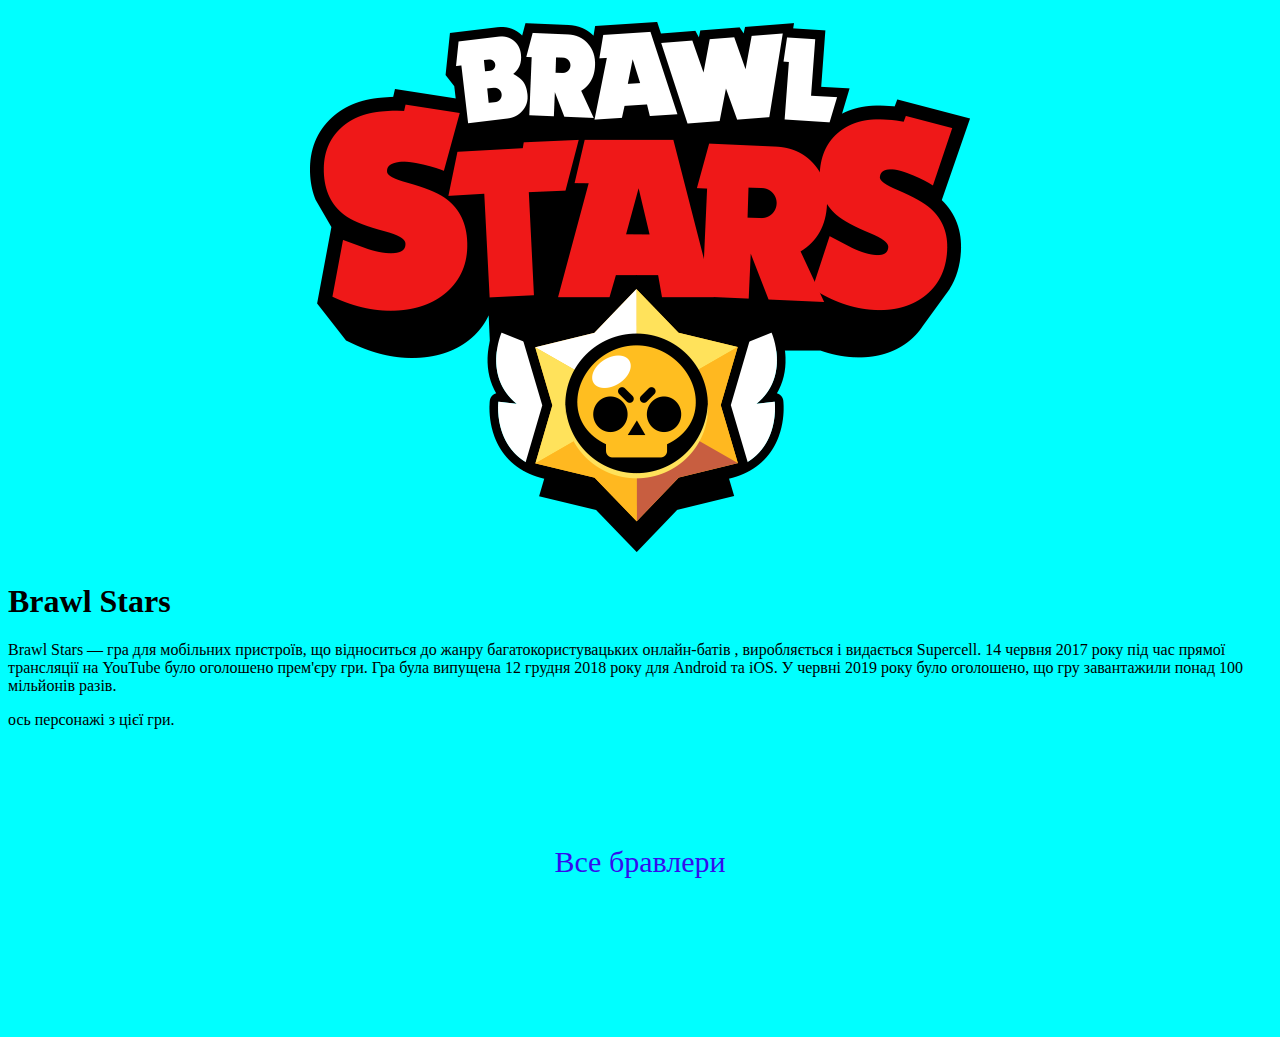
<file: index.html>
<!DOCTYPE html>
<html lang="en">
<head>
    <meta charset="UTF-8">
    <meta http-equiv="X-UA-Compatible" content="IE=edge">
    <meta name="viewport" content="width=device-width, initial-scale=1.0">
    <link rel="stylesheet" href="css/index.css">
    <title>бравл старс</title>
</head>
<body>
    <h1 align="center"><img src="Не удалять/Brawl_Stars.png"></h1>
    <h1>Brawl Stars</h1>
    <p>Brawl Stars — гра для мобільних пристроїв, що відноситься до жанру багатокористувацьких онлайн-батів , виробляється і
        видається Supercell. 14 червня 2017 року під час прямої трансляції на YouTube було оголошено прем'єру гри. Гра
        була випущена 12 грудня 2018 року для Android та iOS. У червні 2019 року було оголошено, що гру завантажили
        понад 100 мільйонів разів.</p>
    <p>ось персонажі з цієї гри.</p>
          <div class="nav">
                <a href="shelly.html">Все бравлери</a>
    </body>
</html>
</file>
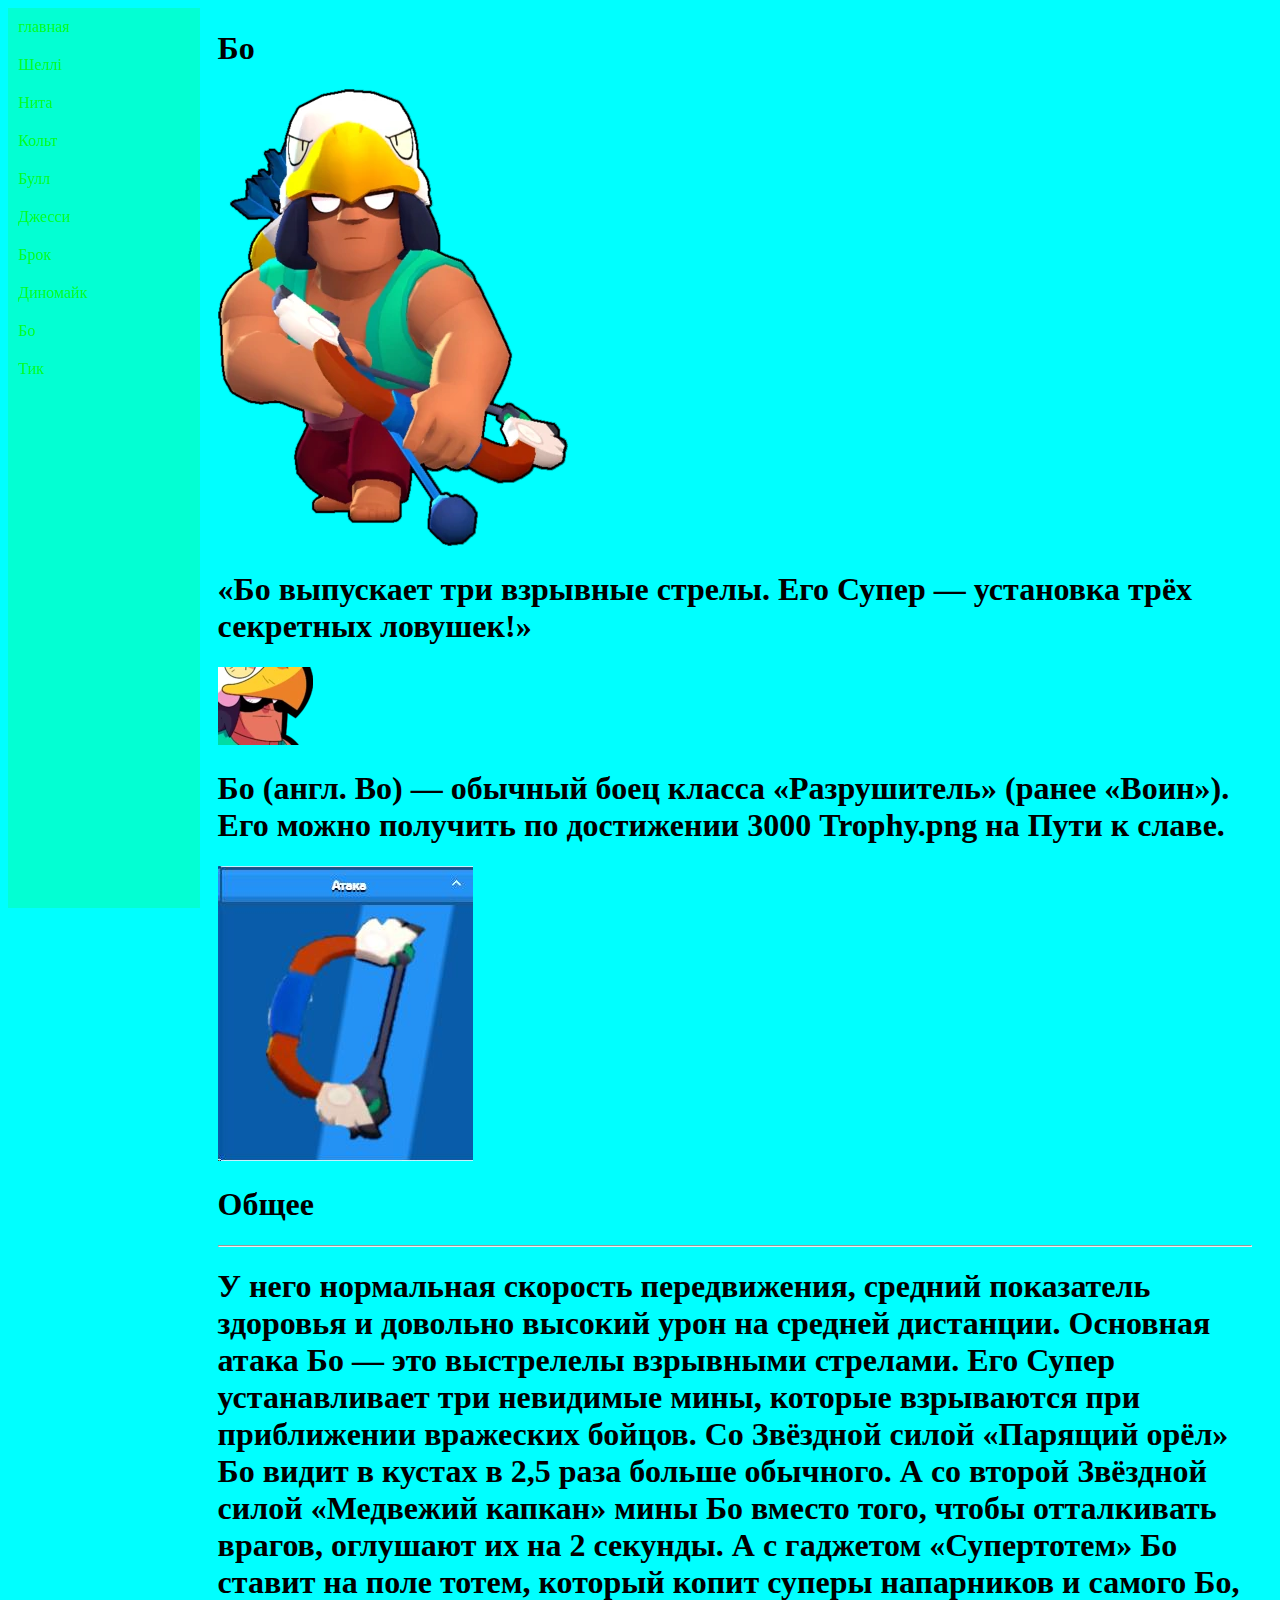
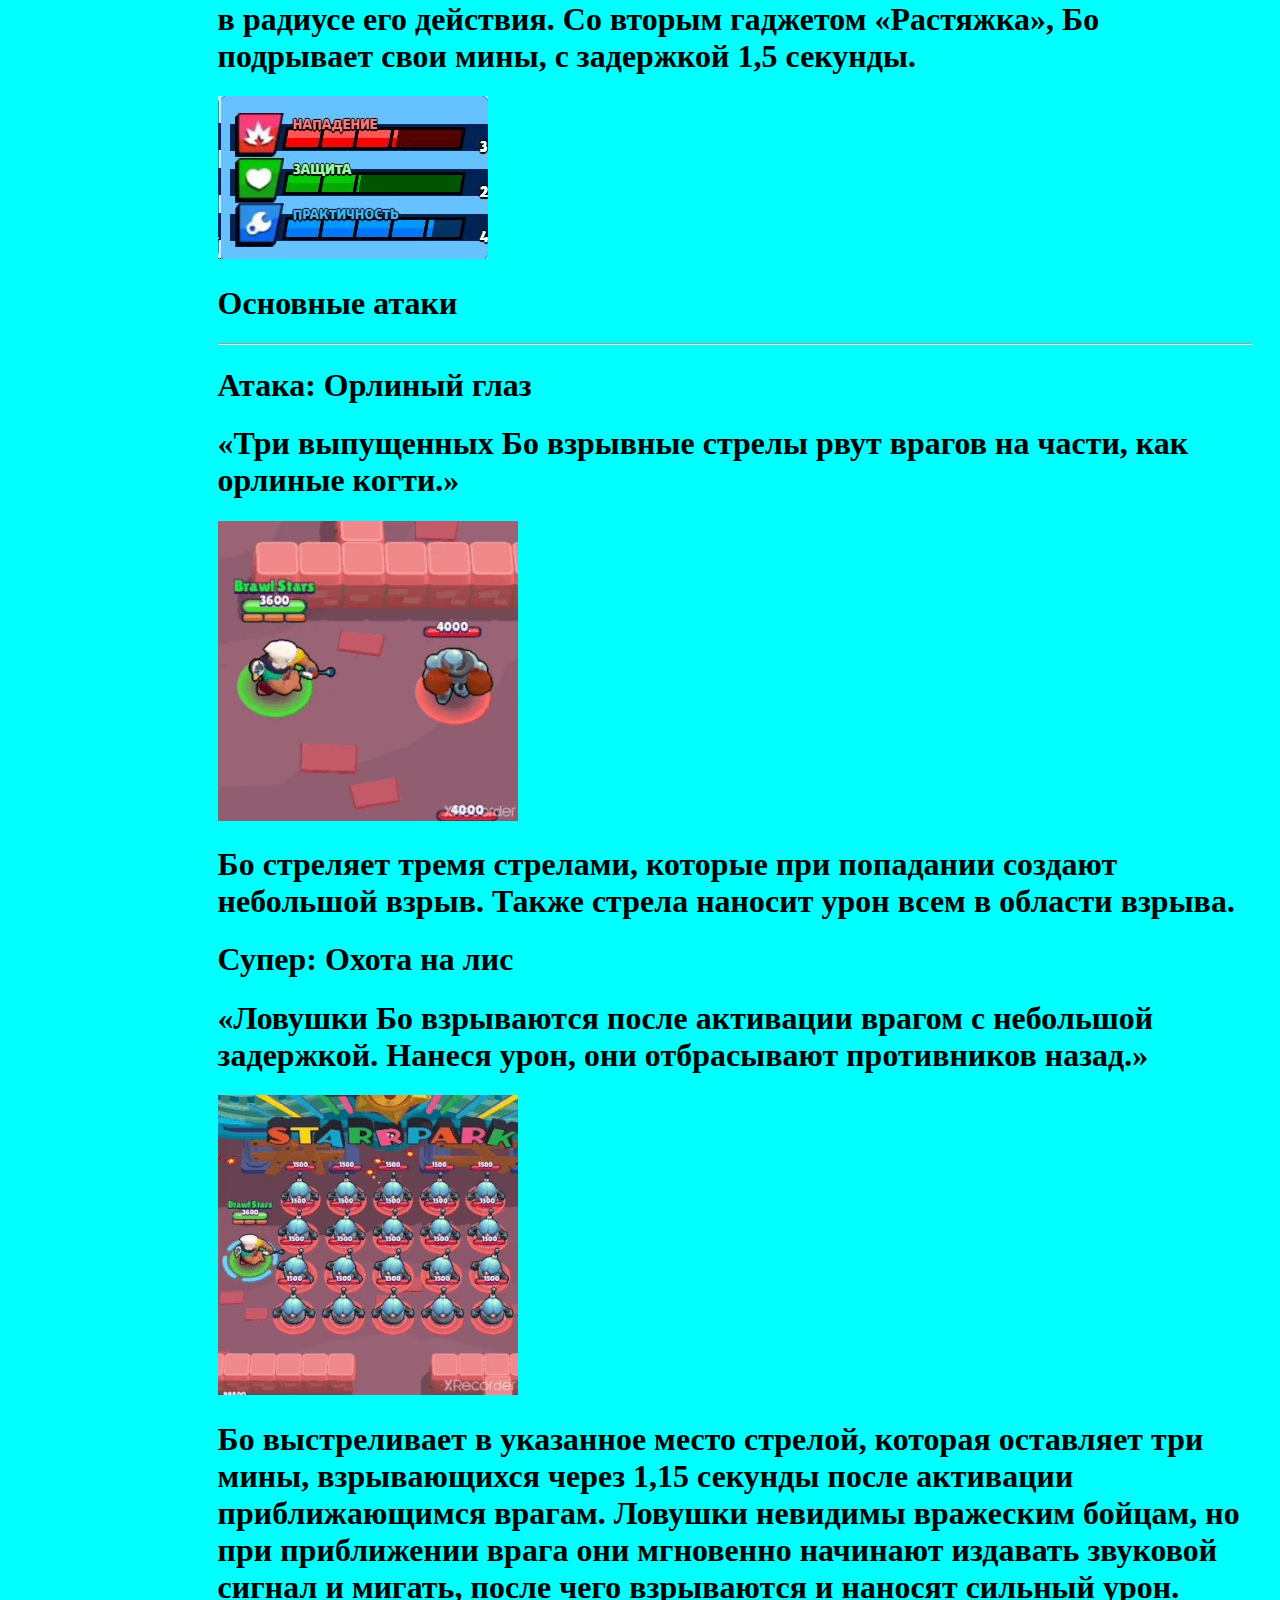
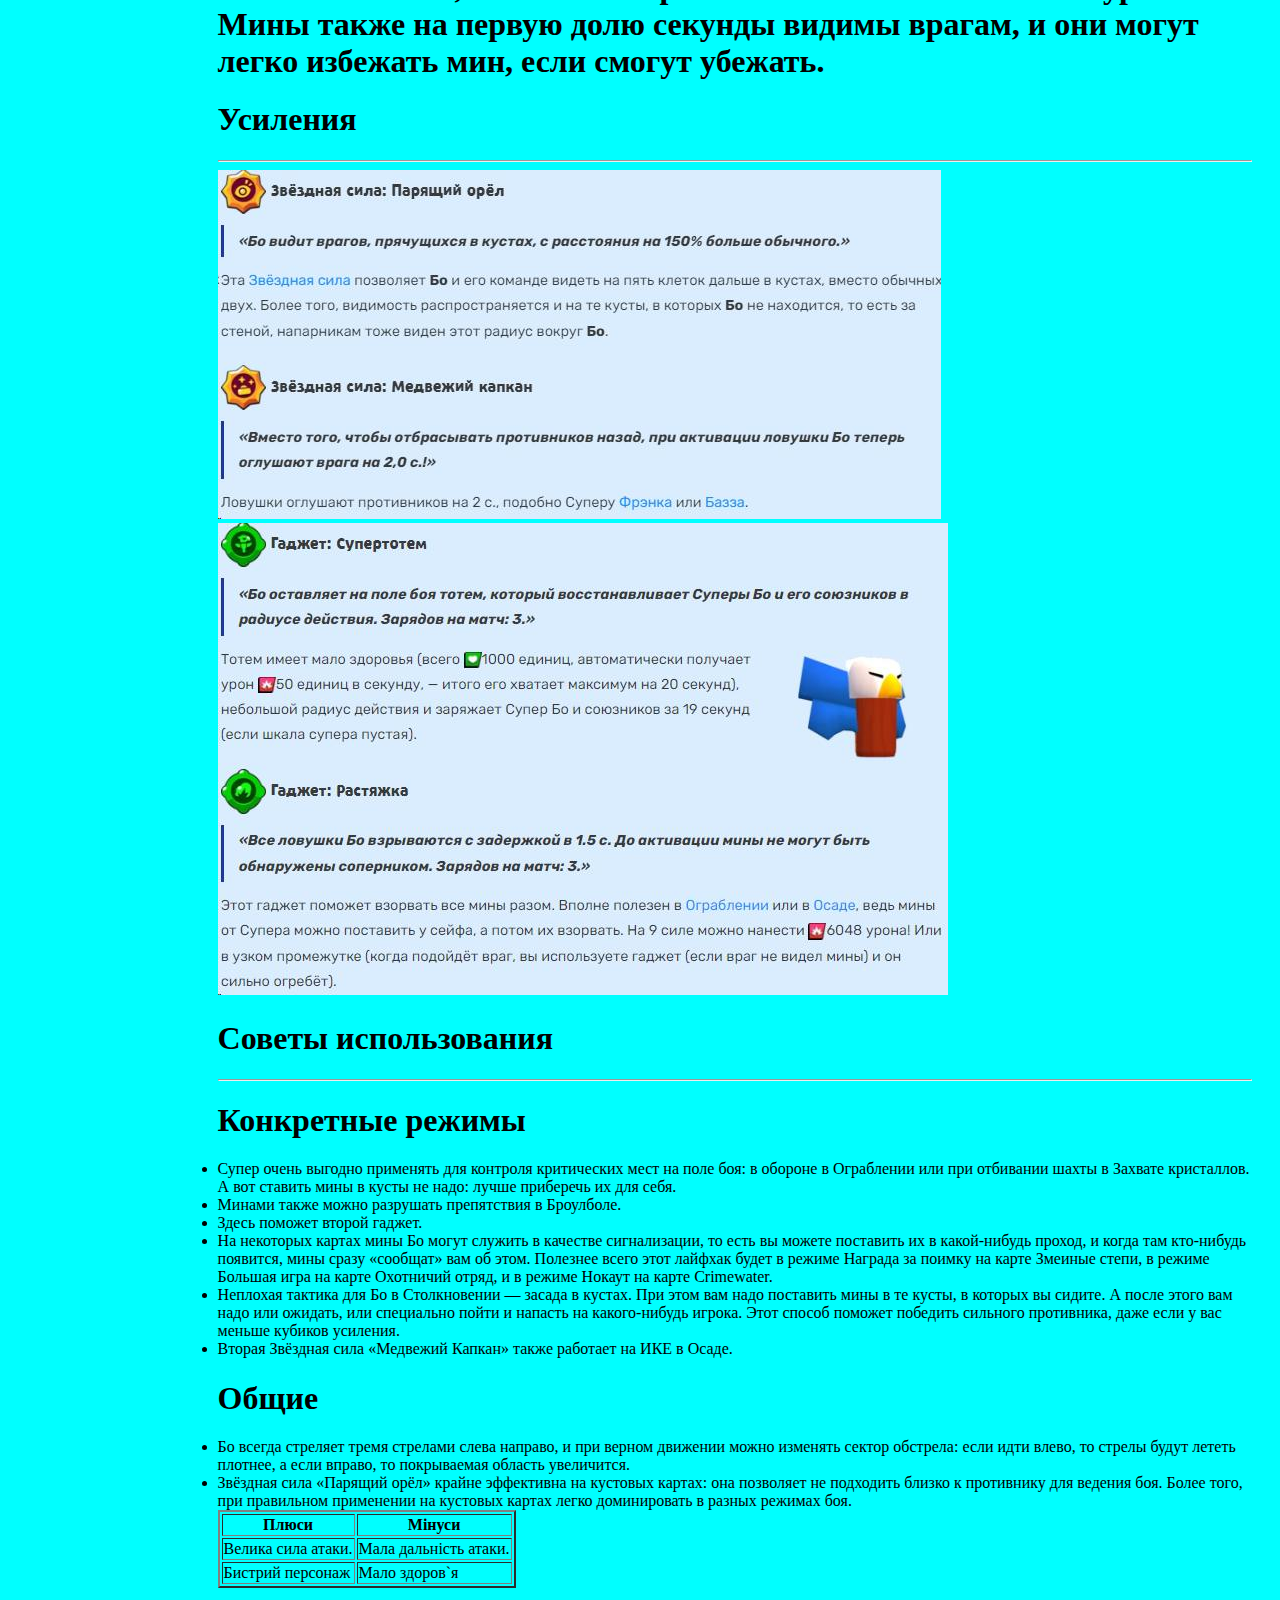
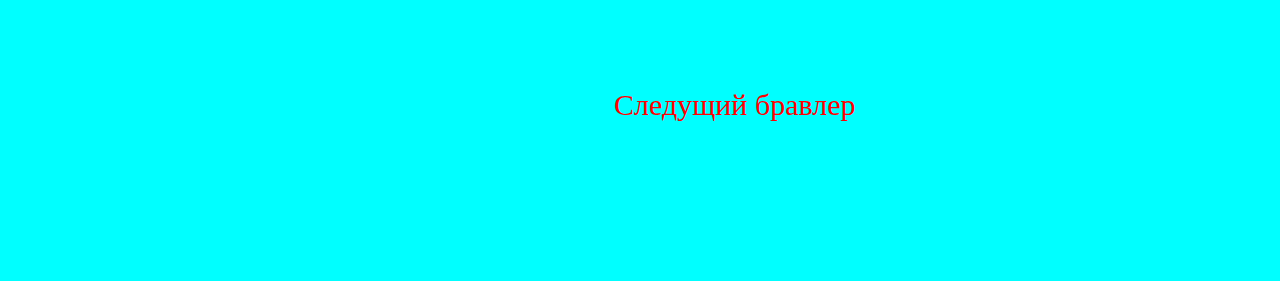
<file: bo.html>
<!DOCTYPE html>
<html lang="en">
<head>
    <meta charset="UTF-8">
    <meta http-equiv="X-UA-Compatible" content="IE=edge">
    <meta name="viewport" content="width=device-width, initial-scale=1.0">
    <link rel="stylesheet" href="css/bo.css">
    <title>Document</title>
</head>
<body>
    <ul>
        <li><a href="index.html">главная</a></li>
        <li><a href="shelly.html">Шеллі</a></li>
        <li><a href="nita.html">Нита</a></li>
        <li><a href="colt.html">Кольт</a></li>
        <li><a href="byl.html">Булл</a></li>
        <li><a href="jesse.html">Джесси</a></li>
        <li><a href="brock.html">Брок</a></li>
        <li><a href="dynamike.html">Диномайк</a></li>
        <li><a href="bo.html">Бо</a></li>
        <li><a href="tik.html">Тик</a></li>
    </ul>
    <div class="content">
        <p>
            <h1>Бо</h1>
            <img src="Не удалять\567.webp">
            <h1>«Бо выпускает три взрывные стрелы. Его Супер — установка трёх секретных ловушек!»</h1>
            <img src="Не удалять\Bo_Portrait.webp">
            <h1>Бо (англ. Bo) — обычный боец класса «Разрушитель» (ранее «Воин»). Его можно получить по достижении 3000 Trophy.png на
            Пути к славе.</h1>
            <img src="Не удалять\изображение_viber_2022-08-06_12-07-34-588.jpg">
            <h1>Общее</h1>
            <hr>
            <h1>У него нормальная скорость передвижения, средний показатель здоровья и довольно высокий урон на средней дистанции.
            Основная атака Бо — это выстрелелы взрывными стрелами. Его Супер устанавливает три невидимые мины, которые взрываются
            при приближении вражеских бойцов. Со Звёздной силой «Парящий орёл» Бо видит в кустах в 2,5 раза больше обычного. А со
            второй Звёздной силой «Медвежий капкан» мины Бо вместо того, чтобы отталкивать врагов, оглушают их на 2 секунды. А с
            гаджетом «Супертотем» Бо ставит на поле тотем, который копит суперы напарников и самого Бо, в радиусе его действия. Со
            вторым гаджетом «Растяжка», Бо подрывает свои мины, с задержкой 1,5 секунды.</h1>
            <img src="Не удалять\изображение_viber_2022-08-06_12-10-01-003.jpg">
            <h1>Основные атаки</h1>
            <hr>
            <h1>Атака: Орлиный глаз</h1>
            <h1>«Три выпущенных Бо взрывные стрелы рвут врагов на части, как орлиные когти.»</h1>
            <img src="Не удалять\768.webp">
            <h1>Бо стреляет тремя стрелами, которые при попадании создают небольшой взрыв. Также стрела наносит урон всем в области
            взрыва.</h1>
            <h1>Супер: Охота на лис</h1>
            <h1>«Ловушки Бо взрываются после активации врагом с небольшой задержкой. Нанеся урон, они отбрасывают противников назад.»</h1>
            <img src="Не удалять\767.webp">
            <h1>Бо выстреливает в указанное место стрелой, которая оставляет три мины, взрывающихся через 1,15 секунды после активации
            приближающимся врагам. Ловушки невидимы вражеским бойцам, но при приближении врага они мгновенно начинают издавать
            звуковой сигнал и мигать, после чего взрываются и наносят сильный урон. Мины также на первую долю секунды видимы врагам,
            и они могут легко избежать мин, если смогут убежать.</h1>
            <h1>Усиления</h1>
            <hr>
            <img src="Не удалять\изображение_viber_2022-08-06_12-17-28-349.jpg">
            <img src="Не удалять\изображение_viber_2022-08-06_12-19-25-335.jpg">
            <h1>Советы использования</h1>
            <hr>
            <h1>Конкретные режимы</h1>
            <li>Супер очень выгодно применять для контроля критических мест на поле боя: в обороне в Ограблении или при отбивании шахты
            в Захвате кристаллов. А вот ставить мины в кусты не надо: лучше приберечь их для себя.</li>
            <li>Минами также можно разрушать препятствия в Броулболе.</li>
            <li>Здесь поможет второй гаджет.</li>
            <li>На некоторых картах мины Бо могут служить в качестве сигнализации, то есть вы можете поставить их в какой-нибудь проход,
            и когда там кто-нибудь появится, мины сразу «сообщат» вам об этом. Полезнее всего этот лайфхак будет в режиме Награда за
            поимку на карте Змеиные степи, в режиме Большая игра на карте Охотничий отряд, и в режиме Нокаут на карте Crimewater.</li>
            <li>Неплохая тактика для Бо в Столкновении — засада в кустах. При этом вам надо поставить мины в те кусты, в которых вы
            сидите. А после этого вам надо или ожидать, или специально пойти и напасть на какого-нибудь игрока. Этот способ поможет
            победить сильного противника, даже если у вас меньше кубиков усиления.</li>
            <li>Вторая Звёздная сила «Медвежий Капкан» также работает на ИКЕ в Осаде.</li>
            <h1>Общие</h1>
            <li>Бо всегда стреляет тремя стрелами слева направо, и при верном движении можно изменять сектор обстрела: если идти влево,
            то стрелы будут лететь плотнее, а если вправо, то покрываемая область увеличится.</li>
            <li>Звёздная сила «Парящий орёл» крайне эффективна на кустовых картах: она позволяет не подходить близко к противнику для
            ведения боя. Более того, при правильном применении на кустовых картах легко доминировать в разных режимах боя.</li>
            <table border="2">
                <tbody>
                    <tr>
                        <th>Плюси</th>
                        <th>Мінуси</th>
                    </tr>
            
                    <tr>
                        <td>Велика сила атаки.</td>
                        <td>Мала дальність атаки.</td>
                    </tr>
            
                    <tr>
                        <td>Бистрий персонаж</td>
                        <td>Мало здоров`я</td>
                    </tr>
                </tbody>
            </table>
            <div class="nav">
                <a href="byl.html">Следущий бравлер</a>
</body>
</html>
</file>
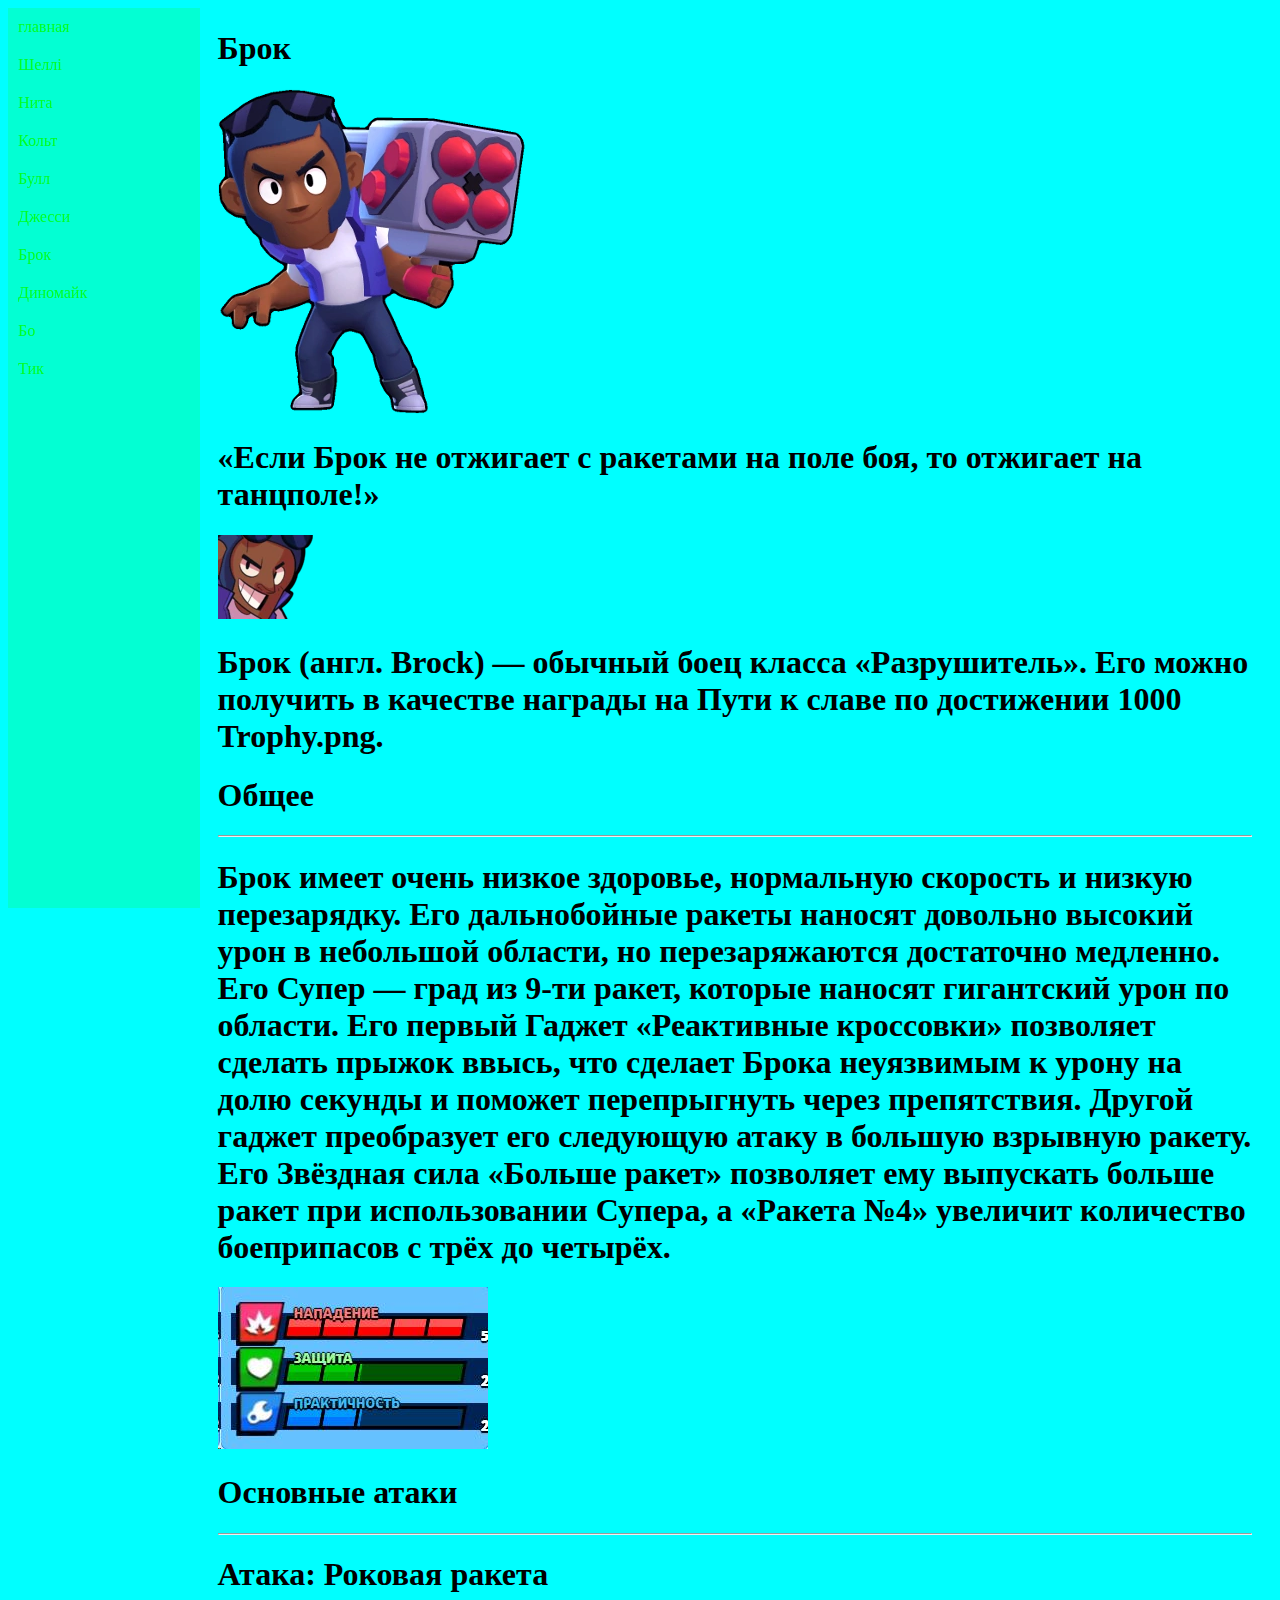
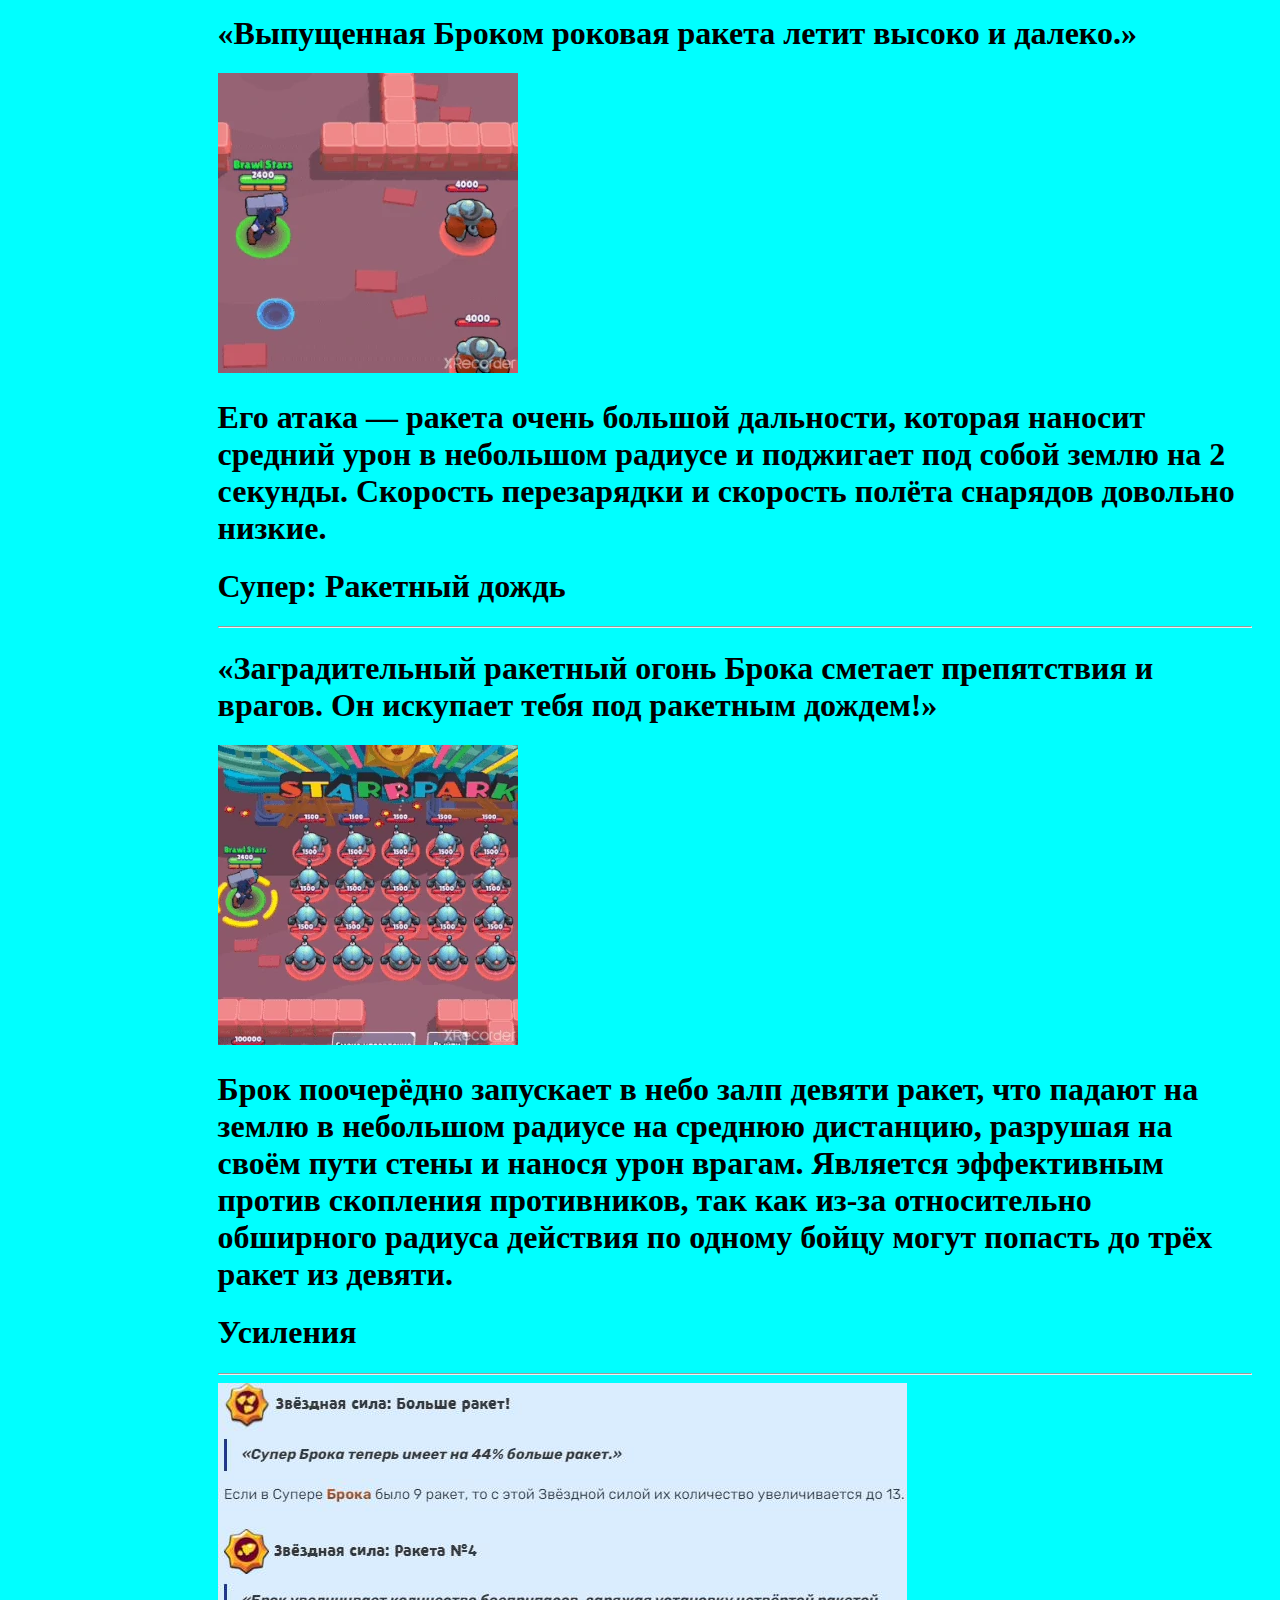
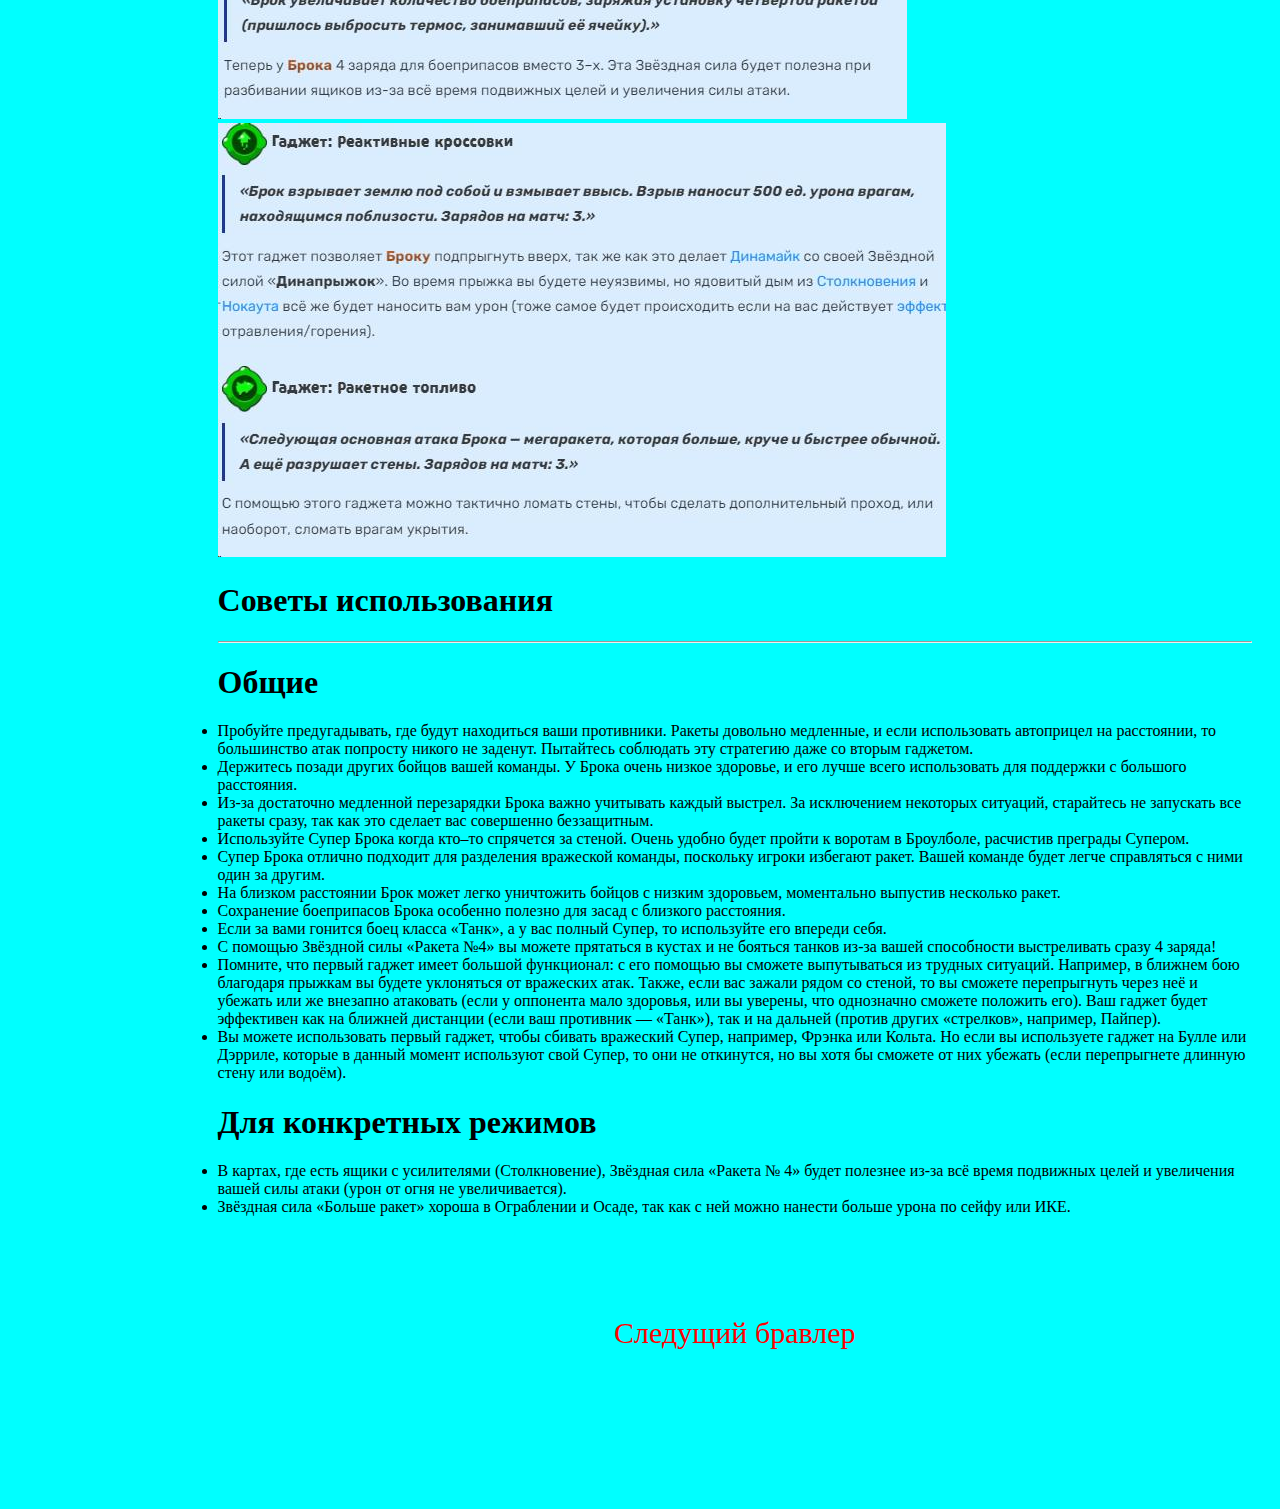
<file: brock.html>
<!DOCTYPE html>
<html lang="en">
<head>
    <meta charset="UTF-8">
    <meta http-equiv="X-UA-Compatible" content="IE=edge">
    <meta name="viewport" content="width=device-width, initial-scale=1.0">
    <link rel="stylesheet" href="css/brock.css">
    <title>Document</title>
</head>
<body>
    <ul>
        <li><a href="index.html">главная</a></li>
        <li><a href="shelly.html">Шеллі</a></li>
        <li><a href="nita.html">Нита</a></li>
        <li><a href="colt.html">Кольт</a></li>
        <li><a href="byl.html">Булл</a></li>
        <li><a href="jesse.html">Джесси</a></li>
        <li><a href="brock.html">Брок</a></li>
        <li><a href="dynamike.html">Диномайк</a></li>
        <li><a href="bo.html">Бо</a></li>
        <li><a href="tik.html">Тик</a></li>
    </ul>
    <div class="content">
        <p>
            <h1>Брок</h1>
            <img src="Не удалять\66.webp">
            <h1>«Если Брок не отжигает с ракетами на поле боя, то отжигает на танцполе!»</h1>
            <img src="Не удалять\Brock_Portrait.webp">
            <h1>Брок (англ. Brock) — обычный боец класса «Разрушитель». Его можно получить в качестве награды на Пути к славе по
            достижении 1000 Trophy.png.</h1>
            <h1>Общее</h1>
            <hr>
            <h1>Брок имеет очень низкое здоровье, нормальную скорость и низкую перезарядку. Его дальнобойные ракеты наносят довольно
            высокий урон в небольшой области, но перезаряжаются достаточно медленно. Его Супер — град из 9-ти ракет, которые наносят
            гигантский урон по области. Его первый Гаджет «Реактивные кроссовки» позволяет сделать прыжок ввысь, что сделает Брока
            неуязвимым к урону на долю секунды и поможет перепрыгнуть через препятствия. Другой гаджет преобразует его следующую
            атаку в большую взрывную ракету. Его Звёздная сила «Больше ракет» позволяет ему выпускать больше ракет при использовании
            Супера, а «Ракета №4» увеличит количество боеприпасов с трёх до четырёх.</h1>
            <img src="Не удалять\772.jpg">
            <h1>Основные атаки</h1>
            <hr>
            <h1>Атака: Роковая ракета</h1>
            <h1>«Выпущенная Броком роковая ракета летит высоко и далеко.»</h1>
            <img src="Не удалять\733.webp">
            <h1>Его атака — ракета очень большой дальности, которая наносит средний урон в небольшом радиусе и поджигает под собой землю
            на 2 секунды. Скорость перезарядки и скорость полёта снарядов довольно низкие.</h1>
            <h1>Супер: Ракетный дождь</h1>
            <hr>
            <h1>«Заградительный ракетный огонь Брока сметает препятствия и врагов. Он искупает тебя под ракетным дождем!»</h1>
            <img src="Не удалять\7723.webp">
            <h1>Брок поочерёдно запускает в небо залп девяти ракет, что падают на землю в небольшом радиусе на среднюю дистанцию,
            разрушая на своём пути стены и нанося урон врагам. Является эффективным против скопления противников, так как из-за
            относительно обширного радиуса действия по одному бойцу могут попасть до трёх ракет из девяти.</h1>
            <h1>Усиления</h1>
            <hr>
            <img src="Не удалять\662.jpg">
            <img src="Не удалять\6623.jpg">
            <h1>Советы использования</h1>
            <hr>
            <h1>Общие</h1>
            <li>Пробуйте предугадывать, где будут находиться ваши противники. Ракеты довольно медленные, и если использовать автоприцел
            на расстоянии, то большинство атак попросту никого не заденут. Пытайтесь соблюдать эту стратегию даже со вторым
            гаджетом.</li>
            <li>Держитесь позади других бойцов вашей команды. У Брока очень низкое здоровье, и его лучше всего использовать для
            поддержки с большого расстояния.</li>
            <li>Из-за достаточно медленной перезарядки Брока важно учитывать каждый выстрел. За исключением некоторых ситуаций,
            старайтесь не запускать все ракеты сразу, так как это сделает вас совершенно беззащитным.</li>
            <li>Используйте Супер Брока когда кто–то спрячется за стеной. Очень удобно будет пройти к воротам в Броулболе, расчистив
            преграды Супером.</li>
            <li>Супер Брока отлично подходит для разделения вражеской команды, поскольку игроки избегают ракет. Вашей команде будет
            легче справляться с ними один за другим.</li>
            <li>На близком расстоянии Брок может легко уничтожить бойцов с низким здоровьем, моментально выпустив несколько ракет.</li>
            <li>Сохранение боеприпасов Брока особенно полезно для засад с близкого расстояния.</li>
            <li>Если за вами гонится боец класса «Танк», а у вас полный Супер, то используйте его впереди себя.</li>
            <li>С помощью Звёздной силы «Ракета №4» вы можете прятаться в кустах и не бояться танков из-за вашей способности
            выстреливать сразу 4 заряда!</li>
            <li>Помните, что первый гаджет имеет большой функционал: с его помощью вы сможете выпутываться из трудных ситуаций.
            Например, в ближнем бою благодаря прыжкам вы будете уклоняться от вражеских атак. Также, если вас зажали рядом со
            стеной, то вы сможете перепрыгнуть через неё и убежать или же внезапно атаковать (если у оппонента мало здоровья, или вы
            уверены, что однозначно сможете положить его). Ваш гаджет будет эффективен как на ближней дистанции (если ваш противник
            — «Танк»), так и на дальней (против других «стрелков», например, Пайпер).</li>
            <li>Вы можете использовать первый гаджет, чтобы сбивать вражеский Супер, например, Фрэнка или Кольта. Но если вы используете
            гаджет на Булле или Дэрриле, которые в данный момент используют свой Супер, то они не откинутся, но вы хотя бы сможете
            от них убежать (если перепрыгнете длинную стену или водоём).</li>
            <h1>Для конкретных режимов</h1>
            <li>В картах, где есть ящики с усилителями (Столкновение), Звёздная сила «Ракета № 4» будет полезнее из-за всё время
            подвижных целей и увеличения вашей силы атаки (урон от огня не увеличивается).</li>
            <li>Звёздная сила «Больше ракет» хороша в Ограблении и Осаде, так как с ней можно нанести больше урона по сейфу или ИКЕ.</li>
            <div class="nav">
                <a href="dynamike.html">Следущий бравлер</a>

</body>
</html>
</file>
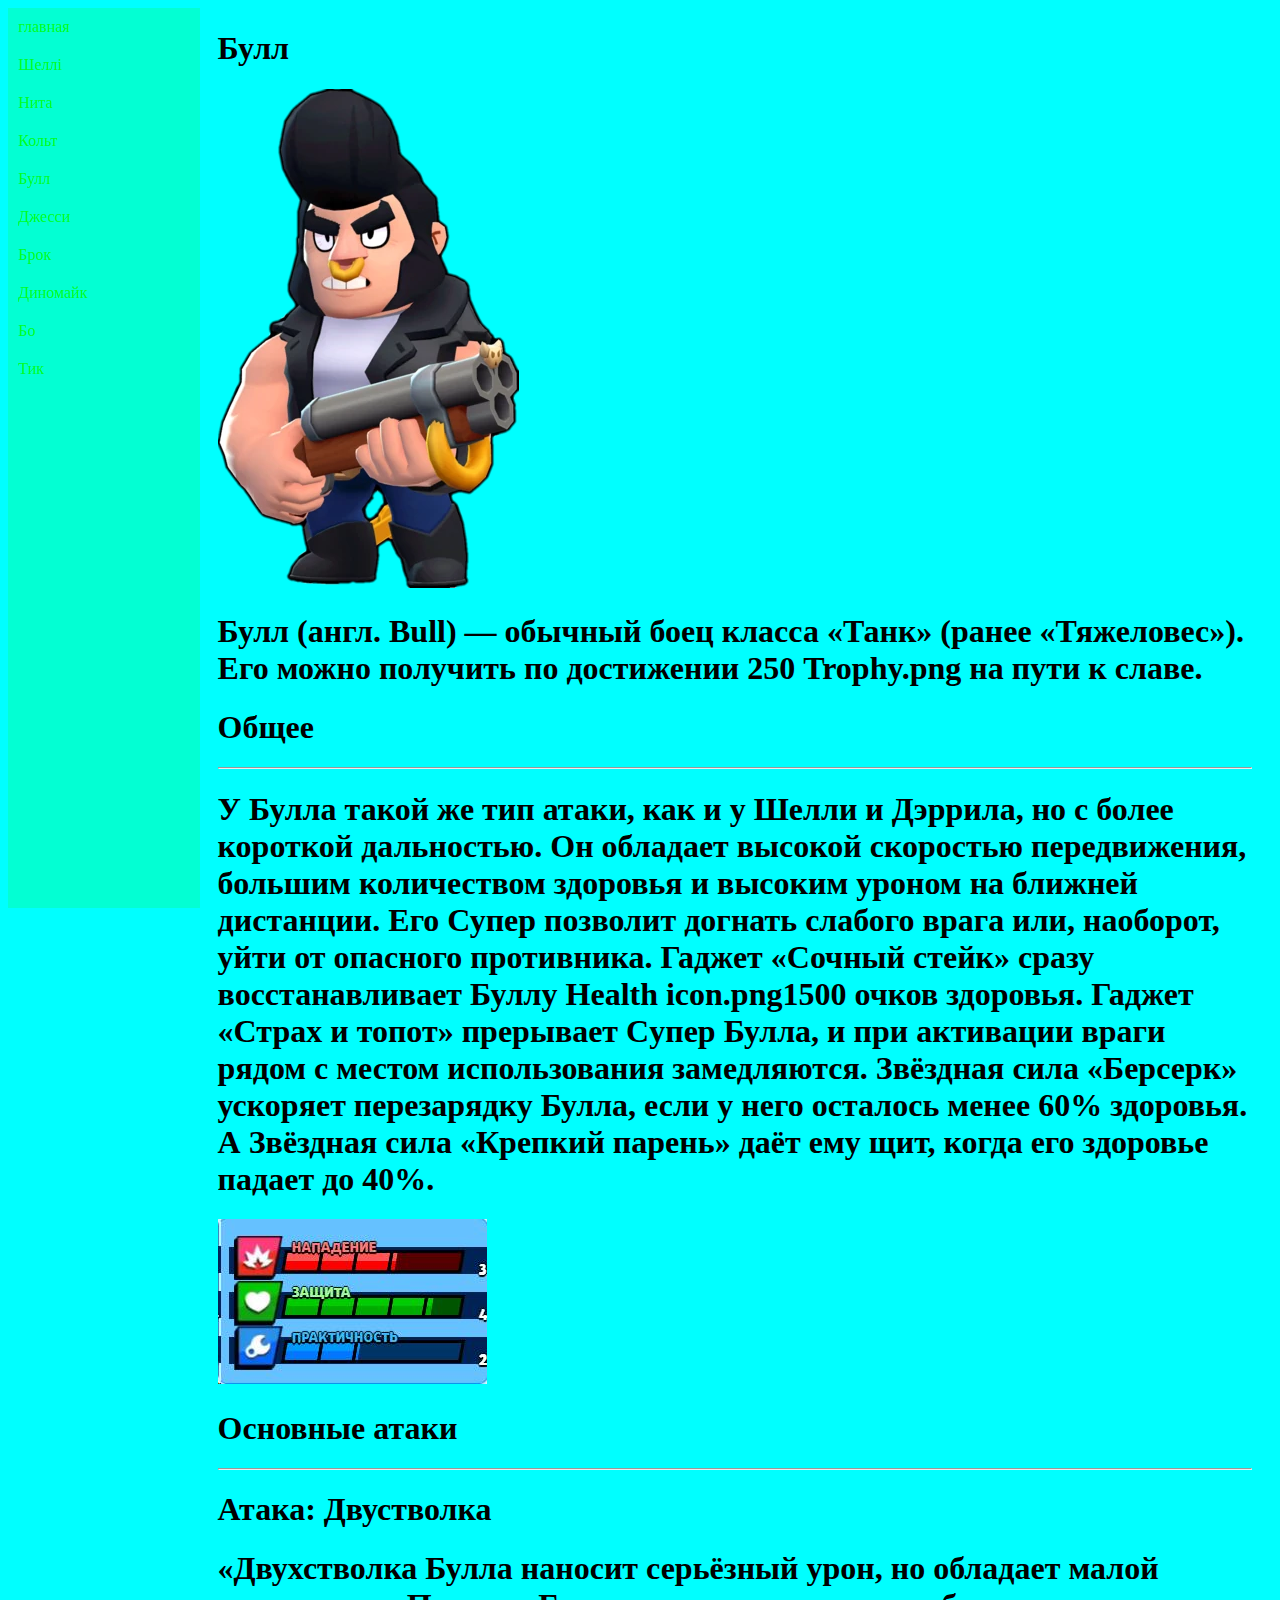
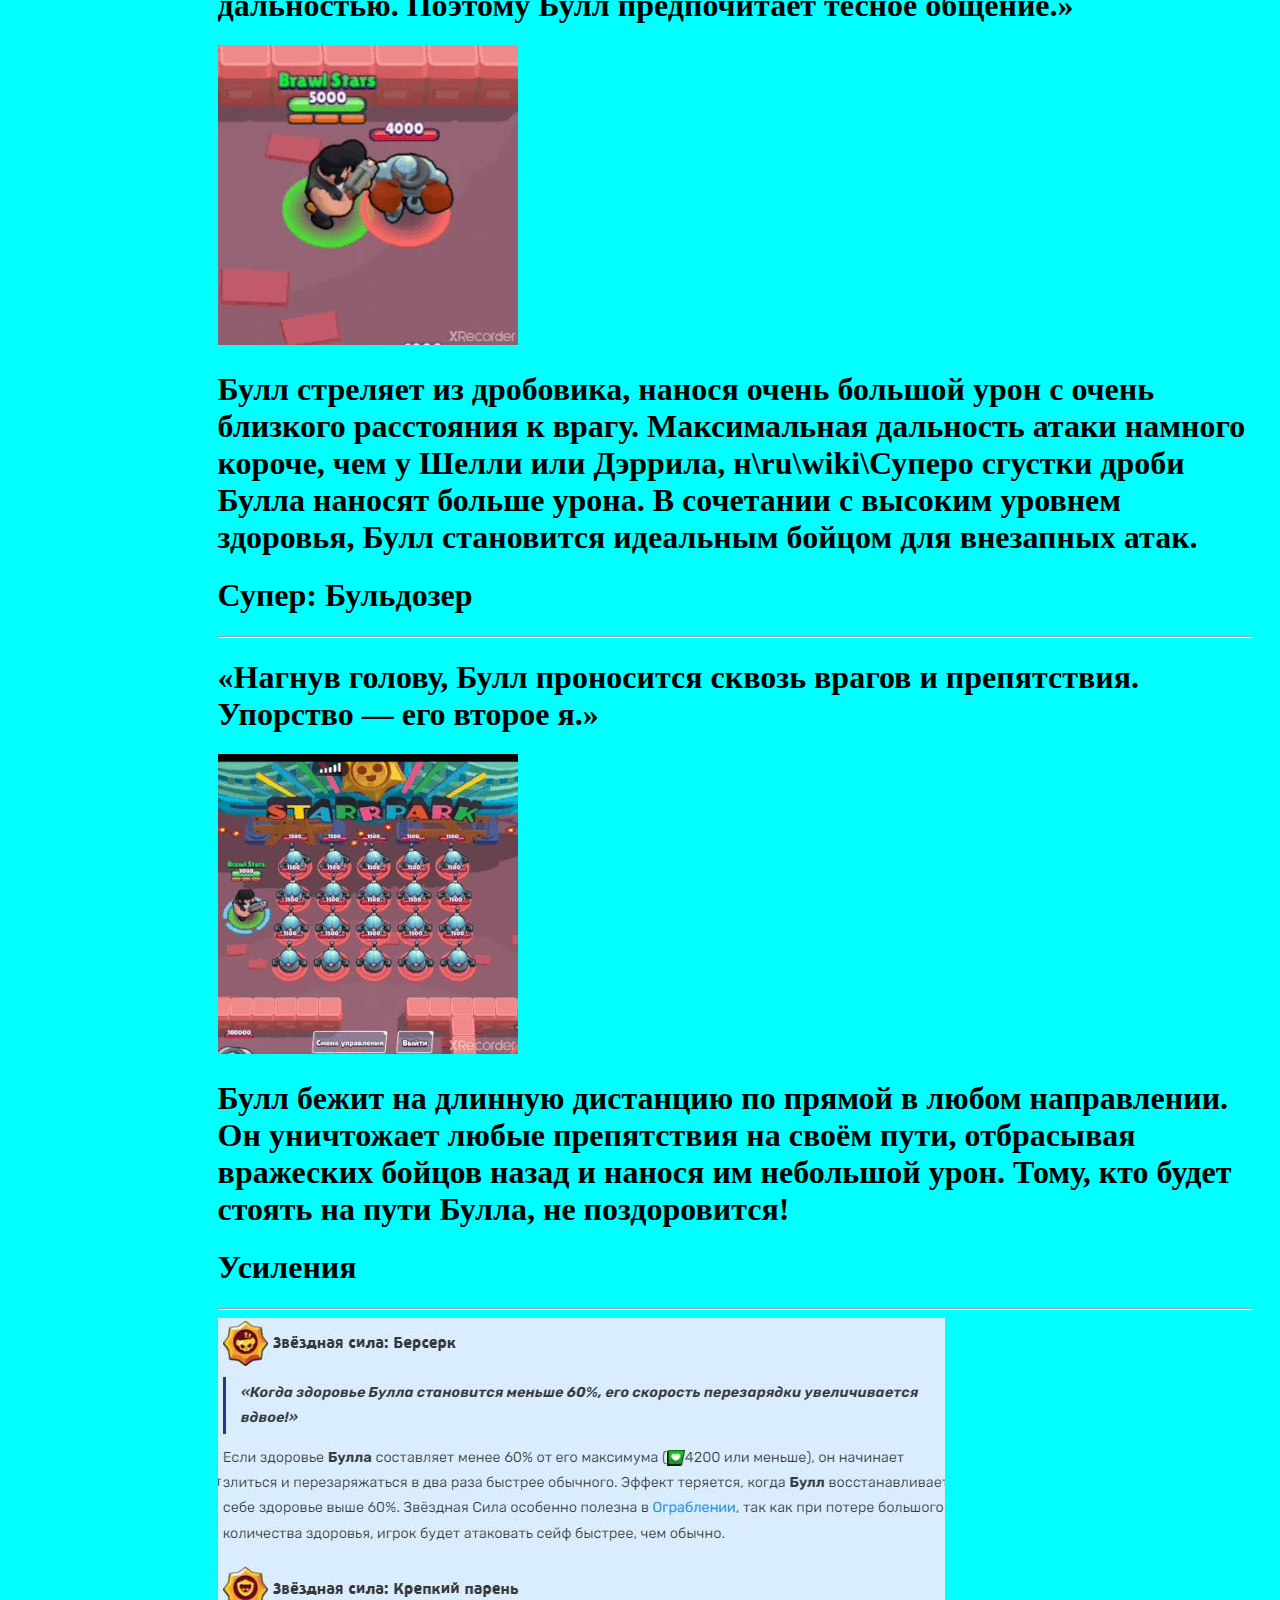
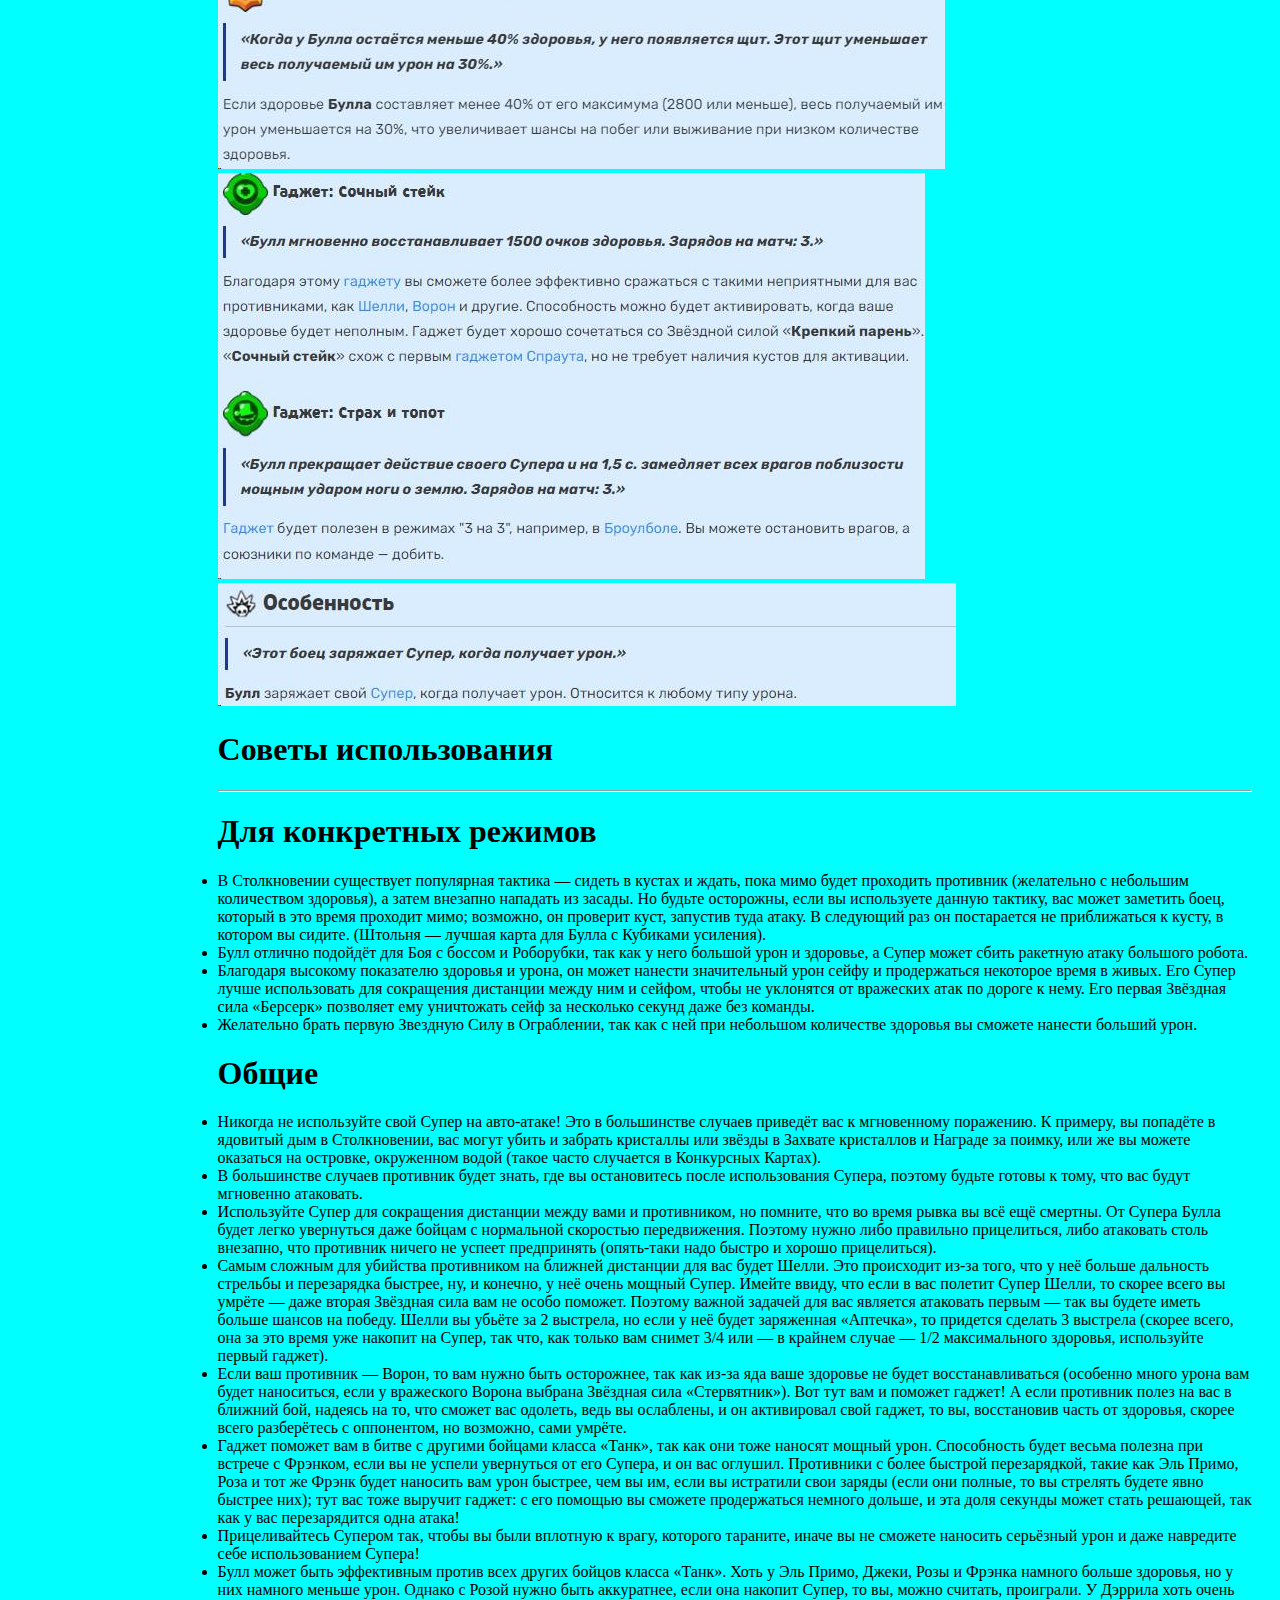
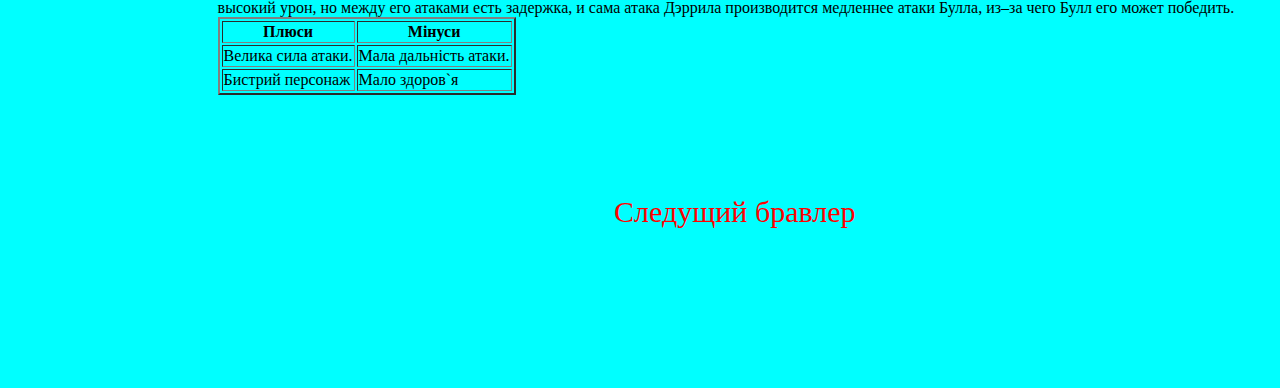
<file: byl.html>
<!DOCTYPE html>
<html lang="en">
<head>
    <meta charset="UTF-8">
    <meta http-equiv="X-UA-Compatible" content="IE=edge">
    <meta name="viewport" content="width=device-width, initial-scale=1.0">
    <link rel="stylesheet" href="css/byl.css">
    <title>Document</title>
</head>
<body>
    <ul>
        <li><a href="index.html">главная</a></li>
        <li><a href="shelly.html">Шеллі</a></li>
        <li><a href="nita.html">Нита</a></li>
        <li><a href="colt.html">Кольт</a></li>
        <li><a href="byl.html">Булл</a></li>
        <li><a href="jesse.html">Джесси</a></li>
        <li><a href="brock.html">Брок</a></li>
        <li><a href="dynamike.html">Диномайк</a></li>
        <li><a href="bo.html">Бо</a></li>
        <li><a href="tik.html">Тик</a></li>
    </ul>
    <div class="content">
        <p>
            <h1>Булл</h1>
            <img src="Не удалять\654.webp">
            <h1>Булл (англ. Bull) — обычный боец класса «Танк» (ранее «Тяжеловес»). Его можно получить по достижении 250 Trophy.png на
            пути к славе.</h1>
            <h1>Общее</h1>
            <hr>
            <h1>У Булла такой же тип атаки, как и у Шелли и Дэррила, но с более короткой дальностью. Он обладает высокой скоростью
            передвижения, большим количеством здоровья и высоким уроном на ближней дистанции. Его Супер позволит догнать слабого
            врага или, наоборот, уйти от опасного противника. Гаджет «Сочный стейк» сразу восстанавливает Буллу Health icon.png1500
            очков здоровья. Гаджет «Страх и топот» прерывает Cупер Булла, и при активации враги рядом с местом использования
            замедляются. Звёздная сила «Берсерк» ускоряет перезарядку Булла, если у него осталось менее 60% здоровья. А Звёздная
            сила «Крепкий парень» даёт ему щит, когда его здоровье падает до 40%.</h1>
            <img src="Не удалять\изображение_viber_2022-08-04_12-06-16-850.jpg">
            <h1>Основные атаки</h1>
            <hr>
            <h1>Атака: Двустволка</h1>
            <h1>«Двухстволка Булла наносит серьёзный урон, но обладает малой дальностью. Поэтому Булл предпочитает тесное общение.»</h1>
            <img src="Не удалять/765.webp">
            <h1>Булл стреляет из дробовика, нанося очень большой урон с очень близкого расстояния к врагу. Максимальная дальность атаки
            намного короче, чем у Шелли или Дэррила, н\ru\wiki\Суперо сгустки дроби Булла наносят больше урона. В сочетании с высоким уровнем
            здоровья, Булл становится идеальным бойцом для внезапных атак.</h1>
            <h1>Супер: Бульдозер</h1>
            <hr>
            <h1>«Нагнув голову, Булл проносится сквозь врагов и препятствия. Упорство — его второе я.»</h1>
            <img src="Не удалять/76.webp">
            <h1>Булл бежит на длинную дистанцию по прямой в любом направлении. Он уничтожает любые препятствия на своём пути, отбрасывая
            вражеских бойцов назад и нанося им небольшой урон. Тому, кто будет стоять на пути Булла, не поздоровится!</h1>
            <h1>Усиления</h1>
            <hr>
            <img src="Не удалять/изображение_viber_2022-08-04_12-24-58-973.jpg">
            <img src="Не удалять\изображение_viber_2022-08-04_12-41-54-654.jpg">
            <img src="Не удалять\изображение_viber_2022-08-04_19-32-48-251.jpg">
            <h1>Советы использования</h1>
            <hr>
            <h1>Для конкретных режимов</h1>
            <li>В Столкновении существует популярная тактика — сидеть в кустах и ждать, пока мимо будет проходить противник (желательно
            с небольшим количеством здоровья), а затем внезапно нападать из засады. Но будьте осторожны, если вы используете данную
            тактику, вас может заметить боец, который в это время проходит мимо; возможно, он проверит куст, запустив туда атаку. В
            следующий раз он постарается не приближаться к кусту, в котором вы сидите. (Штольня — лучшая карта для Булла с Кубиками
            усиления).</li>
            <li>Булл отлично подойдёт для Боя с боссом и Роборубки, так как у него большой урон и здоровье, а Супер может сбить ракетную
            атаку большого робота.</li>
            <li>Благодаря высокому показателю здоровья и урона, он может нанести значительный урон сейфу и продержаться некоторое время
            в живых. Его Супер лучше использовать для сокращения дистанции между ним и сейфом, чтобы не уклонятся от вражеских атак
            по дороге к нему. Его первая Звёздная сила «Берсерк» позволяет ему уничтожать сейф за несколько секунд даже без команды.</li>
            <li>Желательно брать первую Звездную Силу в Ограблении, так как с ней при небольшом количестве здоровья вы сможете нанести
            больший урон.</li>
            <h1>Общие</h1>
            <li>Никогда не используйте свой Супер на авто-атаке! Это в большинстве случаев приведёт вас к мгновенному поражению. К
            примеру, вы попадёте в ядовитый дым в Столкновении, вас могут убить и забрать кристаллы или звёзды в Захвате кристаллов
            и Награде за поимку, или же вы можете оказаться на островке, окруженном водой (такое часто случается в Конкурсных
            Картах).</li>
            <li>В большинстве случаев противник будет знать, где вы остановитесь после использования Супера, поэтому будьте готовы к
            тому, что вас будут мгновенно атаковать.</li>
            <li>Используйте Супер для сокращения дистанции между вами и противником, но помните, что во время рывка вы всё ещё смертны.
            От Супера Булла будет легко увернуться даже бойцам с нормальной скоростью передвижения. Поэтому нужно либо правильно
            прицелиться, либо атаковать столь внезапно, что противник ничего не успеет предпринять (опять-таки надо быстро и хорошо
            прицелиться).</li>
            <li>Самым сложным для убийства противником на ближней дистанции для вас будет Шелли. Это происходит из-за того, что у неё
            больше дальность стрельбы и перезарядка быстрее, ну, и конечно, у неё очень мощный Супер. Имейте ввиду, что если в вас
            полетит Супер Шелли, то скорее всего вы умрёте — даже вторая Звёздная сила вам не особо поможет. Поэтому важной задачей
            для вас является атаковать первым — так вы будете иметь больше шансов на победу. Шелли вы убьёте за 2 выстрела, но если
            у неё будет заряженная «Аптечка», то придется сделать 3 выстрела (скорее всего, она за это время уже накопит на Супер,
            так что, как только вам снимет 3/4 или — в крайнем случае — 1/2 максимального здоровья, используйте первый гаджет).</li>
            <li>Если ваш противник — Ворон, то вам нужно быть осторожнее, так как из-за яда ваше здоровье не будет восстанавливаться
            (особенно много урона вам будет наноситься, если у вражеского Ворона выбрана Звёздная сила «Стервятник»). Вот тут вам и
            поможет гаджет! А если противник полез на вас в ближний бой, надеясь на то, что сможет вас одолеть, ведь вы ослаблены, и
            он активировал свой гаджет, то вы, восстановив часть от здоровья, скорее всего разберётесь с оппонентом, но возможно,
            сами умрёте.</li>
            <li>Гаджет поможет вам в битве с другими бойцами класса «Танк», так как они тоже наносят мощный урон. Способность будет
            весьма полезна при встрече с Фрэнком, если вы не успели увернуться от его Супера, и он вас оглушил. Противники с более
            быстрой перезарядкой, такие как Эль Примо, Роза и тот же Фрэнк будет наносить вам урон быстрее, чем вы им, если вы
            истратили свои заряды (если они полные, то вы стрелять будете явно быстрее них); тут вас тоже выручит гаджет: с его
            помощью вы сможете продержаться немного дольше, и эта доля секунды может стать решающей, так как у вас перезарядится
            одна атака!</li>
            <li>Прицеливайтесь Супером так, чтобы вы были вплотную к врагу, которого тараните, иначе вы не сможете наносить серьёзный
            урон и даже навредите себе использованием Супера!</li>
            <li>Булл может быть эффективным против всех других бойцов класса «Танк». Хоть у Эль Примо, Джеки, Розы и Фрэнка намного
            больше здоровья, но у них намного меньше урон. Однако с Розой нужно быть аккуратнее, если она накопит Супер, то вы,
            можно считать, проиграли. У Дэррила хоть очень высокий урон, но между его атаками есть задержка, и сама атака Дэррила
            производится медленнее атаки Булла, из–за чего Булл его может победить.</li>
            <table border="2">
                <tbody>
                    <tr>
                        <th>Плюси</th>
                        <th>Мінуси</th>
                    </tr>
            
                    <tr>
                        <td>Велика сила атаки.</td>
                        <td>Мала дальність атаки.</td>
                    </tr>
            
                    <tr>
                        <td>Бистрий персонаж</td>
                        <td>Мало здоров`я</td>
                    </tr>
                </tbody>
            </table>
            <div class="nav">
                <a href="jesse.html">Следущий бравлер</a>
</body>
</html>
</file>
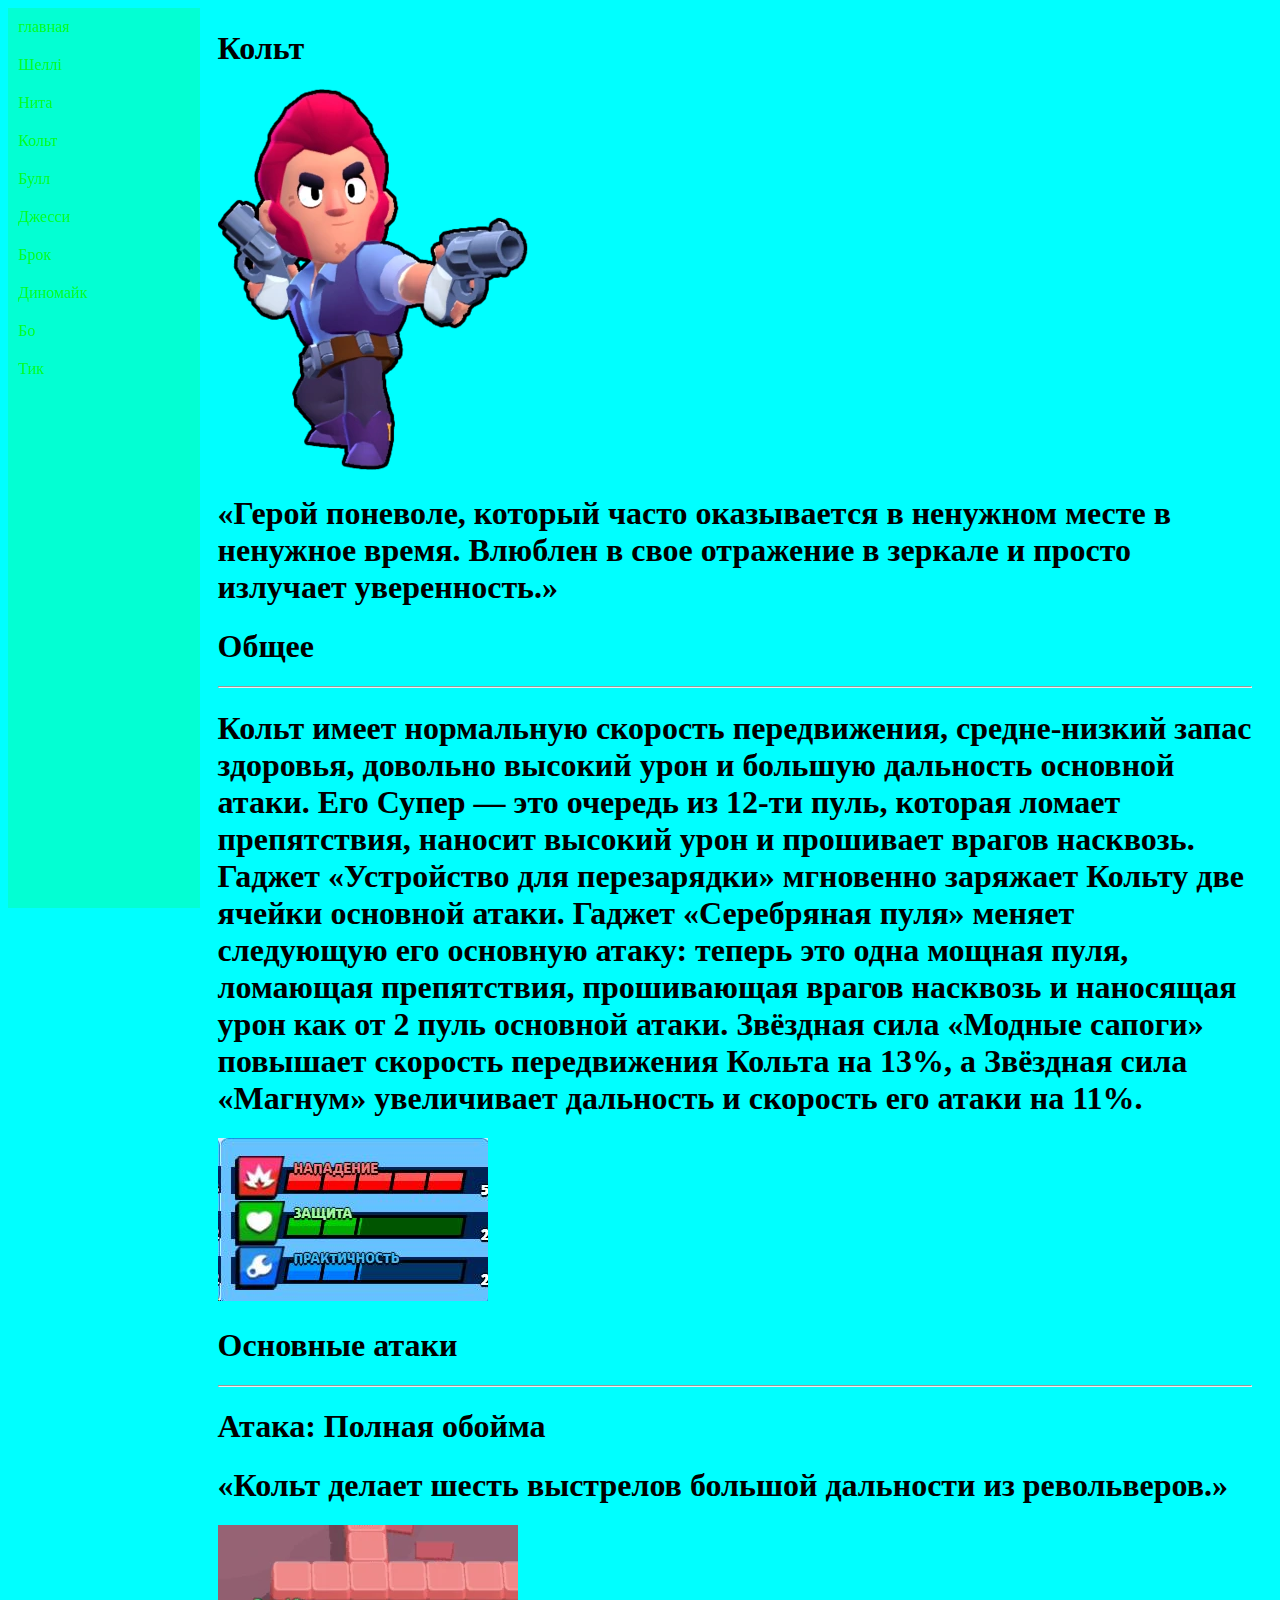
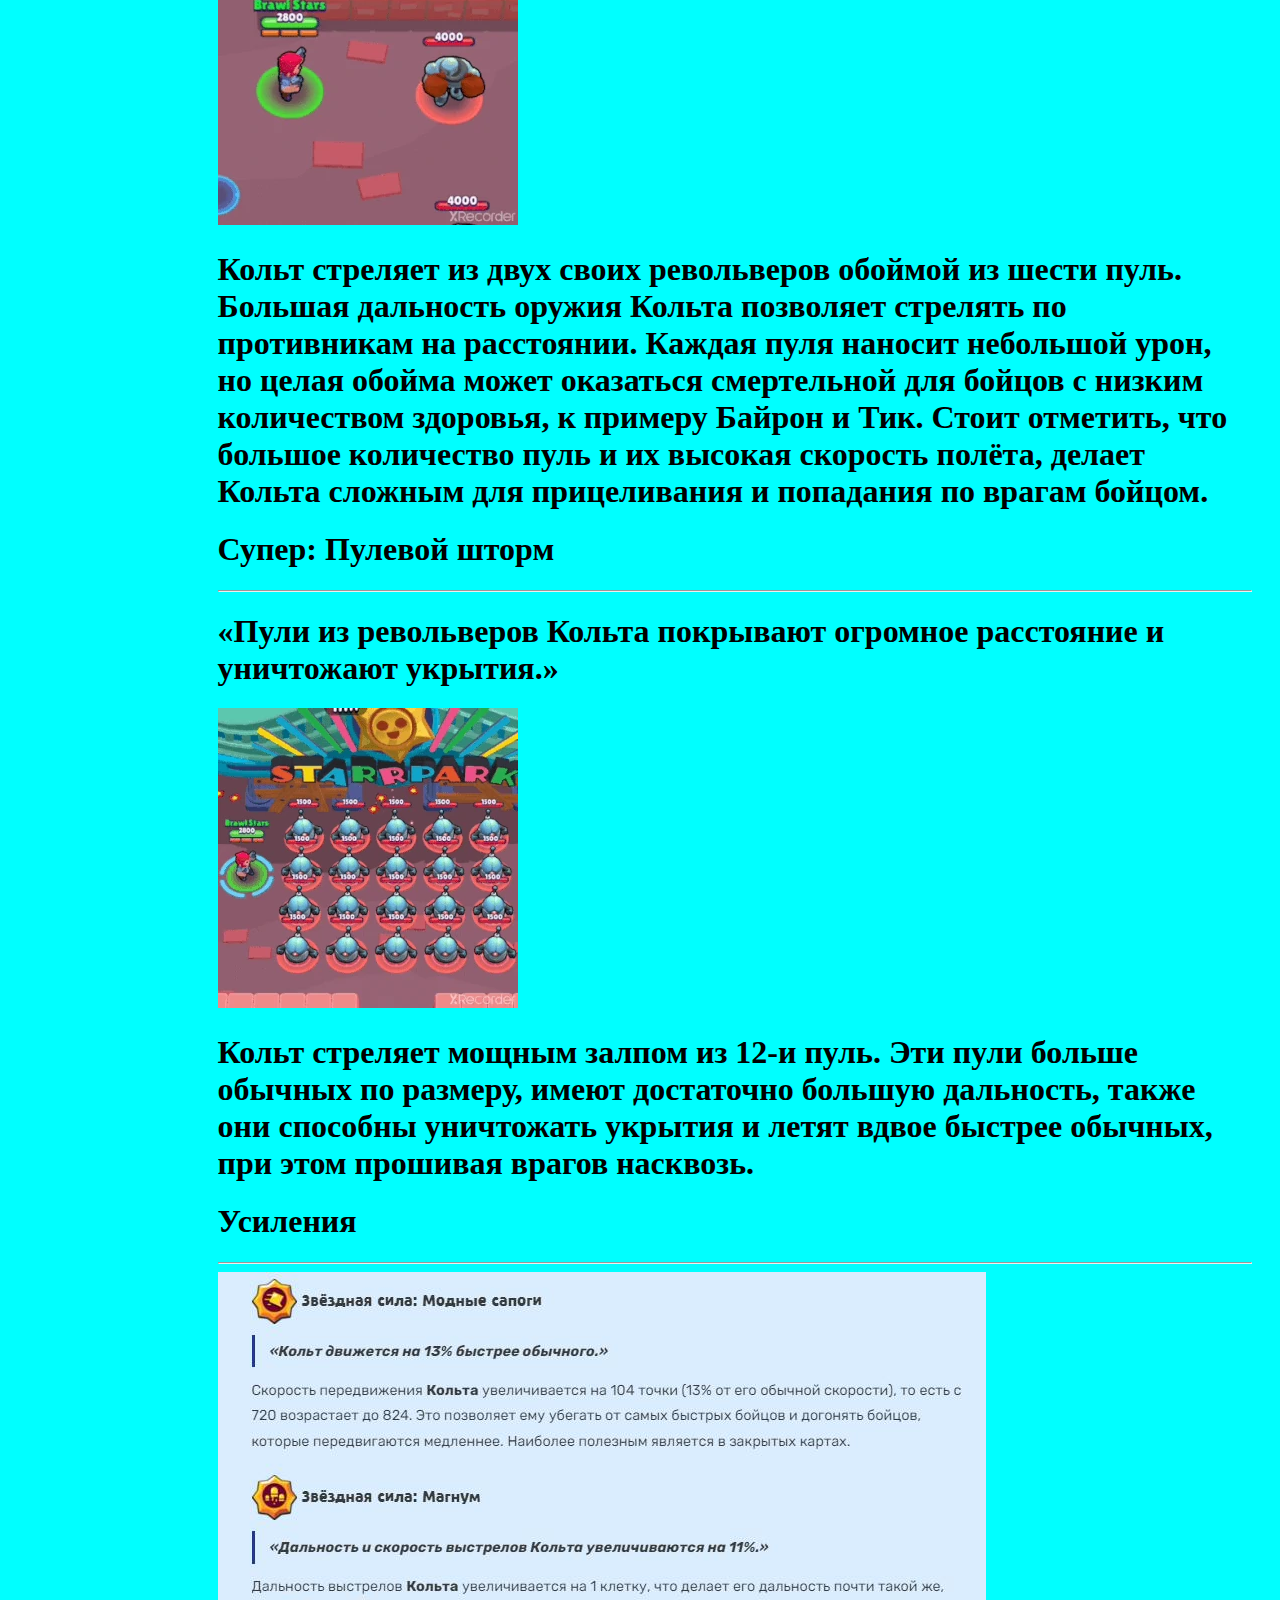
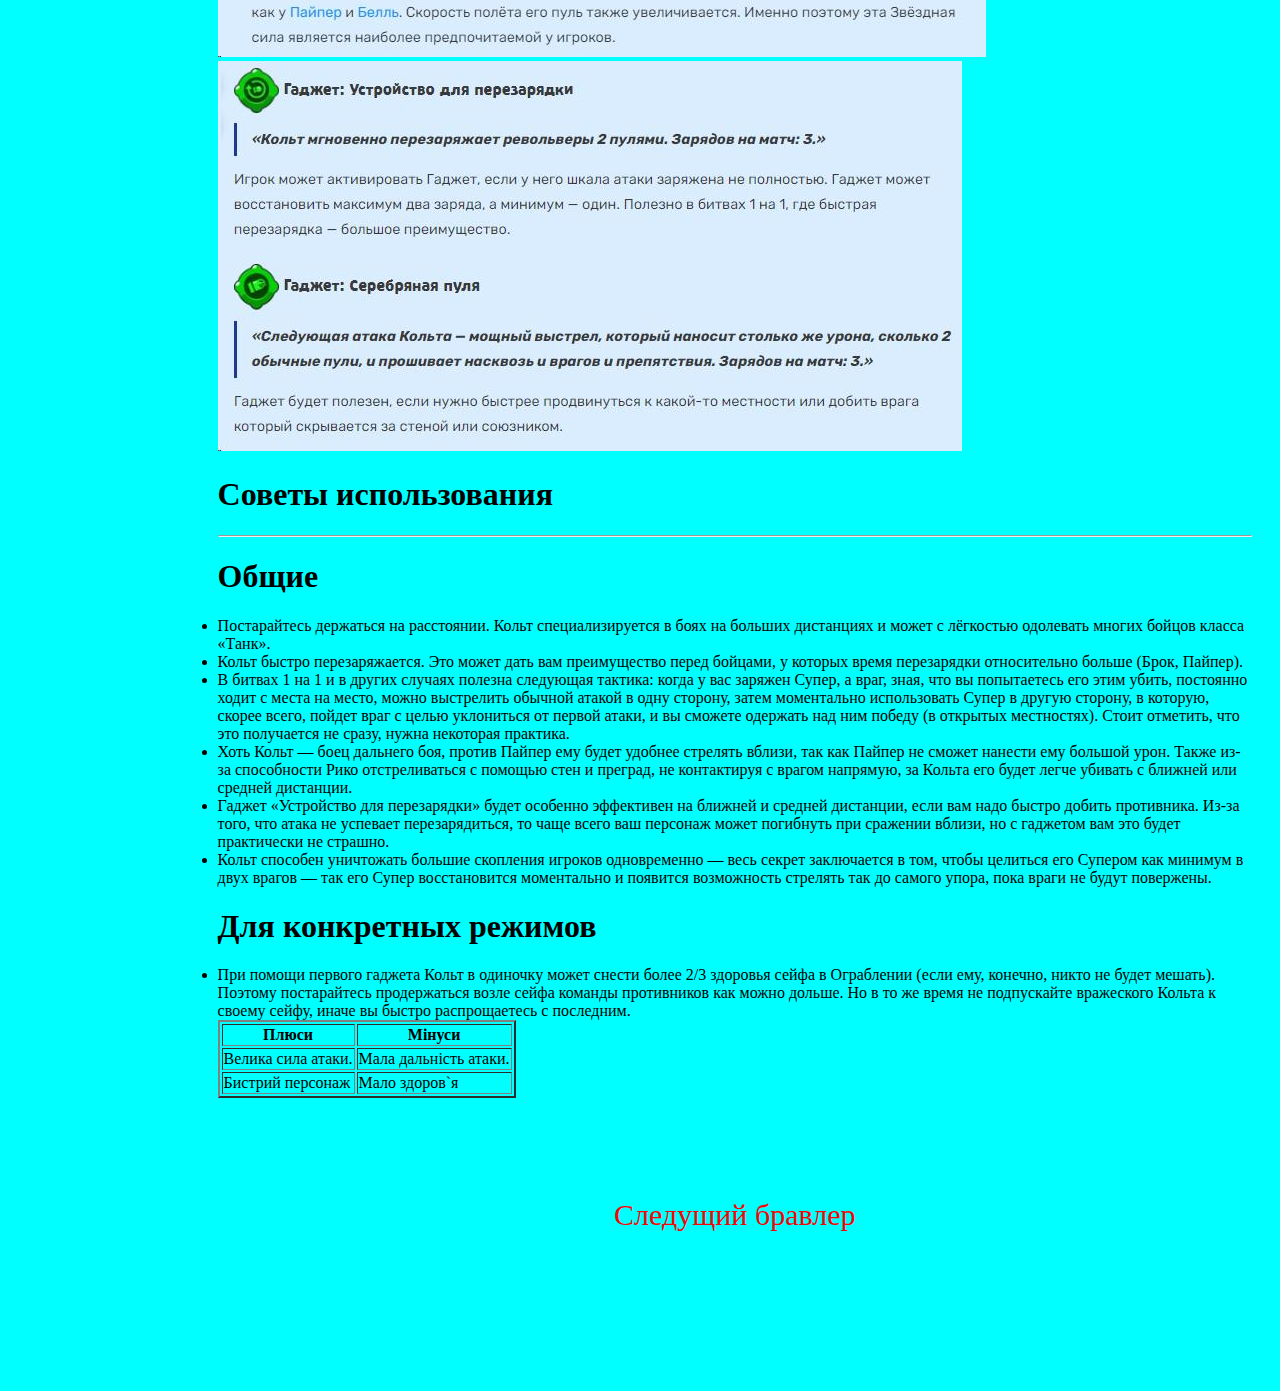
<file: colt.html>
<!DOCTYPE html>
<html lang="en">
<head>
    <meta charset="UTF-8">
    <meta http-equiv="X-UA-Compatible" content="IE=edge">
    <meta name="viewport" content="width=device-width, initial-scale=1.0">
    <link rel="stylesheet" href="css\colt.css">
    <title>Document</title>
</head>
<body>
    <ul>
        <li><a href="index.html">главная</a></li>
        <li><a href="shelly.html">Шеллі</a></li>
        <li><a href="nita.html">Нита</a></li>
        <li><a href="colt.html">Кольт</a></li>
        <li><a href="byl.html">Булл</a></li>
        <li><a href="jesse.html">Джесси</a></li>
        <li><a href="brock.html">Брок</a></li>
        <li><a href="dynamike.html">Диномайк</a></li>
        <li><a href="bo.html">Бо</a></li>
        <li><a href="tik.html">Тик</a></li>
    </ul>
    <div class="content">
        <p>
            <h1>Кольт</h1>
            <img src="Не удалять\54321.webp">
            <h1>«Герой поневоле, который часто оказывается в ненужном месте в ненужное время. Влюблен в свое отражение в зеркале и
            просто излучает уверенность.»</h1>
            <h1>Общее</h1>
            <hr>
            <h1>Кольт имеет нормальную скорость передвижения, средне-низкий запас здоровья, довольно высокий урон и большую дальность
            основной атаки. Его Супер — это очередь из 12-ти пуль, которая ломает препятствия, наносит высокий урон и прошивает
            врагов насквозь. Гаджет «Устройство для перезарядки» мгновенно заряжает Кольту две ячейки основной атаки. Гаджет
            «Серебряная пуля» меняет следующую его основную атаку: теперь это одна мощная пуля, ломающая препятствия, прошивающая
            врагов насквозь и наносящая урон как от 2 пуль основной атаки. Звёздная сила «Модные сапоги» повышает скорость
            передвижения Кольта на 13%, а Звёздная сила «Магнум» увеличивает дальность и скорость его атаки на 11%.</h1>
            <img src="Не удалять\6.jpg">
            <h1>Основные атаки</h1>
            <hr>
            <h1>Атака: Полная обойма</h1>
            <h1>«Кольт делает шесть выстрелов большой дальности из револьверов.»</h1>
            <img src="Не удалять\7.webp">
            <h1>Кольт стреляет из двух своих револьверов обоймой из шести пуль. Большая дальность оружия Кольта позволяет стрелять по
            противникам на расстоянии. Каждая пуля наносит небольшой урон, но целая обойма может оказаться смертельной для бойцов с
            низким количеством здоровья, к примеру Байрон и Тик. Стоит отметить, что большое количество пуль и их высокая скорость
            полёта, делает Кольта сложным для прицеливания и попадания по врагам бойцом.</h1>
            <h1>Супер: Пулевой шторм</h1>
            <hr>
            <h1>«Пули из револьверов Кольта покрывают огромное расстояние и уничтожают укрытия.»</h1>
            <img src="Не удалять/8.webp">
            <h1>Кольт стреляет мощным залпом из 12-и пуль. Эти пули больше обычных по размеру, имеют достаточно большую дальность, также
            они способны уничтожать укрытия и летят вдвое быстрее обычных, при этом прошивая врагов насквозь.</h1>
            <h1>Усиления</h1>
            <hr>
            <img src="Не удалять/9.jpg">
            <img src="Не удалять\изображение_viber_2022-08-03_14-52-06-131.jpg">
            <h1>Советы использования</h1>
            <hr>
            <h1>Общие</h1>
            <li>Постарайтесь держаться на расстоянии. Кольт специализируется в боях на больших дистанциях и может с лёгкостью одолевать
            многих бойцов класса «Танк».</li>
            <li>Кольт быстро перезаряжается. Это может дать вам преимущество перед бойцами, у которых время перезарядки относительно
            больше (Брок, Пайпер).</li>
            <li>В битвах 1 на 1 и в других случаях полезна следующая тактика: когда у вас заряжен Супер, а враг, зная, что вы
            попытаетесь его этим убить, постоянно ходит с места на место, можно выстрелить обычной атакой в одну сторону, затем
            моментально использовать Супер в другую сторону, в которую, скорее всего, пойдет враг с целью уклониться от первой
            атаки, и вы сможете одержать над ним победу (в открытых местностях). Стоит отметить, что это получается не сразу, нужна
            некоторая практика.</li>
            <li>Хоть Кольт — боец дальнего боя, против Пайпер ему будет удобнее стрелять вблизи, так как Пайпер не сможет нанести ему
            большой урон. Также из-за способности Рико отстреливаться с помощью стен и преград, не контактируя с врагом напрямую, за
            Кольта его будет легче убивать с ближней или средней дистанции.</li>
            <li>Гаджет «Устройство для перезарядки» будет особенно эффективен на ближней и средней дистанции, если вам надо быстро
            добить противника. Из-за того, что атака не успевает перезарядиться, то чаще всего ваш персонаж может погибнуть при
            сражении вблизи, но с гаджетом вам это будет практически не страшно.</li>
            <li>Кольт способен уничтожать большие скопления игроков одновременно — весь секрет заключается в том, чтобы целиться его
            Супером как минимум в двух врагов — так его Супер восстановится моментально и появится возможность стрелять так до
            самого упора, пока враги не будут повержены.</li>
            <h1>Для конкретных режимов</h1>
            <li>При помощи первого гаджета Кольт в одиночку может снести более 2/3 здоровья сейфа в Ограблении (если ему, конечно, никто
            не будет мешать). Поэтому постарайтесь продержаться возле сейфа команды противников как можно дольше. Но в то же время
            не подпускайте вражеского Кольта к своему сейфу, иначе вы быстро распрощаетесь с последним.</li>
            <table border="2">
                <tbody>
                    <tr>
                        <th>Плюси</th>
                        <th>Мінуси</th>
                    </tr>
            
                    <tr>
                        <td>Велика сила атаки.</td>
                        <td>Мала дальність атаки.</td>
                    </tr>
            
                    <tr>
                        <td>Бистрий персонаж</td>
                        <td>Мало здоров`я</td>
                    </tr>
                </tbody>
            </table>
            <div class="nav">
                <a href="byl.html">Следущий бравлер</a>
</body>
</html>
</file>
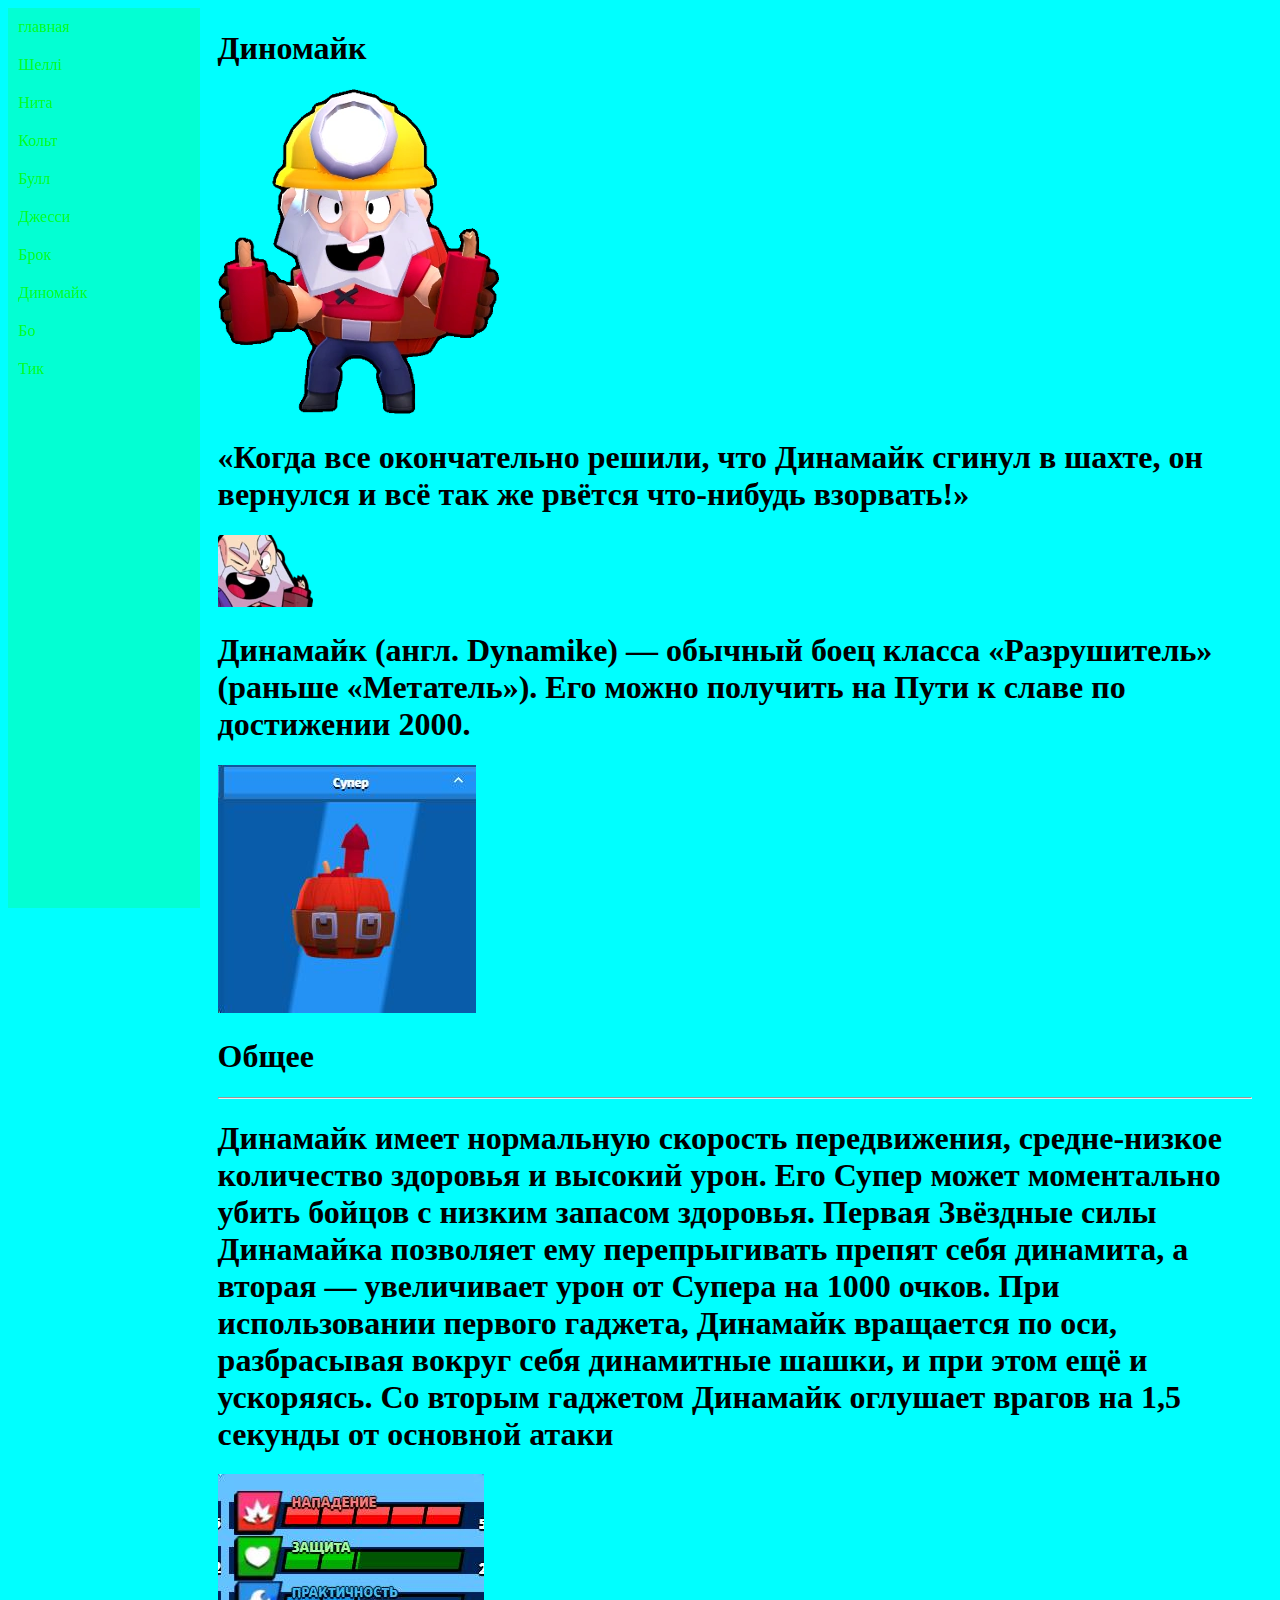
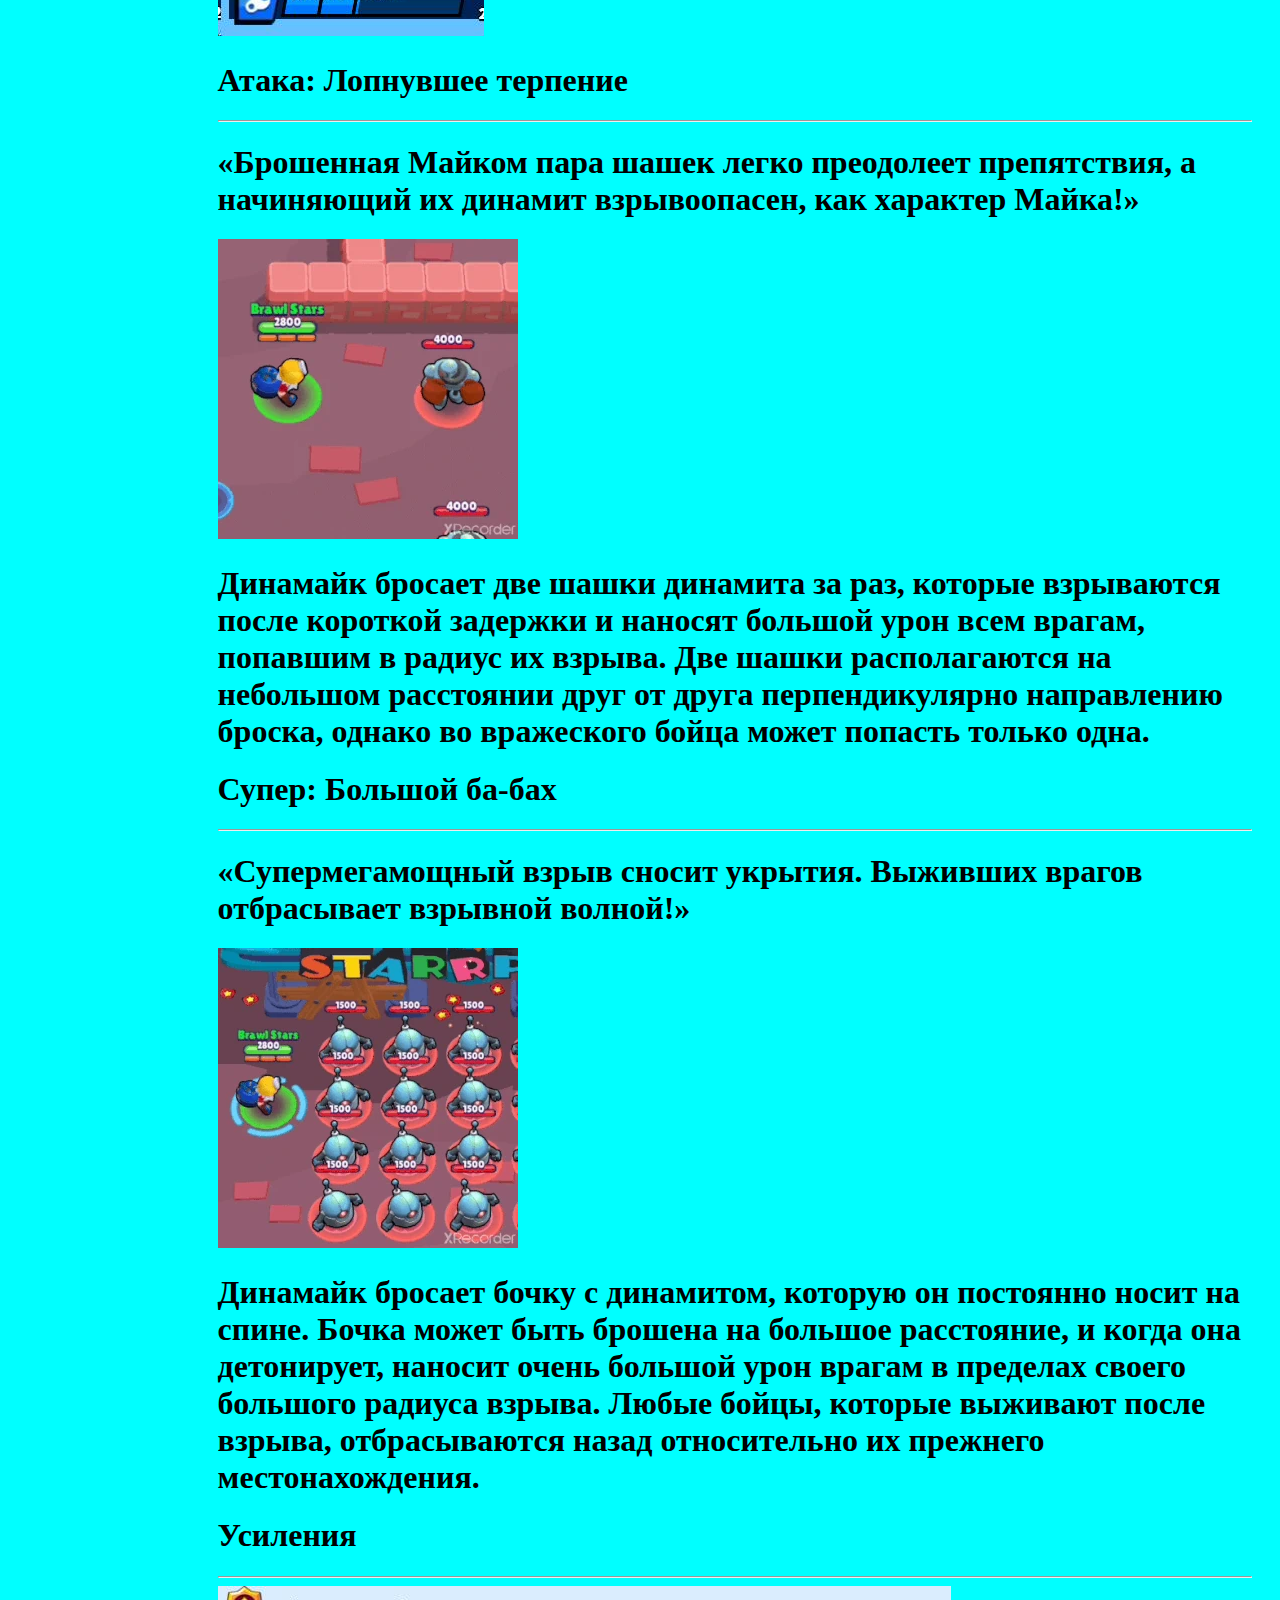
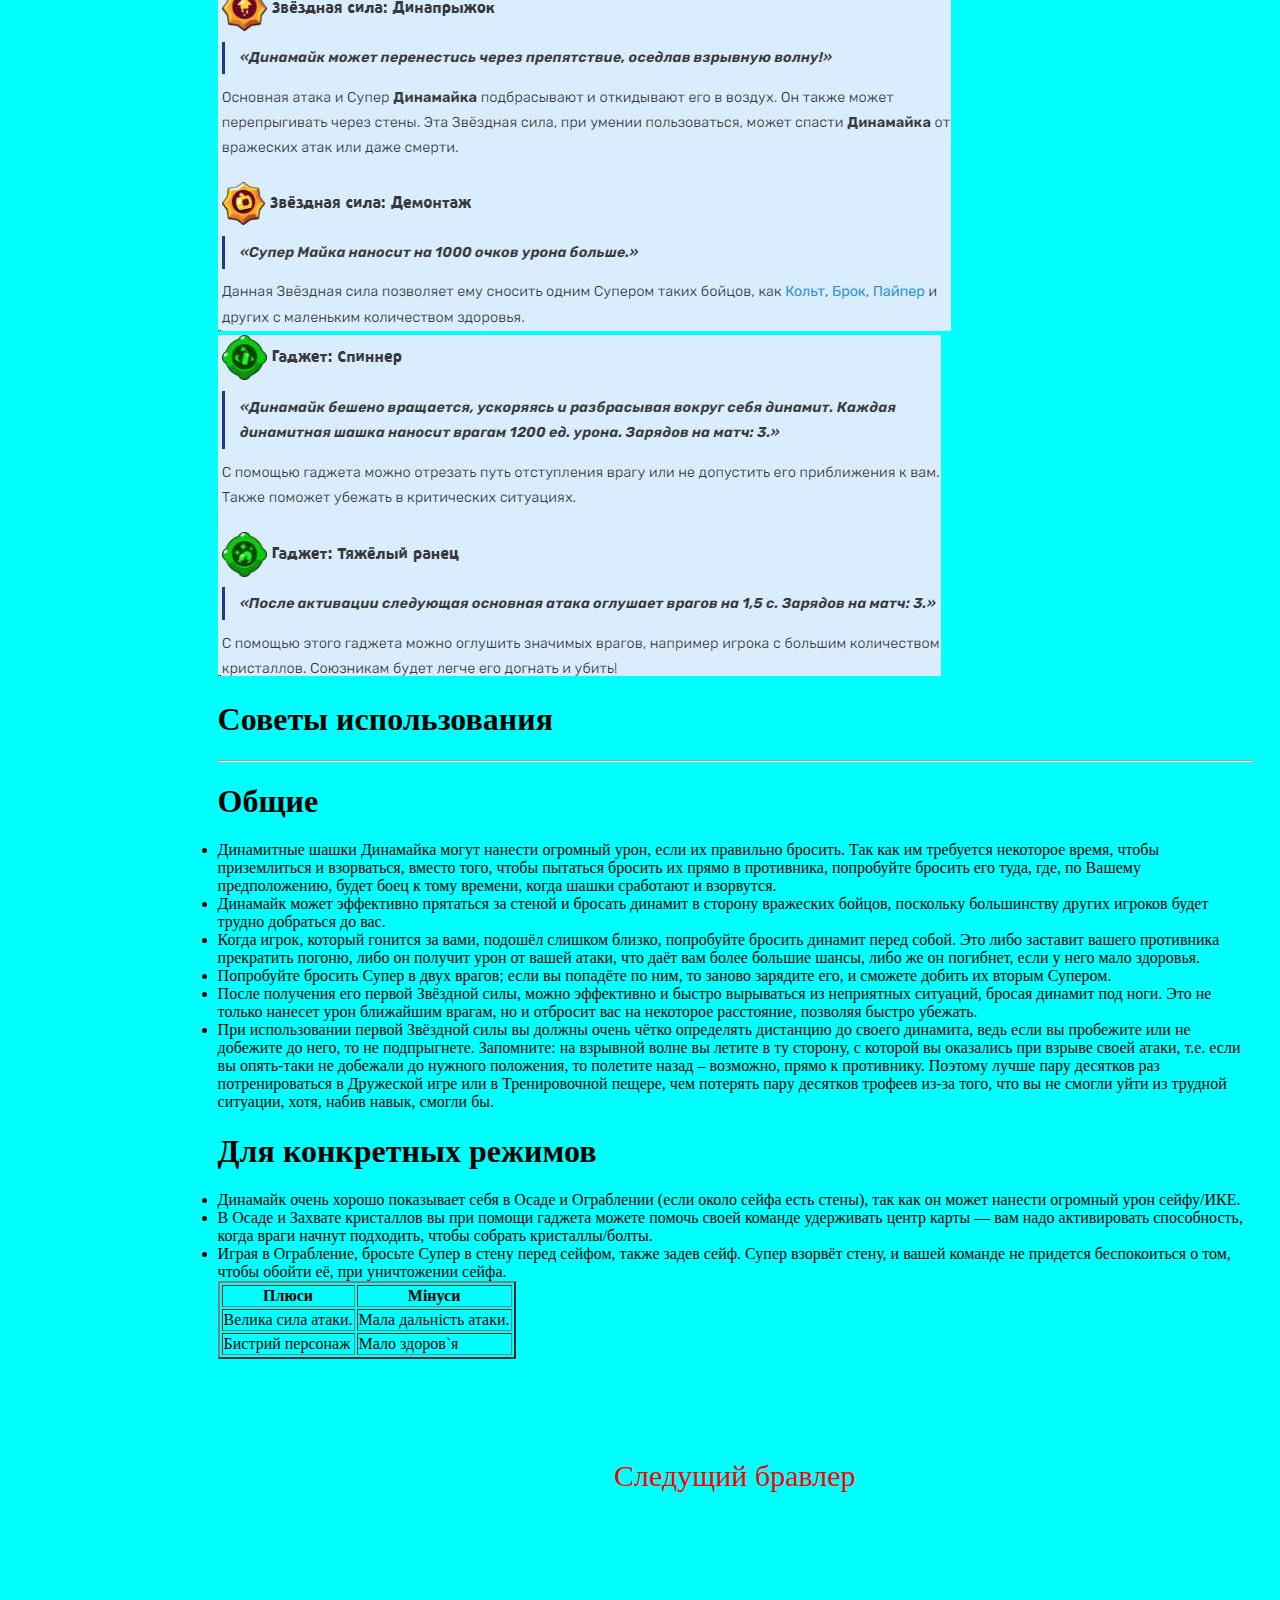
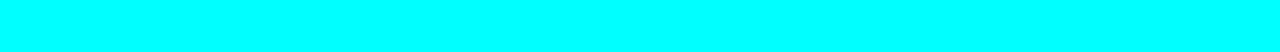
<file: dynamike.html>
<!DOCTYPE html>
<html lang="en">
<head>
    <meta charset="UTF-8">
    <meta http-equiv="X-UA-Compatible" content="IE=edge">
    <meta name="viewport" content="width=device-width, initial-scale=1.0">
    <link rel="stylesheet" href="css\dynamike.css">
    <title>Document</title>
</head>
<body>
    <ul>
        <li><a href="index.html">главная</a></li>
        <li><a href="shelly.html">Шеллі</a></li>
        <li><a href="nita.html">Нита</a></li>
        <li><a href="colt.html">Кольт</a></li>
        <li><a href="byl.html">Булл</a></li>
        <li><a href="jesse.html">Джесси</a></li>
        <li><a href="brock.html">Брок</a></li>
        <li><a href="dynamike.html">Диномайк</a></li>
        <li><a href="bo.html">Бо</a></li>
        <li><a href="tik.html">Тик</a></li>
    </ul>
    <div class="content">
        <p>
            <h1>Диномайк</h1>
            <img src="Не удалять\7721.webp">
            <h1>«Когда все окончательно решили, что Динамайк сгинул в шахте, он вернулся и всё так же рвётся что-нибудь взорвать!»</h1>
            <img src="Не удалять\Dynamike_Portrait.webp">
            <h1>Динамайк (англ. Dynamike) — обычный боец класса «Разрушитель» (раньше «Метатель»). Его можно получить на Пути к славе по
            достижении 2000.</h1>
            <img src="Не удалять\883.jpg">
            <h1>Общее</h1>
            <hr>
            <h1>Динамайк имеет нормальную скорость передвижения, средне-низкое количество здоровья и высокий урон. Его Супер может
            моментально убить бойцов с низким запасом здоровья. Первая Звёздные силы Динамайка позволяет ему перепрыгивать препят
            себя динамита, а вторая — увеличивает урон от Супера на 1000 очков. При использовании первого гаджета,
            Динамайк вращается по оси, разбрасывая вокруг себя динамитные шашки, и при этом ещё и ускоряясь. Со вторым гаджетом
            Динамайк оглушает врагов на 1,5 секунды от основной атаки</h1>
            <img src="Не удалять\7724.jpg">
            <h1>Атака: Лопнувшее терпение</h1>
            <hr>
            <h1>«Брошенная Майком пара шашек легко преодолеет препятствия, а начиняющий их динамит взрывоопасен, как характер Майка!»</h1>
            <img src="Не удалять\6545.webp">
            <h1>Динамайк бросает две шашки динамита за раз, которые взрываются после короткой задержки и наносят большой урон всем
            врагам, попавшим в радиус их взрыва. Две шашки располагаются на небольшом расстоянии друг от друга перпендикулярно
            направлению броска, однако во вражеского бойца может попасть только одна.</h1>
            <h1>Супер: Большой ба-бах</h1>
            <hr>
            <h1>«Супермегамощный взрыв сносит укрытия. Выживших врагов отбрасывает взрывной волной!»</h1>
            <img src="Не удалять\6543.webp">
            <h1>Динамайк бросает бочку с динамитом, которую он постоянно носит на спине. Бочка может быть брошена на большое расстояние,
            и когда она детонирует, наносит очень большой урон врагам в пределах своего большого радиуса взрыва. Любые бойцы,
            которые выживают после взрыва, отбрасываются назад относительно их прежнего местонахождения.</h1>
            <h1>Усиления</h1>
            <hr>
            <img src="Не удалять\изображение_viber_2022-08-06_11-46-26-217.jpg">
            <img src="Не удалять\изображение_viber_2022-08-06_11-48-20-098.jpg">
            <h1>Советы использования</h1>
            <hr>
            <h1>Общие</h1>
            <li>Динамитные шашки Динамайка могут нанести огромный урон, если их правильно бросить. Так как им требуется некоторое время,
            чтобы приземлиться и взорваться, вместо того, чтобы пытаться бросить их прямо в противника, попробуйте бросить его туда,
            где, по Вашему предположению, будет боец к тому времени, когда шашки сработают и взорвутся.</li>
            <li>Динамайк может эффективно прятаться за стеной и бросать динамит в сторону вражеских бойцов, поскольку большинству других
            игроков будет трудно добраться до вас.</li>
            <li>Когда игрок, который гонится за вами, подошёл слишком близко, попробуйте бросить динамит перед собой. Это либо заставит
            вашего противника прекратить погоню, либо он получит урон от вашей атаки, что даёт вам более большие шансы, либо же он
            погибнет, если у него мало здоровья.</li>
            <li>Попробуйте бросить Супер в двух врагов; если вы попадёте по ним, то заново зарядите его, и сможете добить их вторым
            Супером.</li>
            <li>После получения его первой Звёздной силы, можно эффективно и быстро вырываться из неприятных ситуаций, бросая динамит
            под ноги. Это не только нанесет урон ближайшим врагам, но и отбросит вас на некоторое расстояние, позволяя быстро
            убежать.</li>
            <li>При использовании первой Звёздной силы вы должны очень чётко определять дистанцию до своего динамита, ведь если вы
            пробежите или не добежите до него, то не подпрыгнете. Запомните: на взрывной волне вы летите в ту сторону, с которой вы
            оказались при взрыве своей атаки, т.е. если вы опять-таки не добежали до нужного положения, то полетите назад –
            возможно, прямо к противнику. Поэтому лучше пару десятков раз потренироваться в Дружеской игре или в Тренировочной
            пещере, чем потерять пару десятков трофеев из-за того, что вы не смогли уйти из трудной ситуации, хотя, набив навык,
            смогли бы.</li>
            <h1>Для конкретных режимов</h1>
            <li>Динамайк очень хорошо показывает себя в Осаде и Ограблении (если около сейфа есть стены), так как он может нанести
            огромный урон сейфу/ИКЕ.</li>
            <li>В Осаде и Захвате кристаллов вы при помощи гаджета можете помочь своей команде удерживать центр карты — вам надо
            активировать способность, когда враги начнут подходить, чтобы собрать кристаллы/болты.</li>
            <li>Играя в Ограбление, бросьте Супер в стену перед сейфом, также задев сейф. Супер взорвёт стену, и вашей команде не
            придется беспокоиться о том, чтобы обойти её, при уничтожении сейфа.</li>
            <table border="2">
                <tbody>
                    <tr>
                        <th>Плюси</th>
                        <th>Мінуси</th>
                    </tr>
            
                    <tr>
                        <td>Велика сила атаки.</td>
                        <td>Мала дальність атаки.</td>
                    </tr>
            
                    <tr>
                        <td>Бистрий персонаж</td>
                        <td>Мало здоров`я</td>
                    </tr>
                </tbody>
            </table>
            <div class="nav">
                <a href="bo.html">Следущий бравлер</a>
            </body>
</html>
</file>
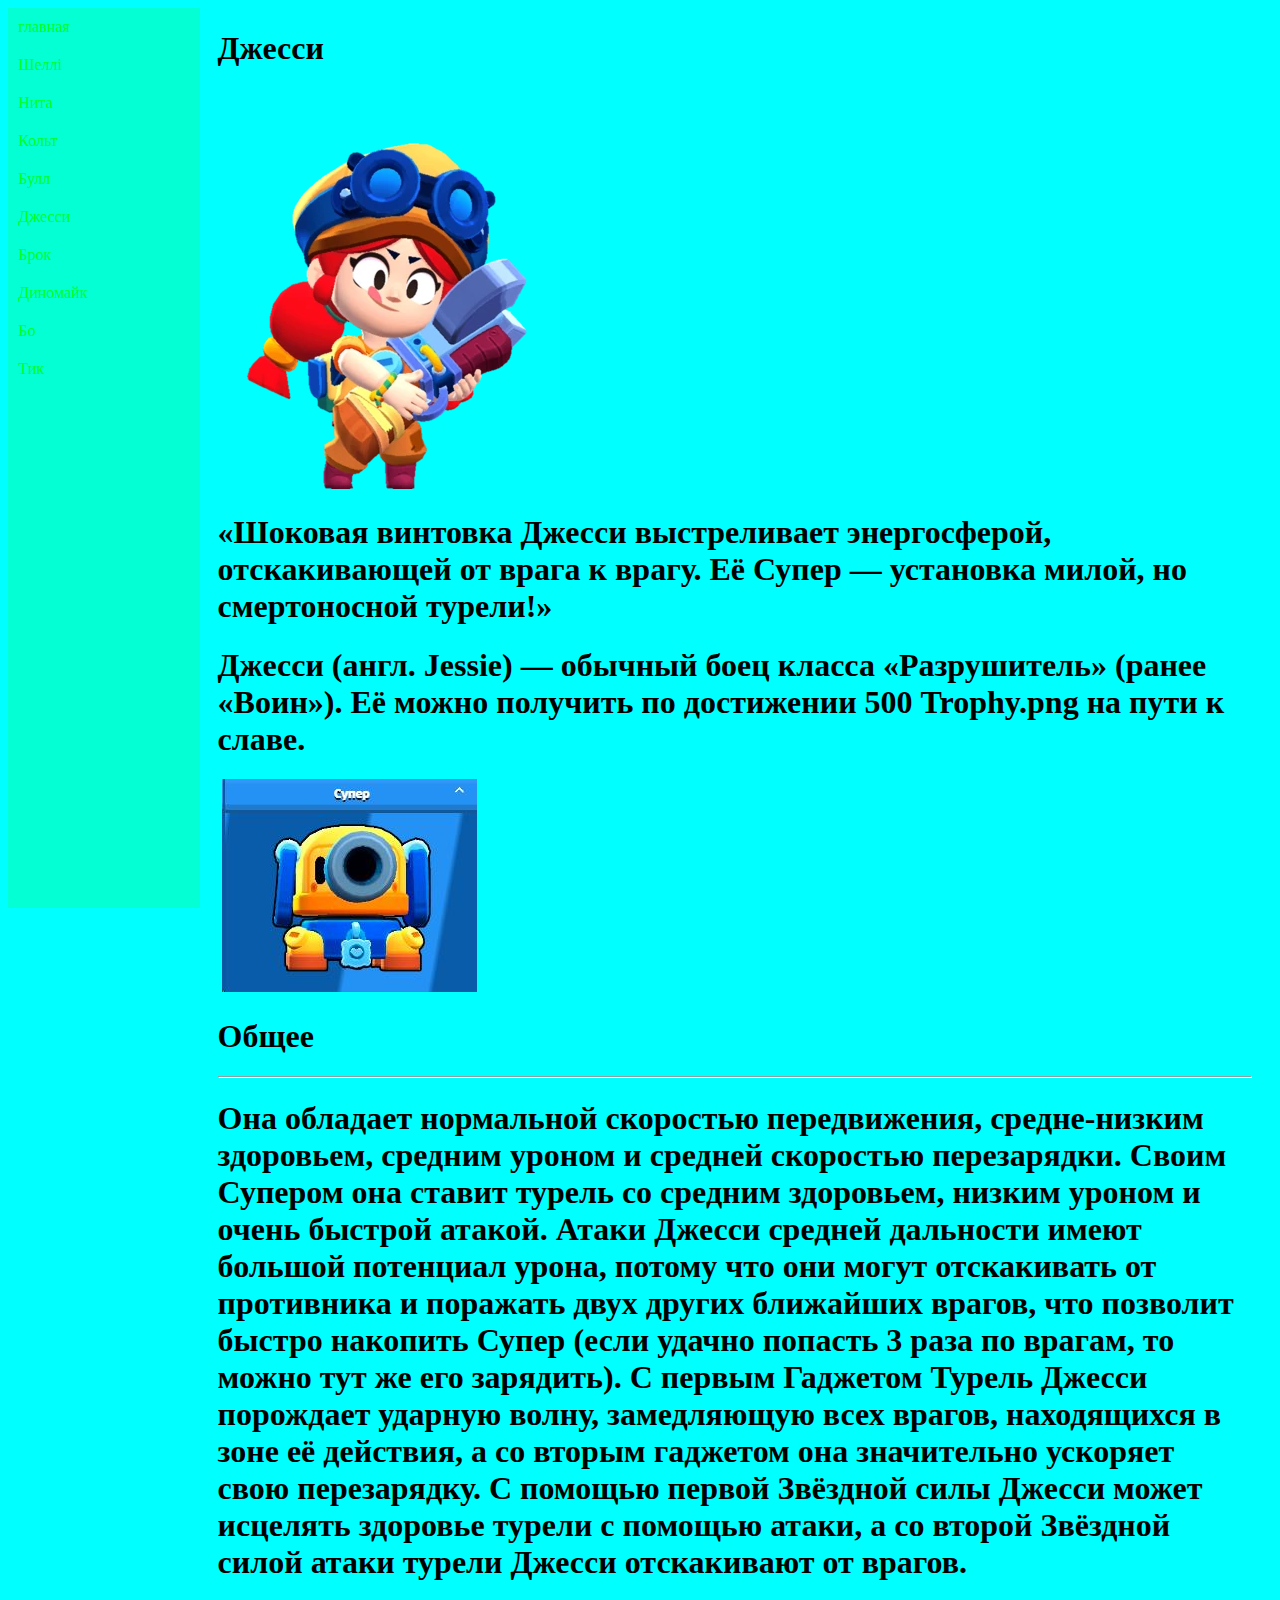
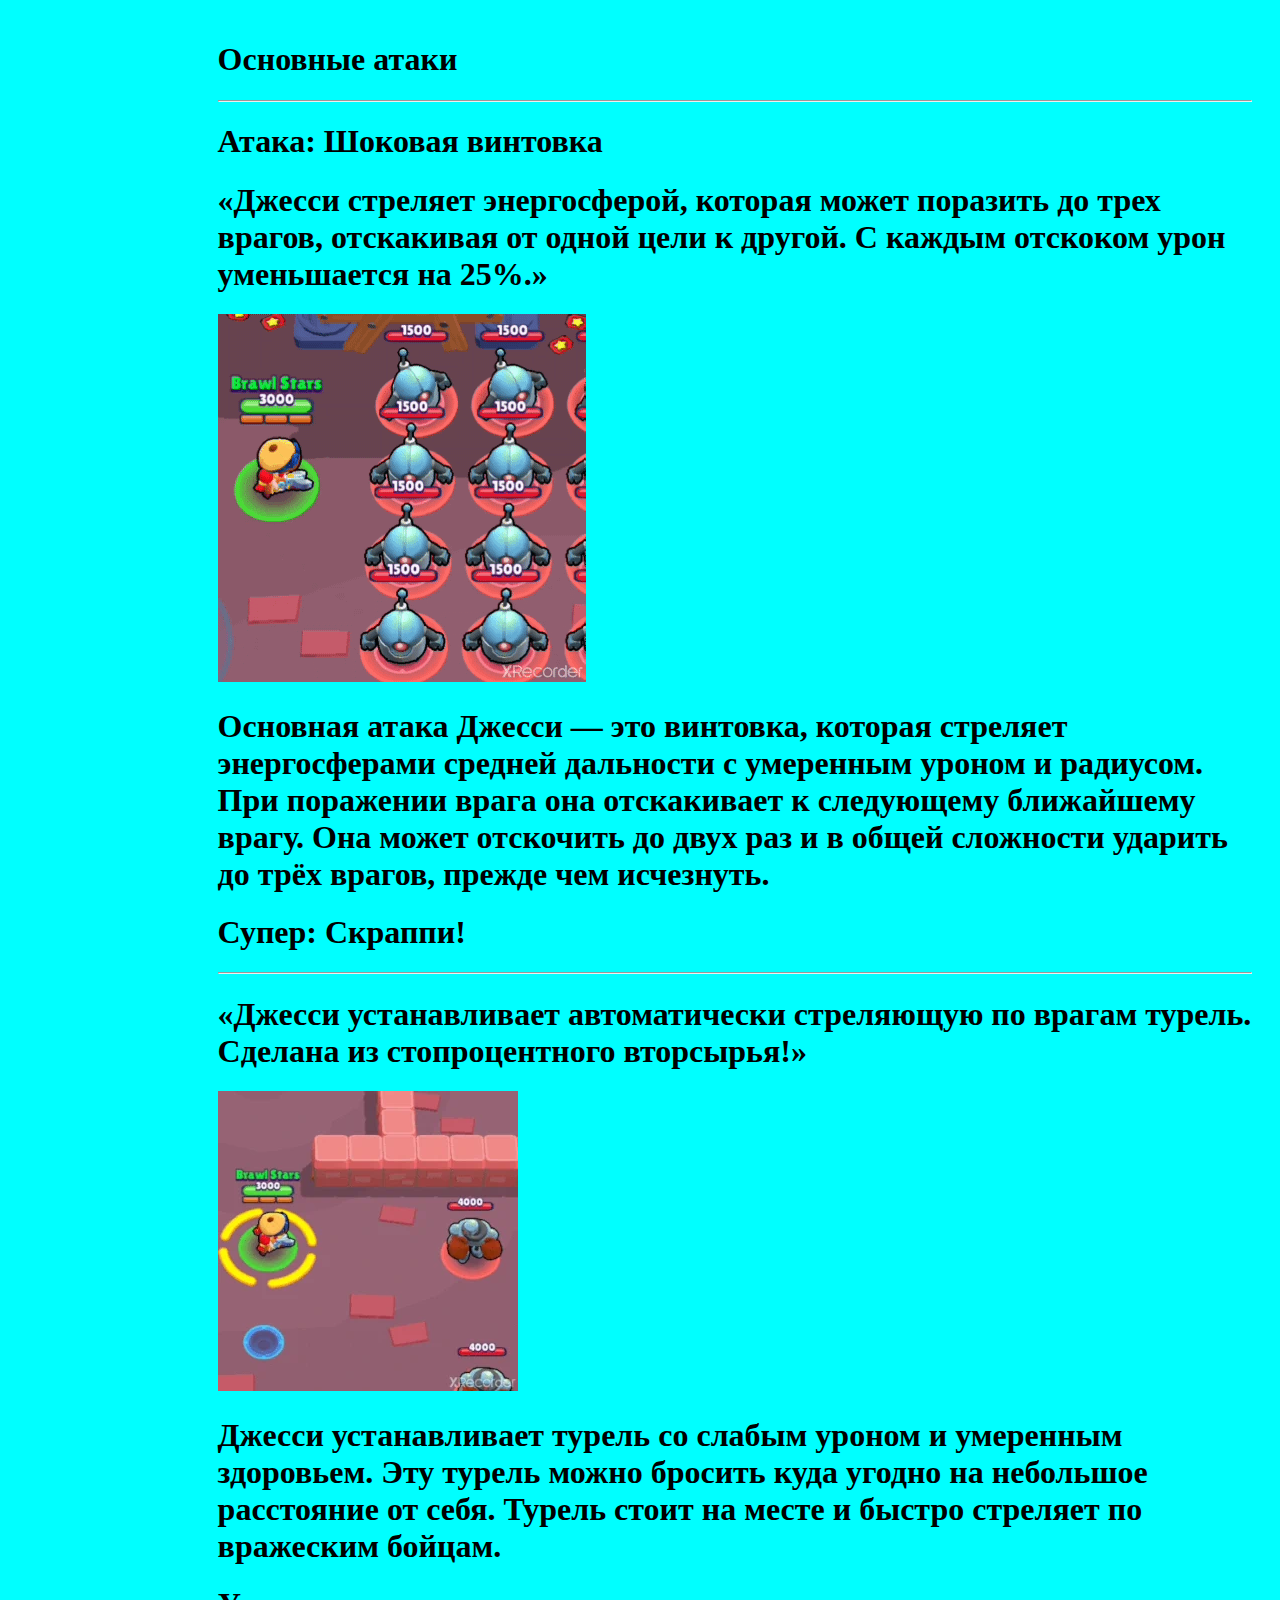
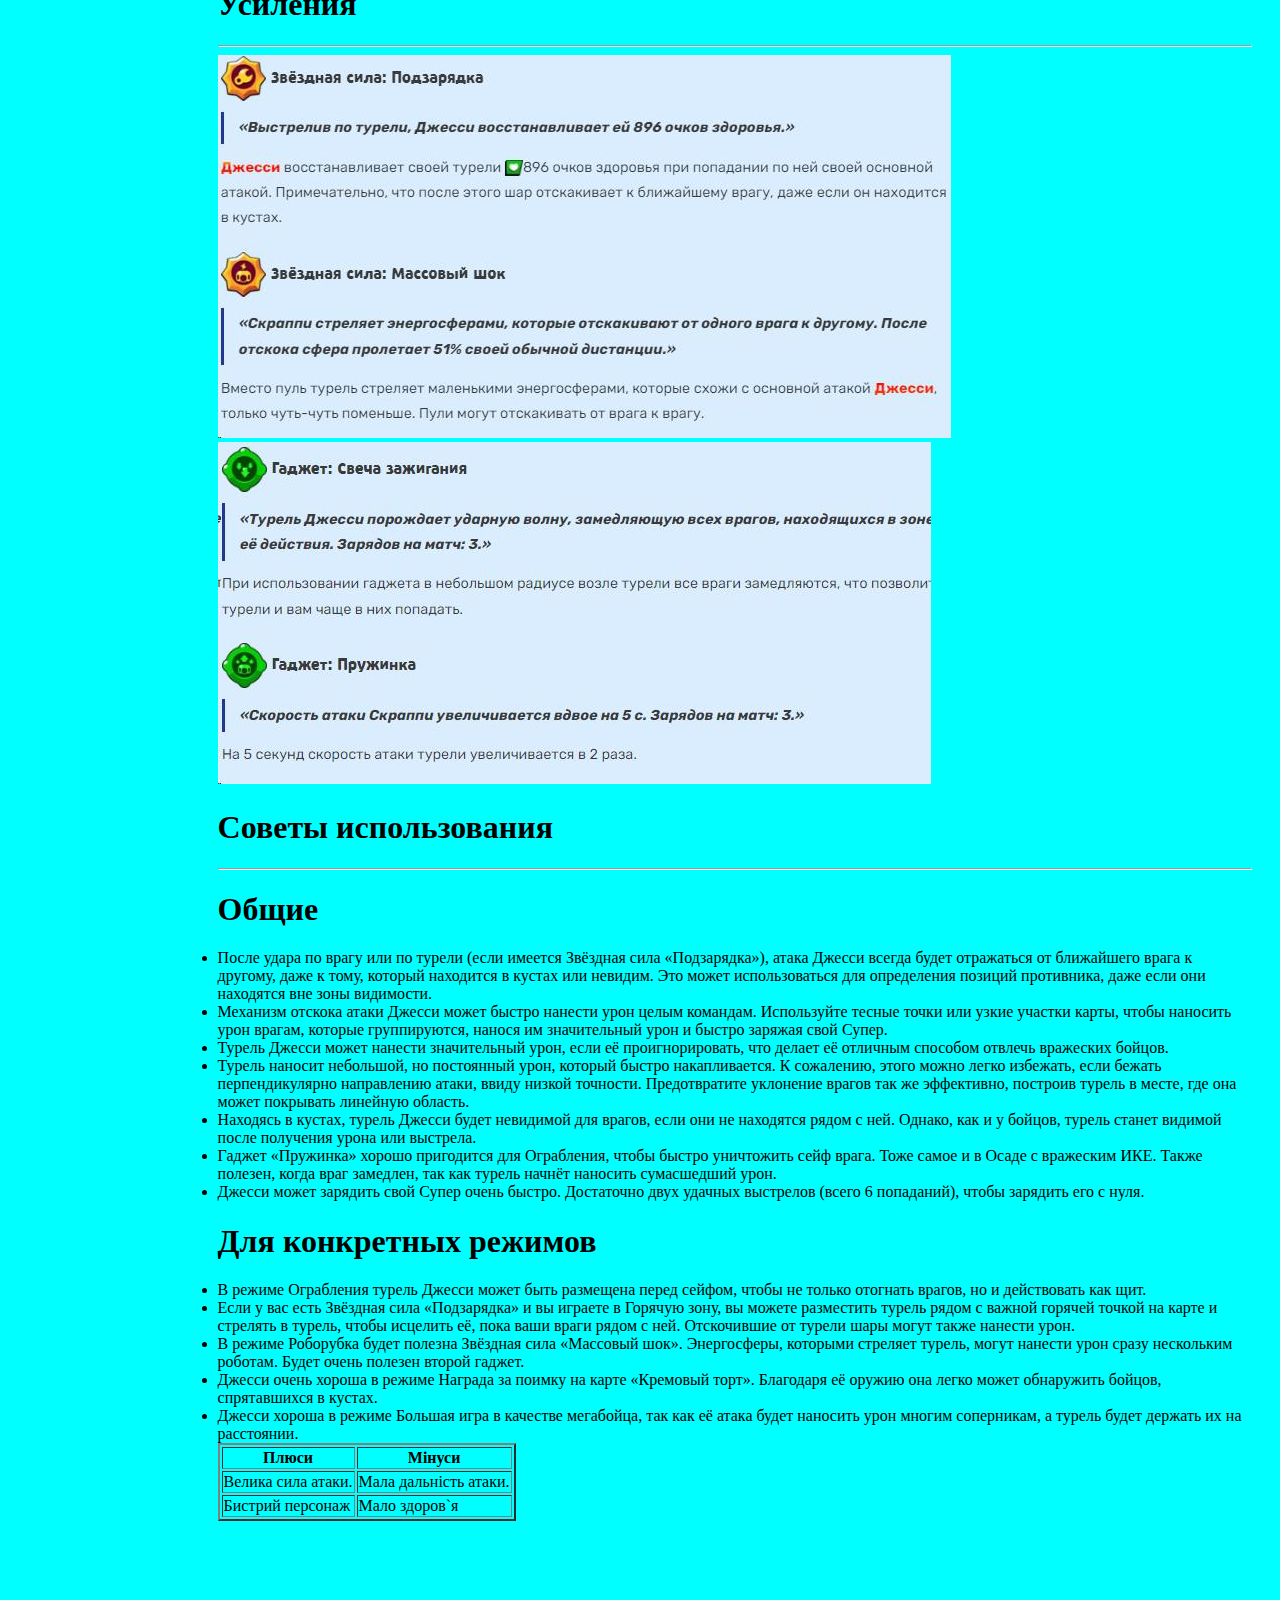
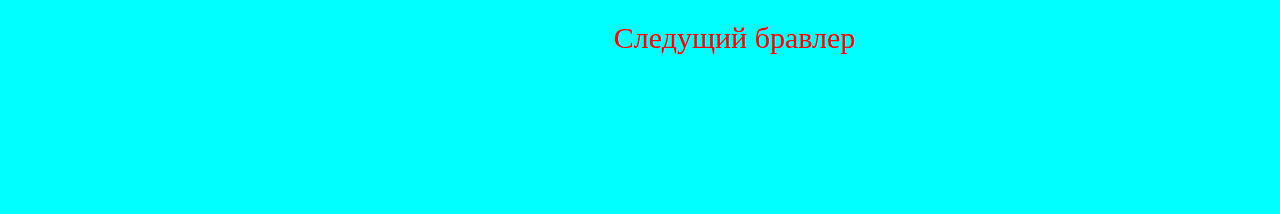
<file: jesse.html>
<!DOCTYPE html>
<html lang="en">
<head>
    <meta charset="UTF-8">
    <meta http-equiv="X-UA-Compatible" content="IE=edge">
    <meta name="viewport" content="width=device-width, initial-scale=1.0">
    <link rel="stylesheet" href="css\jesse.css">
    <title>Document</title>
</head>
<body>
    <ul>
        <li><a href="index.html">главная</a></li>
        <li><a href="shelly.html">Шеллі</a></li>
        <li><a href="nita.html">Нита</a></li>
        <li><a href="colt.html">Кольт</a></li>
        <li><a href="byl.html">Булл</a></li>
        <li><a href="jesse.html">Джесси</a></li>
        <li><a href="brock.html">Брок</a></li>
        <li><a href="dynamike.html">Диномайк</a></li>
        <li><a href="bo.html">Бо</a></li>
        <li><a href="tik.html">Тик</a></li>
    </ul>
    <div class="content">
        <p>
            <h1>Джесси</h1>
            <img src="Не удалять/87.webp">
            <h1>«Шоковая винтовка Джесси выстреливает энергосферой, отскакивающей от врага к врагу. Её Супер — установка милой, но
            смертоносной турели!»</h1>
            <h1>Джесси (англ. Jessie) — обычный боец класса «Разрушитель» (ранее «Воин»). Её можно получить по достижении 500 Trophy.png
            на пути к славе.</h1>
            <img scr="Не удалять\Jessie_Portrait.webp">
            <img src="Не удалять/8898.jpg">
            <h1>Общее</h1>
            <hr>
            <h1>Она обладает нормальной скоростью передвижения, средне-низким здоровьем, средним уроном и средней скоростью перезарядки.
            Своим Супером она ставит турель со средним здоровьем, низким уроном и очень быстрой атакой. Атаки Джесси средней
            дальности имеют большой потенциал урона, потому что они могут отскакивать от противника и поражать двух других ближайших
            врагов, что позволит быстро накопить Супер (если удачно попасть 3 раза по врагам, то можно тут же его зарядить). С
            первым Гаджетом Турель Джесси порождает ударную волну, замедляющую всех врагов, находящихся в зоне её действия, а со
            вторым гаджетом она значительно ускоряет свою перезарядку. С помощью первой Звёздной силы Джесси может исцелять здоровье
            турели с помощью атаки, а со второй Звёздной силой атаки турели Джесси отскакивают от врагов.</h1>
            <img scr="Не удалять\изображение_viber_2022-08-04_20-10-07-600.jpg">
            <h1>Основные атаки</h1>
            <hr>
            <h1>Атака: Шоковая винтовка</h1>
            <h1>«Джесси стреляет энергосферой, которая может поразить до трех врагов, отскакивая от одной цели к другой. С каждым
            отскоком урон уменьшается на 25%.»</h1>
            <img src="Не удалять\ДжессиАтака.gif">
            <h1>Основная атака Джесси — это винтовка, которая стреляет энергосферами средней дальности с умеренным уроном и радиусом.
            При поражении врага она отскакивает к следующему ближайшему врагу. Она может отскочить до двух раз и в общей сложности
            ударить до трёх врагов, прежде чем исчезнуть.</h1>
            <h1>Супер: Скраппи!</h1>
            <hr>
            <h1>«Джесси устанавливает автоматически стреляющую по врагам турель. Сделана из стопроцентного вторсырья!»</h1>
            <img src="Не удалять\887.webp">
            <h1>Джесси устанавливает турель со слабым уроном и умеренным здоровьем. Эту турель можно бросить куда угодно на небольшое
            расстояние от себя. Турель стоит на месте и быстро стреляет по вражеским бойцам.</h1>
            <h1>Усиления</h1>
            <hr>
            <img src="Не удалять\изображение_viber_2022-08-04_20-18-09-925.jpg">
            <img src="Не удалять\изображение_viber_2022-08-04_20-20-29-339.jpg">
            <h1>Советы использования</h1>
            <hr>
            <h1>Общие</h1>
            <li>После удара по врагу или по турели (если имеется Звёздная сила «Подзарядка»), атака Джесси всегда будет отражаться от
            ближайшего врага к другому, даже к тому, который находится в кустах или невидим. Это может использоваться для
            определения позиций противника, даже если они находятся вне зоны видимости.</li>
            <li>Механизм отскока атаки Джесси может быстро нанести урон целым командам. Используйте тесные точки или узкие участки
            карты, чтобы наносить урон врагам, которые группируются, нанося им значительный урон и быстро заряжая свой Супер.</li>
            <li>Турель Джесси может нанести значительный урон, если её проигнорировать, что делает её отличным способом отвлечь
            вражеских бойцов.</li>
            <li>Турель наносит небольшой, но постоянный урон, который быстро накапливается. К сожалению, этого можно легко избежать,
            если бежать перпендикулярно направлению атаки, ввиду низкой точности. Предотвратите уклонение врагов так же эффективно,
            построив турель в месте, где она может покрывать линейную область.</li>
            <li>Находясь в кустах, турель Джесси будет невидимой для врагов, если они не находятся рядом с ней. Однако, как и у бойцов,
            турель станет видимой после получения урона или выстрела.</li>
            <li>Гаджет «Пружинка» хорошо пригодится для Ограбления, чтобы быстро уничтожить сейф врага. Тоже самое и в Осаде с вражеским
            ИКЕ. Также полезен, когда враг замедлен, так как турель начнёт наносить сумасшедший урон.</li>
            <li>Джесси может зарядить свой Супер очень быстро. Достаточно двух удачных выстрелов (всего 6 попаданий), чтобы зарядить его
            с нуля.</li>
            <h1>Для конкретных режимов</h1>
            <li>В режиме Ограбления турель Джесси может быть размещена перед сейфом, чтобы не только отогнать врагов, но и действовать
            как щит.</li>
            <li>Если у вас есть Звёздная сила «Подзарядка» и вы играете в Горячую зону, вы можете разместить турель рядом с важной
            горячей точкой на карте и стрелять в турель, чтобы исцелить её, пока ваши враги рядом с ней. Отскочившие от турели шары
            могут также нанести урон.</li>
            <li>В режиме Роборубка будет полезна Звёздная сила «Массовый шок». Энергосферы, которыми стреляет турель, могут нанести урон
            сразу нескольким роботам. Будет очень полезен второй гаджет.</li>
            <li>Джесси очень хороша в режиме Награда за поимку на карте «Кремовый торт». Благодаря её оружию она легко может обнаружить
            бойцов, спрятавшихся в кустах.</li>
            <li>Джесси хороша в режиме Большая игра в качестве мегабойца, так как её атака будет наносить урон многим соперникам, а
            турель будет держать их на расстоянии.</li>
            <table border="2">
                <tbody>
                    <tr>
                        <th>Плюси</th>
                        <th>Мінуси</th>
                    </tr>
            
                    <tr>
                        <td>Велика сила атаки.</td>
                        <td>Мала дальність атаки.</td>
                    </tr>
            
                    <tr>
                        <td>Бистрий персонаж</td>
                        <td>Мало здоров`я</td>
                    </tr>
                </tbody>
            </table>
            <div class="nav">
                <a href="brock.html">Следущий бравлер</a>
</body>
</html>
</file>
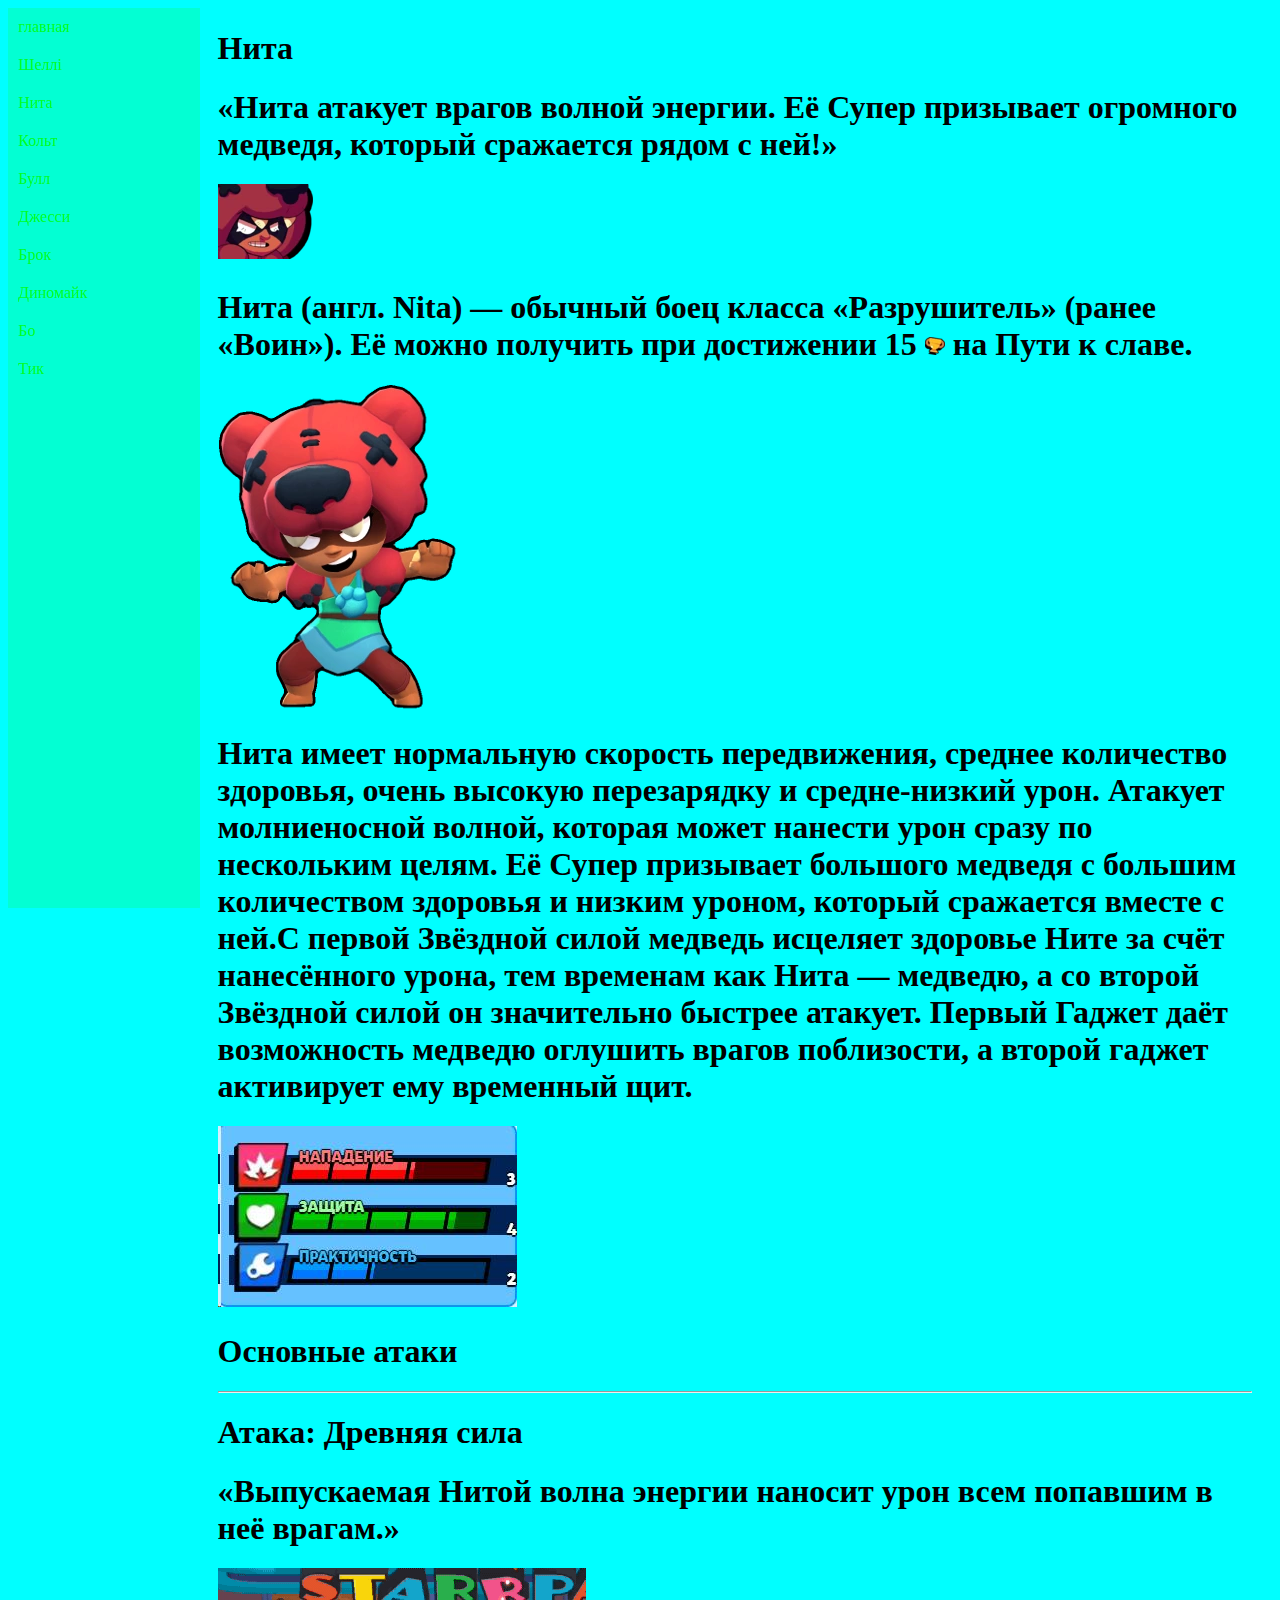
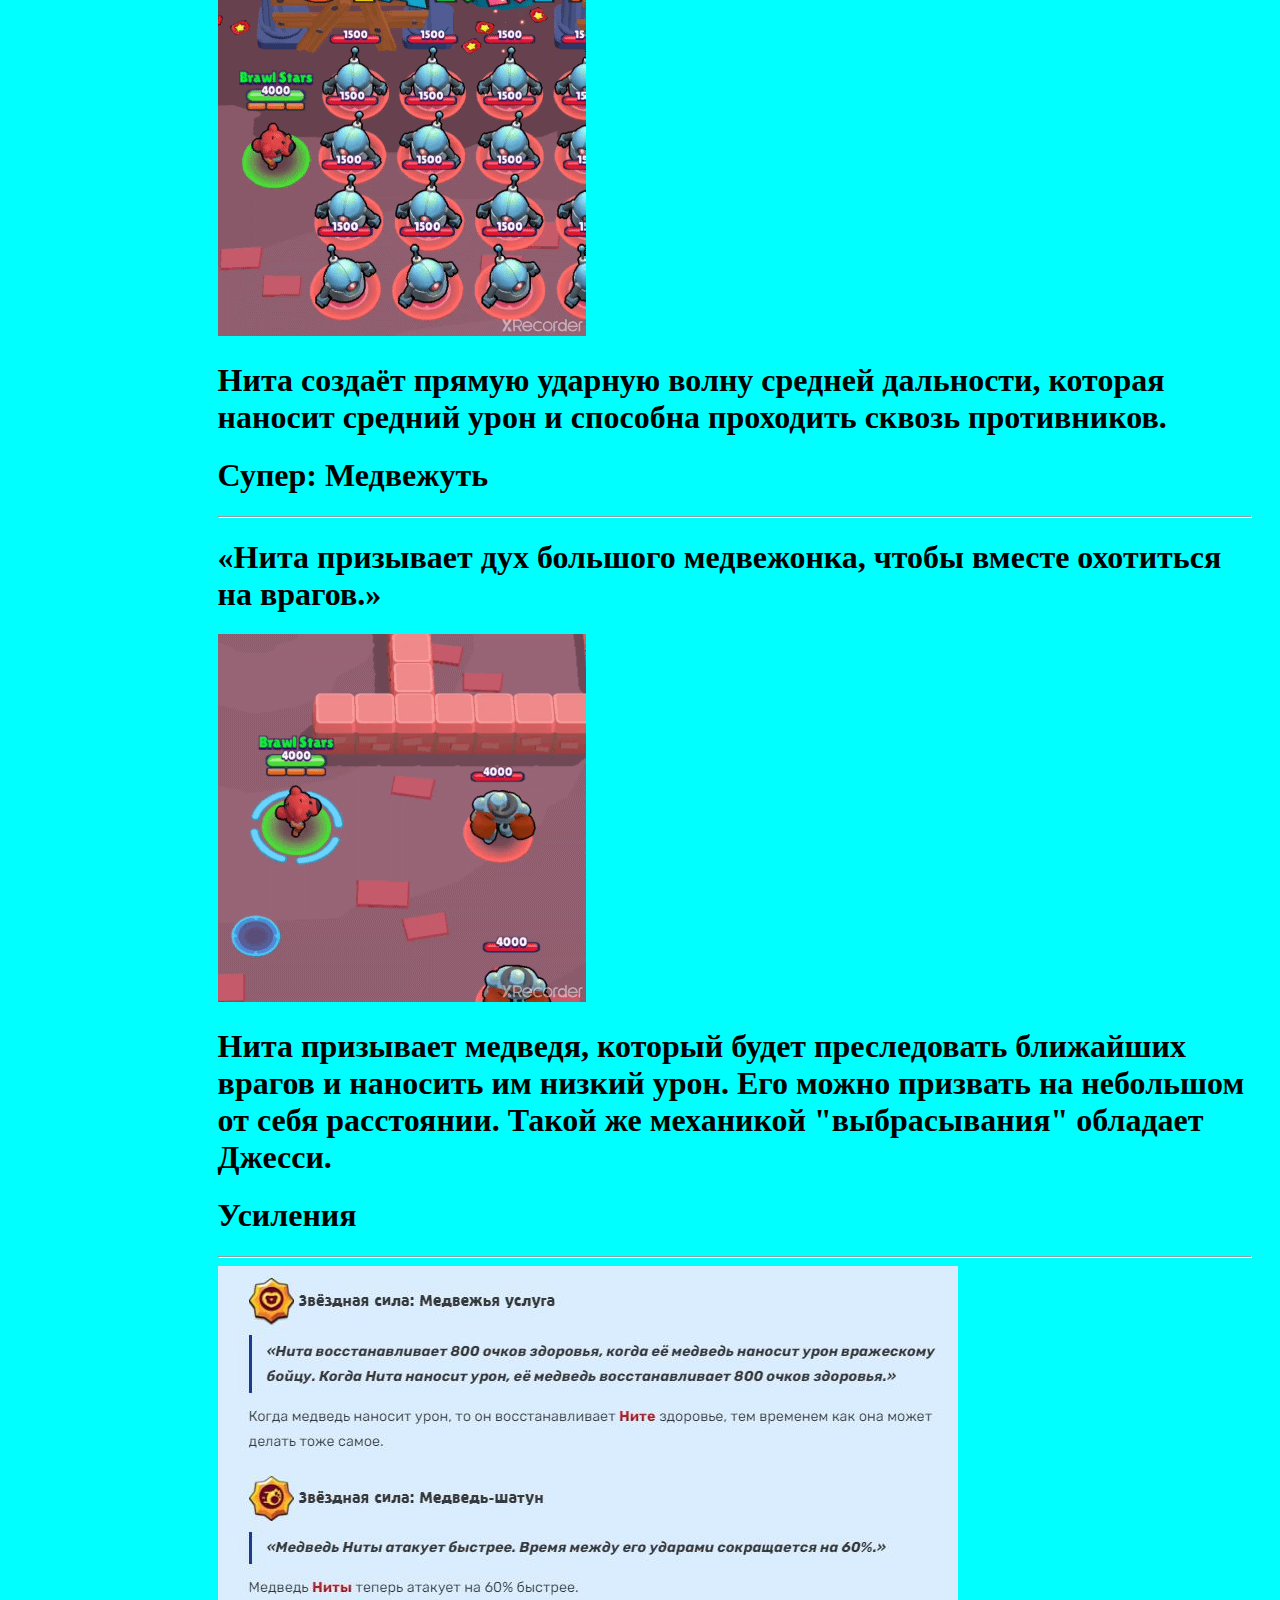
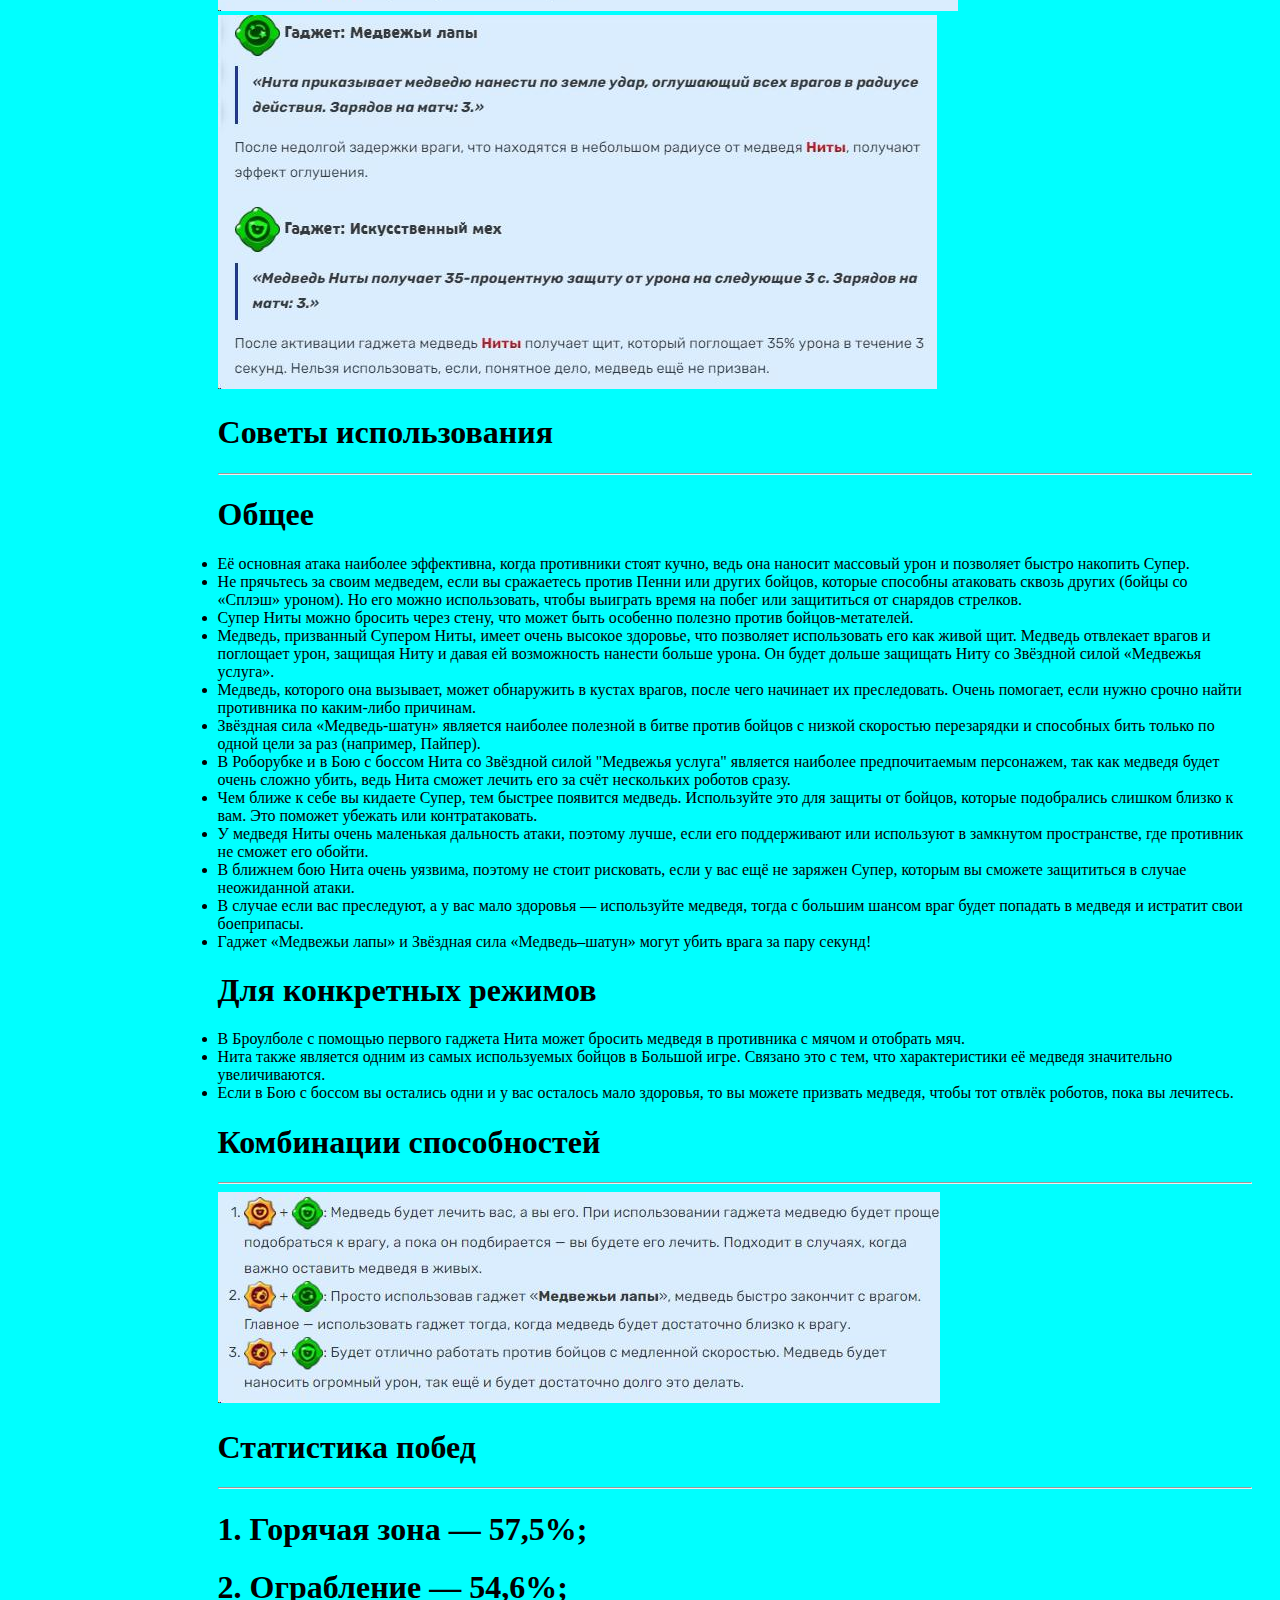
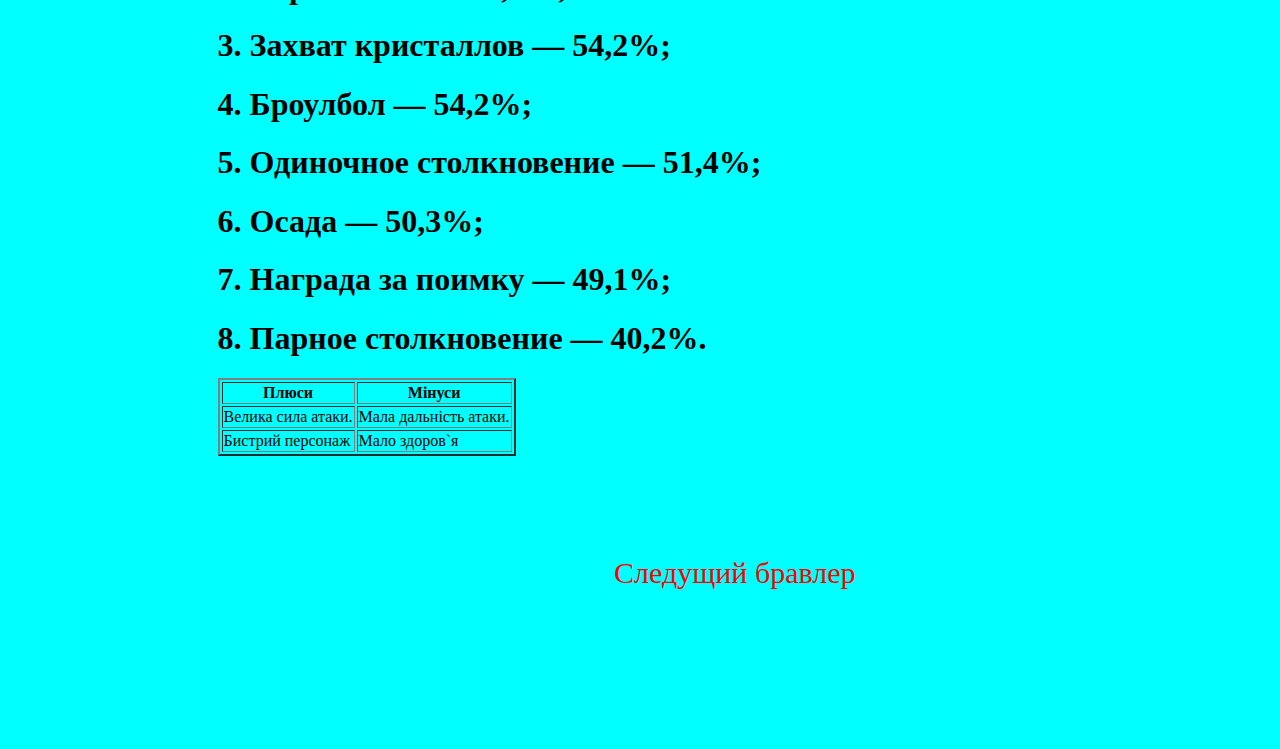
<file: nita.html>
<!DOCTYPE html>
<html lang="en">
<head>
    <meta charset="UTF-8">
    <meta http-equiv="X-UA-Compatible" content="IE=edge">
    <meta name="viewport" content="width=device-width, initial-scale=1.0">
    <link rel="stylesheet" href="css\nita.css">
    <title>Document</title>
</head>
<body>
    <ul>
        <li><a href="index.html">главная</a></li>
        <li><a href="shelly.html">Шеллі</a></li>
        <li><a href="nita.html">Нита</a></li>
        <li><a href="colt.html">Кольт</a></li>
        <li><a href="byl.html">Булл</a></li>
        <li><a href="jesse.html">Джесси</a></li>
        <li><a href="brock.html">Брок</a></li>
        <li><a href="dynamike.html">Диномайк</a></li>
        <li><a href="bo.html">Бо</a></li>
        <li><a href="tik.html">Тик</a></li>
    </ul>
    <div class="content">
        <p>
            <h1>Нита</h1>
            <h1>«Нита атакует врагов волной энергии. Её Супер призывает огромного медведя, который сражается рядом с ней!»</h1>
            <h1 class="left"><img src="Не удалять\Nita_Portrait.webp"></h1>
            <h1 class="left">Нита (англ. Nita) — обычный боец класса «Разрушитель» (ранее «Воин»). Её можно получить при достижении 15 <img src="Не удалять\Trophy.webp"> на
            Пути к славе.</h1>
            <img src="Не удалять\Nita_Skin-Default.webp">
            <h1>Нита имеет нормальную скорость передвижения, среднее количество здоровья, очень высокую перезарядку и средне-низкий
            урон. Атакует молниеносной волной, которая может нанести урон сразу по нескольким целям. Её Супер призывает большого
            медведя с большим количеством здоровья и низким уроном, который сражается вместе с ней.С первой Звёздной силой медведь исцеляет здоровье Ните за счёт нанесённого урона, тем временам как Нита — медведю, а со
            второй Звёздной силой он значительно быстрее атакует. Первый Гаджет даёт возможность медведю оглушить врагов поблизости,
            а второй гаджет активирует ему временный щит.</h1>
            <img src="Не удалять\изображение_viber_2022-08-02_20-57-34-852.jpg">
            <h1>Основные атаки</h1>
            <hr>
            <h1>Атака: Древняя сила</h1>
            <h1>«Выпускаемая Нитой волна энергии наносит урон всем попавшим в неё врагам.»</h1>
            <img src="Не удалять\НитаАтака.gif">
            <h1>Нита создаёт прямую ударную волну средней дальности, которая наносит средний урон и способна проходить сквозь
            противников.</h1>
            <h1>Супер: Медвежуть</h1>
            <hr>
            <h1>«Нита призывает дух большого медвежонка, чтобы вместе охотиться на врагов.»</h1>
            <img src="Не удалять\НитаСупер.gif">
            <h1>Нита призывает медведя, который будет преследовать ближайших врагов и наносить им низкий урон. Его можно призвать на
            небольшом от себя расстоянии. Такой же механикой "выбрасывания" обладает Джесси.</h1>
            <h1>Усиления</h1>
            <hr>
            <img src="Не удалять\изображение_viber_2022-08-03_08-49-24-583.jpg">
            <img src="Не удалять\изображение_viber_2022-08-03_08-51-52-943.jpg">
            <h1>Советы использования</h1>
            <hr>
            <h1>Общее</h1>
            <li>Её основная атака наиболее эффективна, когда противники стоят кучно, ведь она наносит массовый урон и позволяет быстро
            накопить Супер.</li>
            <li>Не прячьтесь за своим медведем, если вы сражаетесь против Пенни или других бойцов, которые способны атаковать сквозь
            других (бойцы со «Сплэш» уроном). Но его можно использовать, чтобы выиграть время на побег или защититься от снарядов
            стрелков.</li>
            <li>Супер Ниты можно бросить через стену, что может быть особенно полезно против бойцов-метателей.</li>
            <li>Медведь, призванный Супером Ниты, имеет очень высокое здоровье, что позволяет использовать его как живой щит. Медведь
            отвлекает врагов и поглощает урон, защищая Ниту и давая ей возможность нанести больше урона. Он будет дольше защищать
            Ниту со Звёздной силой «Медвежья услуга».</li>
            <li>Медведь, которого она вызывает, может обнаружить в кустах врагов, после чего начинает их преследовать. Очень помогает,
            если нужно срочно найти противника по каким-либо причинам.</li>
            <li>Звёздная сила «Медведь-шатун» является наиболее полезной в битве против бойцов с низкой скоростью перезарядки и
            способных бить только по одной цели за раз (например, Пайпер).</li>
            <li>В Роборубке и в Бою с боссом Нита со Звёздной силой "Медвежья услуга" является наиболее предпочитаемым персонажем, так
            как медведя будет очень сложно убить, ведь Нита сможет лечить его за счёт нескольких роботов сразу.</li>
            <li>Чем ближе к себе вы кидаете Супер, тем быстрее появится медведь. Используйте это для защиты от бойцов, которые
            подобрались слишком близко к вам. Это поможет убежать или контратаковать.</li>
            <li>У медведя Ниты очень маленькая дальность атаки, поэтому лучше, если его поддерживают или используют в замкнутом
            пространстве, где противник не сможет его обойти.</li>
            <li>В ближнем бою Нита очень уязвима, поэтому не стоит рисковать, если у вас ещё не заряжен Супер, которым вы сможете
            защититься в случае неожиданной атаки.</li>
            <li>В случае если вас преследуют, а у вас мало здоровья — используйте медведя, тогда с большим шансом враг будет попадать в
            медведя и истратит свои боеприпасы.</li>
            <li>Гаджет «Медвежьи лапы» и Звёздная сила «Медведь–шатун» могут убить врага за пару секунд!</li>
            <h1>Для конкретных режимов</h1>
            <li>В Броулболе с помощью первого гаджета Нита может бросить медведя в противника с мячом и отобрать мяч.</li>
            <li>Нита также является одним из самых используемых бойцов в Большой игре. Связано это с тем, что характеристики её медведя
            значительно увеличиваются.</li>
            <li>Если в Бою с боссом вы остались одни и у вас осталось мало здоровья, то вы можете призвать медведя, чтобы тот отвлёк
            роботов, пока вы лечитесь.</li>
            <h1>Комбинации способностей</h1>
            <hr>
            <img src="Не удалять\изображение_viber_2022-08-08_17-32-35-226.jpg">
            <h1>Статистика побед</h1>
            <hr>
            <h1>1. Горячая зона — 57,5%;</h1>
            <h1>2. Ограбление — 54,6%;</h1>
            <h1>3. Захват кристаллов — 54,2%;</h1>
            <h1>4. Броулбол — 54,2%;</h1>
            <h1>5. Одиночное столкновение — 51,4%;</h1>
            <h1>6. Осада — 50,3%;</h1>
            <h1>7. Награда за поимку — 49,1%;</h1>
            <h1>8. Парное столкновение — 40,2%.</h1>
            <table border="2">
                <tbody>
                    <tr>
                        <th>Плюси</th>
                        <th>Мінуси</th>
                    </tr>
            
                    <tr>
                        <td>Велика сила атаки.</td>
                        <td>Мала дальність атаки.</td>
                    </tr>
            
                    <tr>
                        <td>Бистрий персонаж</td>
                        <td>Мало здоров`я</td>
                    </tr>
                </tbody>
            </table>
            <div class="nav">
                <a href="colt.html">Следущий бравлер</a>
</body>
</html>
</file>
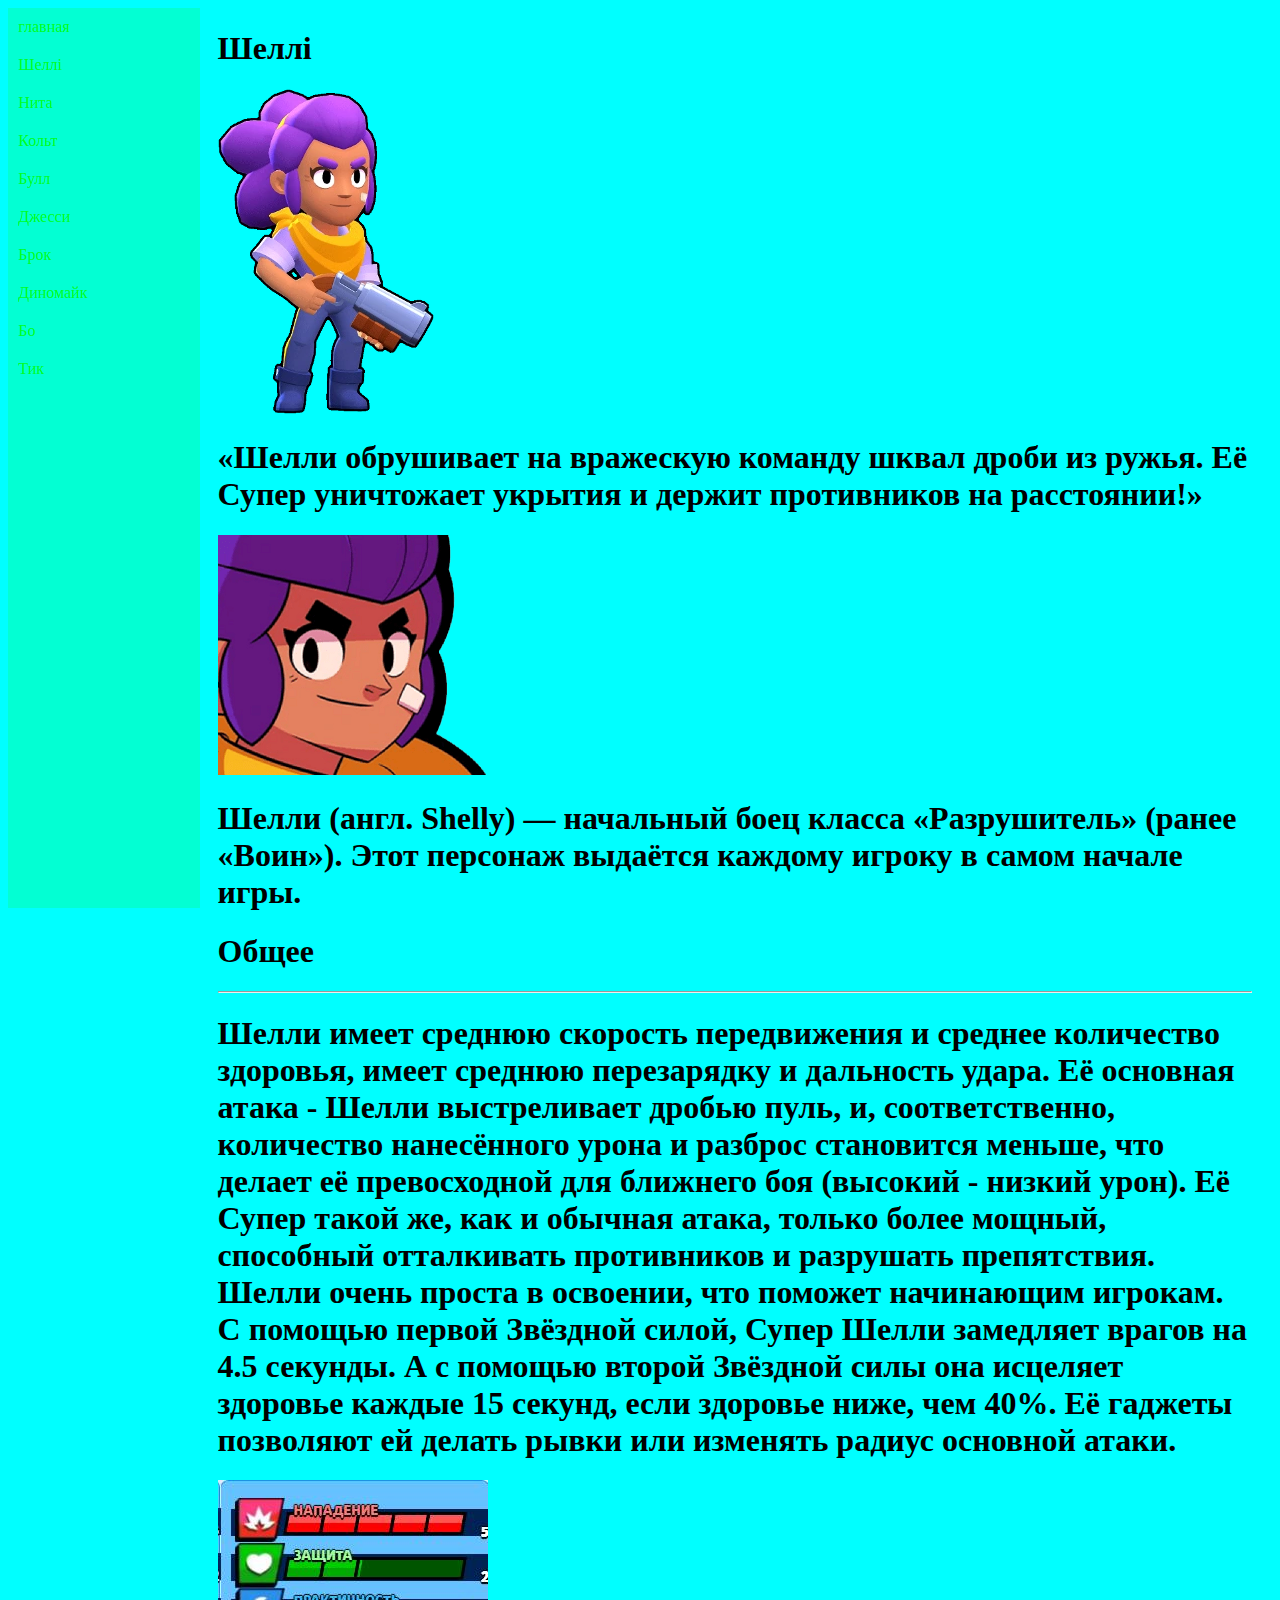
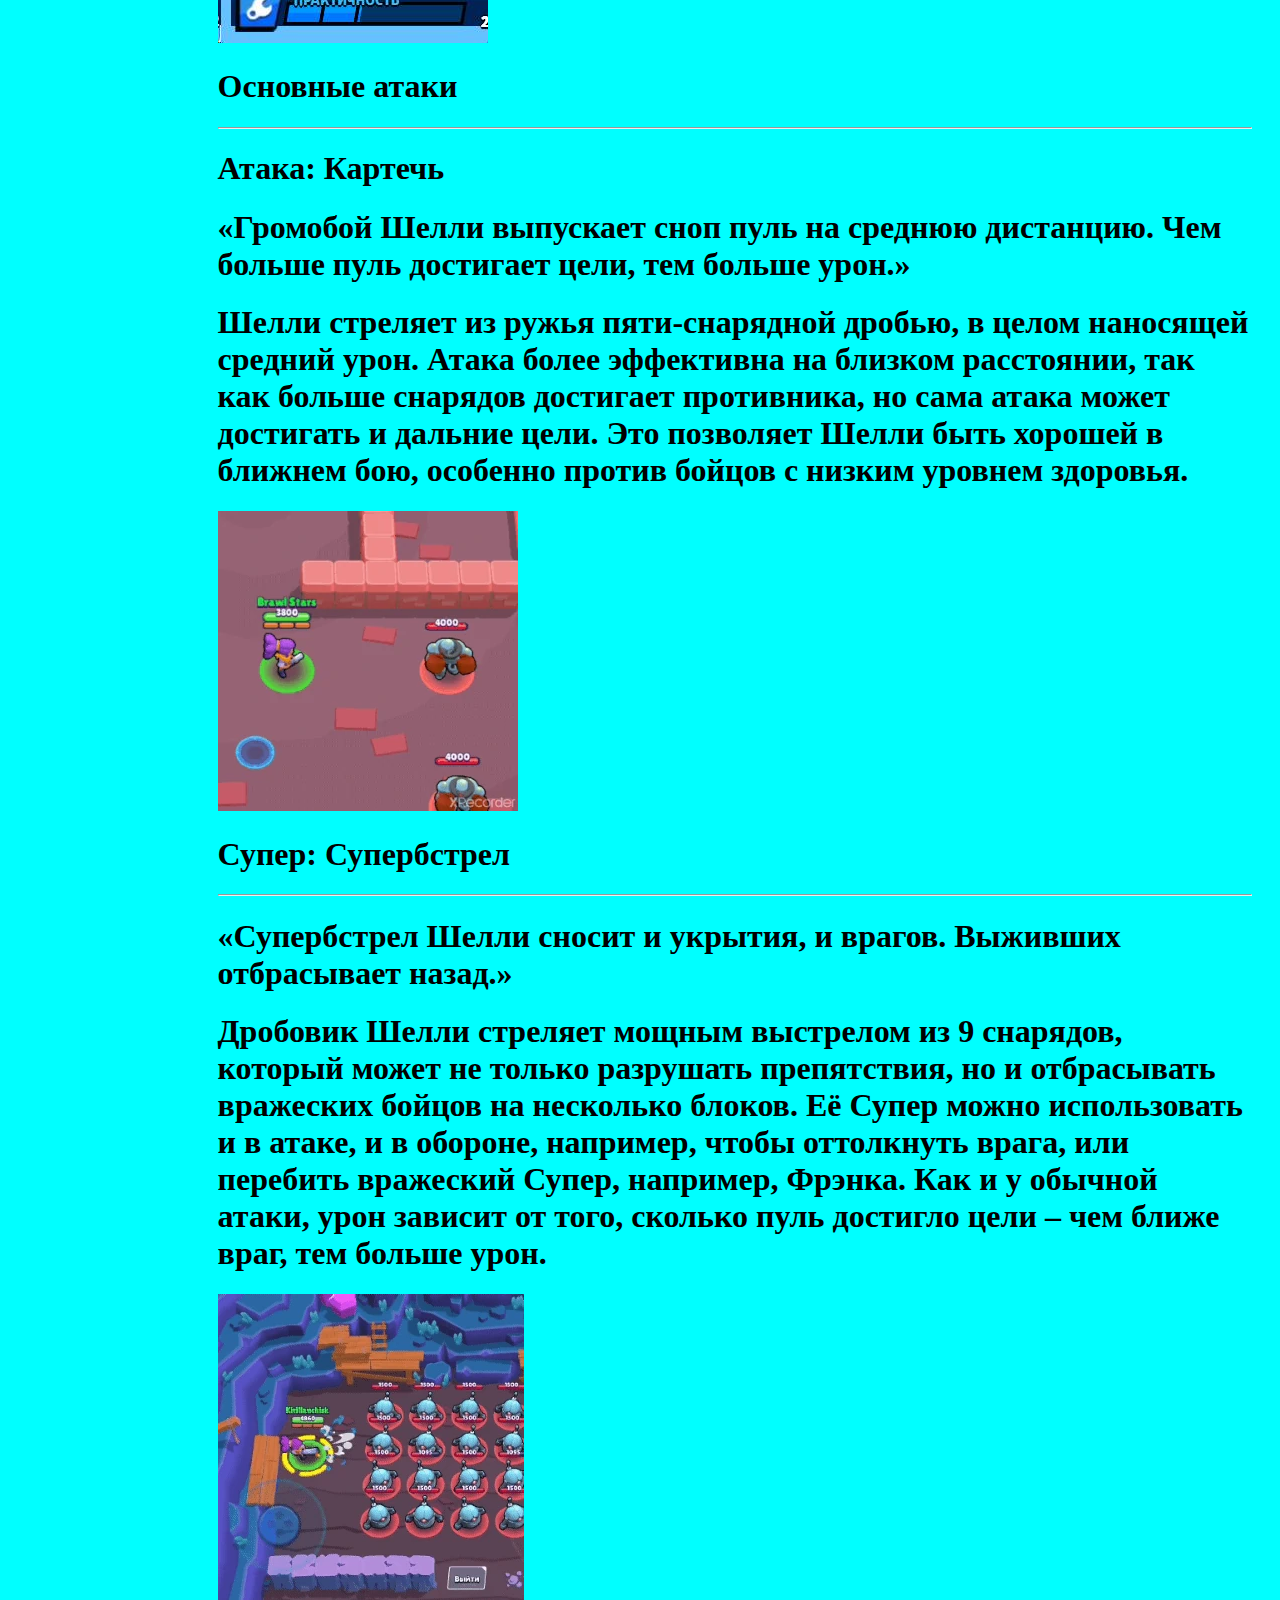
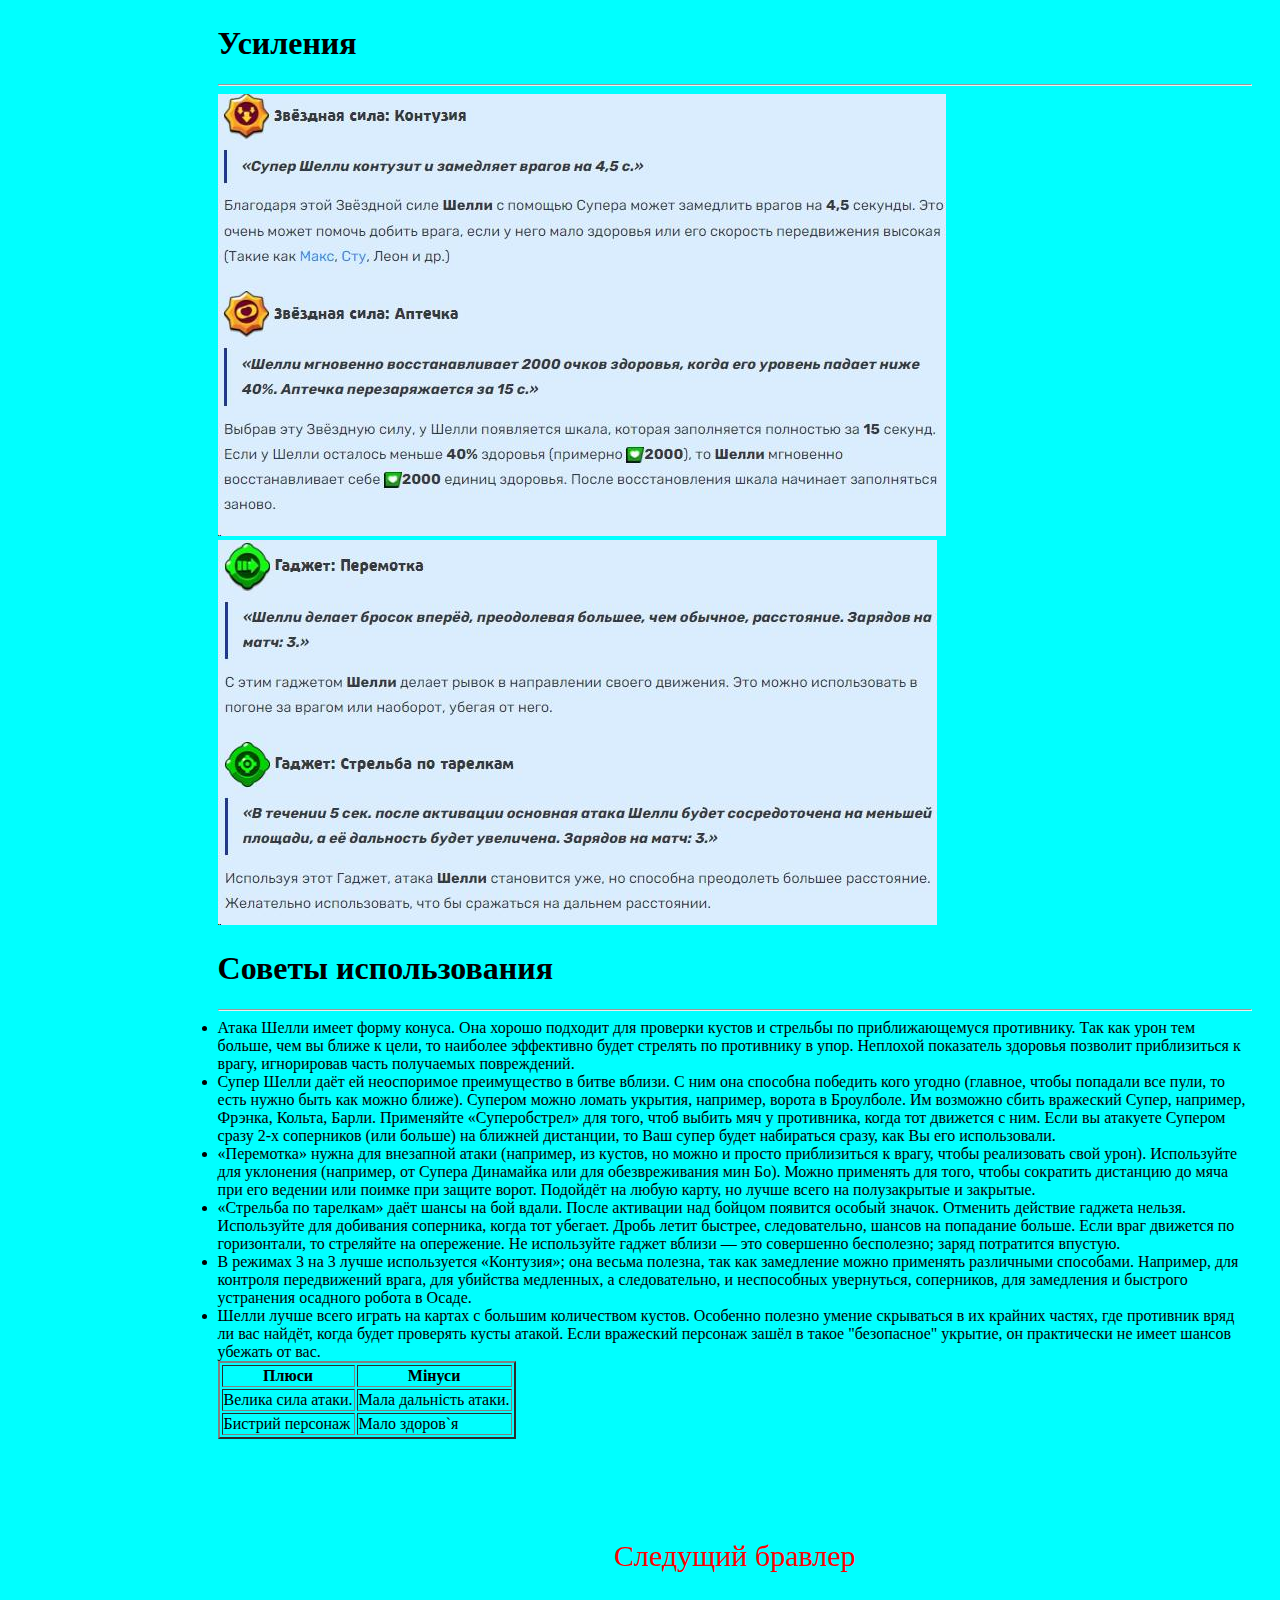
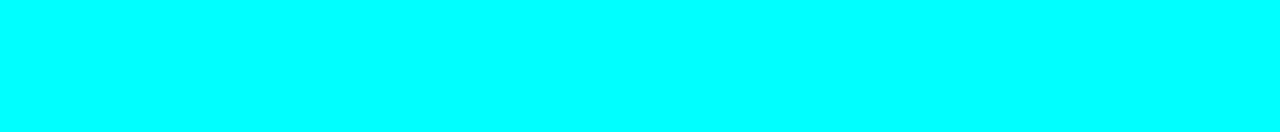
<file: shelly.html>
<!DOCTYPE html>
<html lang="en">
<head>
    <meta charset="UTF-8">
    <meta http-equiv="X-UA-Compatible" content="IE=edge">
    <meta name="viewport" content="width=device-width, initial-scale=1.0">
    <link rel="stylesheet" href="css\shelly.css">
    <title>Document</title>
</head>
<body>
    <ul>
        <li><a href="index.html">главная</a></li>
        <li><a href="shelly.html">Шеллі</a></li>
        <li><a href="nita.html">Нита</a></li>
        <li><a href="colt.html">Кольт</a></li>
        <li><a href="byl.html">Булл</a></li>
        <li><a href="jesse.html">Джесси</a></li>
        <li><a href="brock.html">Брок</a></li>
        <li><a href="dynamike.html">Диномайк</a></li>
        <li><a href="bo.html">Бо</a></li>
        <li><a href="tik.html">Тик</a></li>
    </ul>
    <div class="content">
        <p>
            <h1>Шеллі</h1>
            <img src="Не удалять/321.webp">
            <h1>«Шелли обрушивает на вражескую команду шквал дроби из ружья. Её Супер уничтожает укрытия и держит противников на
            расстоянии!»</h1>
            <img src="Не удалять/title.png">
            <h1>Шелли (англ. Shelly) — начальный боец класса «Разрушитель» (ранее «Воин»). Этот персонаж выдаётся каждому игроку в самом
            начале игры.</h1>
            <h1>Общее</h1>
            <hr>
            <h1>Шелли имеет среднюю скорость передвижения и среднее количество здоровья, имеет среднюю перезарядку и дальность удара. Её
            основная атака - Шелли выстреливает дробью пуль, и, соответственно, количество нанесённого урона и разброс становится
            меньше, что делает её превосходной для ближнего боя (высокий - низкий урон). Её Супер такой же, как и обычная атака,
            только более мощный, способный отталкивать противников и разрушать препятствия. Шелли очень проста в освоении, что
            поможет начинающим игрокам. С помощью первой Звёздной силой, Супер Шелли замедляет врагов на 4.5 секунды. А с помощью
            второй Звёздной силы она исцеляет здоровье каждые 15 секунд, если здоровье ниже, чем 40%. Её гаджеты позволяют ей делать
            рывки или изменять радиус основной атаки.</h1>
            <img src="Не удалять/6.jpg">
            <h1>Основные атаки</h1>
            <hr>
            <h1>Атака: Картечь</h1>
            <h1>«Громобой Шелли выпускает сноп пуль на среднюю дистанцию. Чем больше пуль достигает цели, тем больше урон.»</h1>
            <h1>Шелли стреляет из ружья пяти-снарядной дробью, в целом наносящей средний урон. Атака более эффективна на близком
            расстоянии, так как больше снарядов достигает противника, но сама атака может достигать и дальние цели. Это позволяет
            Шелли быть хорошей в ближнем бою, особенно против бойцов с низким уровнем здоровья.</h1>
            <img src="Не удалять/attak_shelly.gif">
            <h1>Супер: Супербстрел</h1>
            <hr>
            <h1>«Супербстрел Шелли сносит и укрытия, и врагов. Выживших отбрасывает назад.»</h1>
            <h1>Дробовик Шелли стреляет мощным выстрелом из 9 снарядов, который может не только разрушать препятствия, но и отбрасывать
            вражеских бойцов на несколько блоков. Её Супер можно использовать и в атаке, и в обороне, например, чтобы оттолкнуть
            врага, или перебить вражеский Супер, например, Фрэнка. Как и у обычной атаки, урон зависит от того, сколько пуль
            достигло цели – чем ближе враг, тем больше урон.</h1>
            <img src="Не удалять\sup_attak_shelly.gif">
            <h1>Усиления</h1>
            <hr>
            <img src="Не удалять/88.jpg">
            <img src="Не удалять\7.jpg">
            <h1>Советы использования</h1>
            <hr>
            <li>Атака Шелли имеет форму конуса. Она хорошо подходит для проверки кустов и стрельбы по приближающемуся противнику. Так
            как урон тем больше, чем вы ближе к цели, то наиболее эффективно будет стрелять по противнику в упор. Неплохой
            показатель здоровья позволит приблизиться к врагу, игнорировав часть получаемых повреждений.</li>
            <li>Супер Шелли даёт ей неоспоримое преимущество в битве вблизи. С ним она способна победить кого угодно (главное, чтобы
            попадали все пули, то есть нужно быть как можно ближе). Супером можно ломать укрытия, например, ворота в Броулболе. Им
            возможно сбить вражеский Супер, например, Фрэнка, Кольта, Барли. Применяйте «Суперобстрел» для того, чтоб выбить мяч у
            противника, когда тот движется с ним. Если вы атакуете Супером сразу 2-х соперников (или больше) на ближней дистанции,
            то Ваш супер будет набираться сразу, как Вы его использовали.</li>
            <li>«Перемотка» нужна для внезапной атаки (например, из кустов, но можно и просто приблизиться к врагу, чтобы реализовать
            свой урон). Используйте для уклонения (например, от Супера Динамайка или для обезвреживания мин Бо). Можно применять для
            того, чтобы сократить дистанцию до мяча при его ведении или поимке при защите ворот. Подойдёт на любую карту, но лучше
            всего на полузакрытые и закрытые.</li>
            <li>«Стрельба по тарелкам» даёт шансы на бой вдали. После активации над бойцом появится особый значок. Отменить действие
            гаджета нельзя. Используйте для добивания соперника, когда тот убегает. Дробь летит быстрее, следовательно, шансов на
            попадание больше. Если враг движется по горизонтали, то стреляйте на опережение. Не используйте гаджет вблизи — это
            совершенно бесполезно; заряд потратится впустую.</li>
            <li>В режимах 3 на 3 лучше используется «Контузия»; она весьма полезна, так как замедление можно применять различными
            способами. Например, для контроля передвижений врага, для убийства медленных, а следовательно, и неспособных увернуться,
            соперников, для замедления и быстрого устранения осадного робота в Осаде.</li>
            <li>Шелли лучше всего играть на картах с большим количеством кустов. Особенно полезно умение скрываться в их крайних частях,
            где противник вряд ли вас найдёт, когда будет проверять кусты атакой. Если вражеский персонаж зашёл в такое "безопасное"
            укрытие, он практически не имеет шансов убежать от вас.</li>
            <table border="2">
                <tbody>
                    <tr>
                        <th>Плюси</th>
                        <th>Мінуси</th>
                    </tr>
            
                    <tr>
                        <td>Велика сила атаки.</td>
                        <td>Мала дальність атаки.</td>
                    </tr>
            
                    <tr>
                        <td>Бистрий персонаж</td>
                        <td>Мало здоров`я</td>
                    </tr>
                </tbody>
            </table>
            <div class="nav">
                <a href="nita.html">Следущий бравлер</a>
</body>
</html>
</file>
<file: css/index.css>
.nav {
    padding-top: 100px;
    padding-bottom: 150px;
    text-align: center;
    font-size: 30px;
}
a {
    text-decoration: none;
    color: rgb(53, 12, 238);
    background-color: aqua;
    border-radius: 60px;
    padding: 26px;
}
body {
    background-color: aqua;
}
</file>
<file: css/bo.css>
style {
    margin: 0;
}
ul {
    list-style-type: none;
    margin: 0%;
    padding: 0;
    width: 15%;
    height: 100%;
    background-color: rgb(13, 255, 45, 0.212);
    position: fixed;
    overflow: auto;
}
li a {
    text-decoration: none;
    display: block;
    padding: 10px;
    color: rgb(0, 255, 34);
}
.content {
    margin-left: 15%;
    padding: 1px 20px;
}
.active {
    background-color: rgb(6, 202, 236);
    color: rgb(200, 255, 0);
}
li a:hover {
    background-color: rgb(6, 202, 236);
    color: rgb(200, 255, 0);
}
body {
    background-color: aqua;
}
.nav {
    padding-top: 100px;
    padding-bottom: 150px;
    text-align: center;
    font-size: 30px;
}
a {
    text-decoration: none;
    color: rgb(255, 0, 0);
    border-radius: 60px;
    padding: 26px;
}
</file>
<file: css/brock.css>
style {
    margin: 0;
}
ul {
    list-style-type: none;
    margin: 0%;
    padding: 0;
    width: 15%;
    height: 100%;
    background-color: rgb(13, 255, 45, 0.212);
    position: fixed;
    overflow: auto;
}
li a {
    text-decoration: none;
    display: block;
    padding: 10px;
    color: rgb(0, 255, 34);
}
.content {
    margin-left: 15%;
    padding: 1px 20px;
}
.active {
    background-color: rgb(6, 202, 236);
    color: rgb(200, 255, 0);
}
li a:hover {
    background-color: rgb(6, 202, 236);
    color: rgb(200, 255, 0);
}
body {
    background-color: aqua;
}
.nav {
    padding-top: 100px;
    padding-bottom: 150px;
    text-align: center;
    font-size: 30px;
}
a {
    text-decoration: none;
    color: rgb(255, 0, 0);
    border-radius: 60px;
    padding: 26px;
}
</file>
<file: css/byl.css>
style {
    margin: 0;
}
ul {
    list-style-type: none;
    margin: 0%;
    padding: 0;
    width: 15%;
    height: 100%;
    background-color: rgb(13, 255, 45, 0.212);
    position: fixed;
    overflow: auto;
}
li a {
    text-decoration: none;
    display: block;
    padding: 10px;
    color: rgb(0, 255, 34);
}
.content {
    margin-left: 15%;
    padding: 1px 20px;
}
.active {
    background-color: rgb(6, 202, 236);
    color: rgb(200, 255, 0);
}
li a:hover {
    background-color: rgb(6, 202, 236);
    color: rgb(200, 255, 0);
}
body {
    background-color: aqua;
}
.nav {
    padding-top: 100px;
    padding-bottom: 150px;
    text-align: center;
    font-size: 30px;
}
a {
    text-decoration: none;
    color: rgb(255, 0, 0);
    border-radius: 60px;
    padding: 26px;
}
</file>
